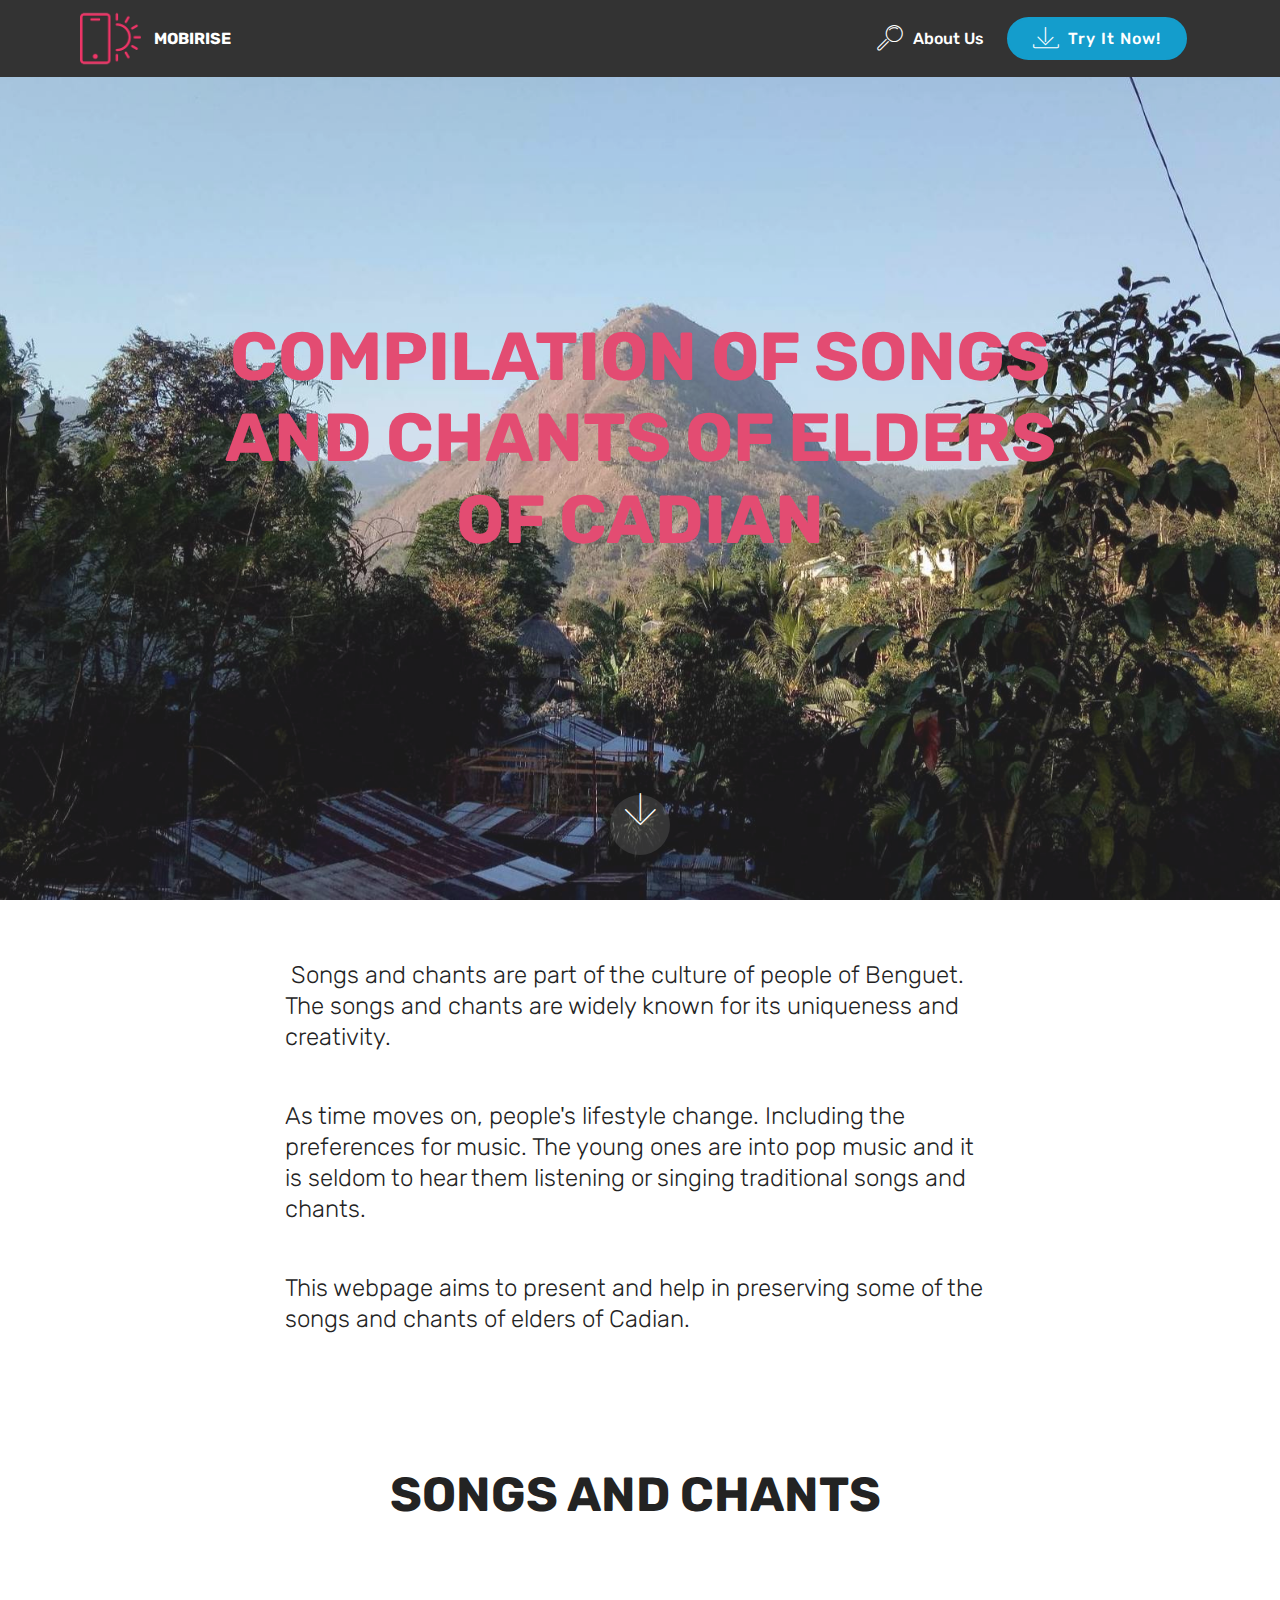
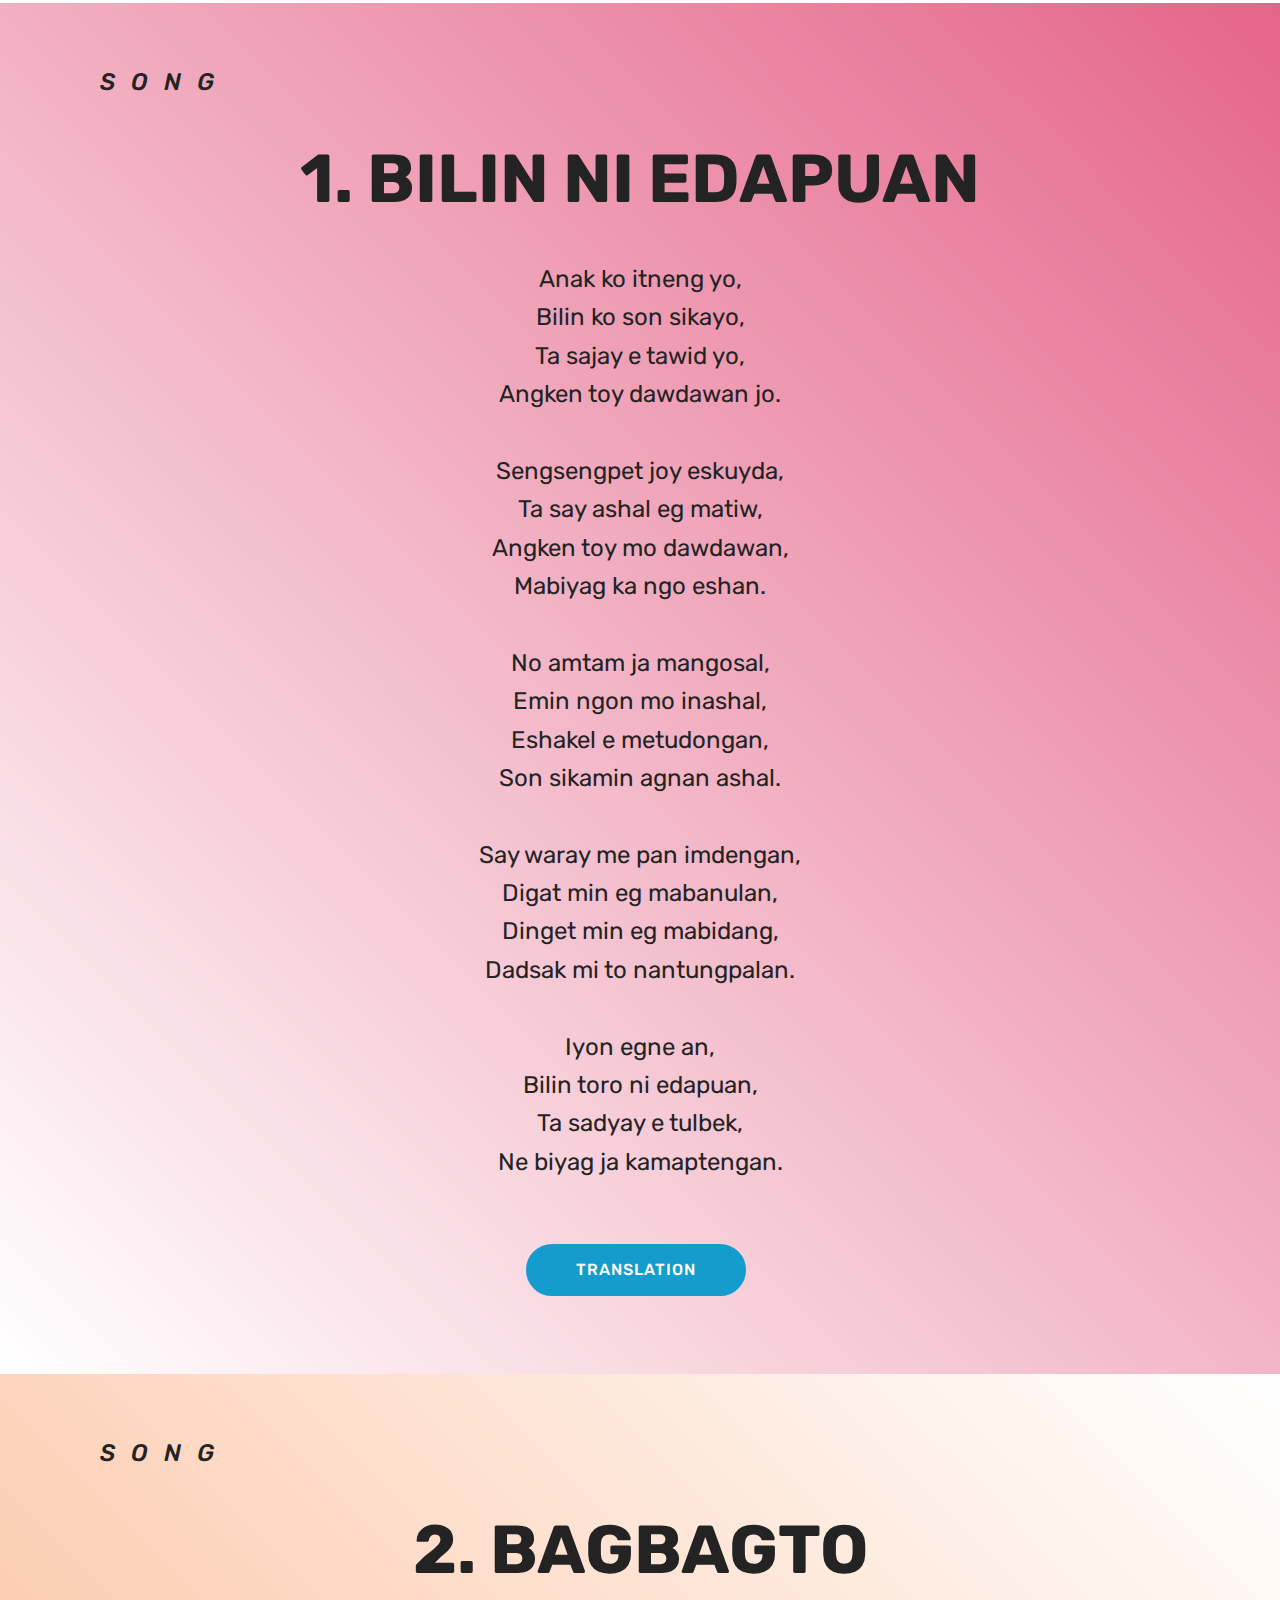
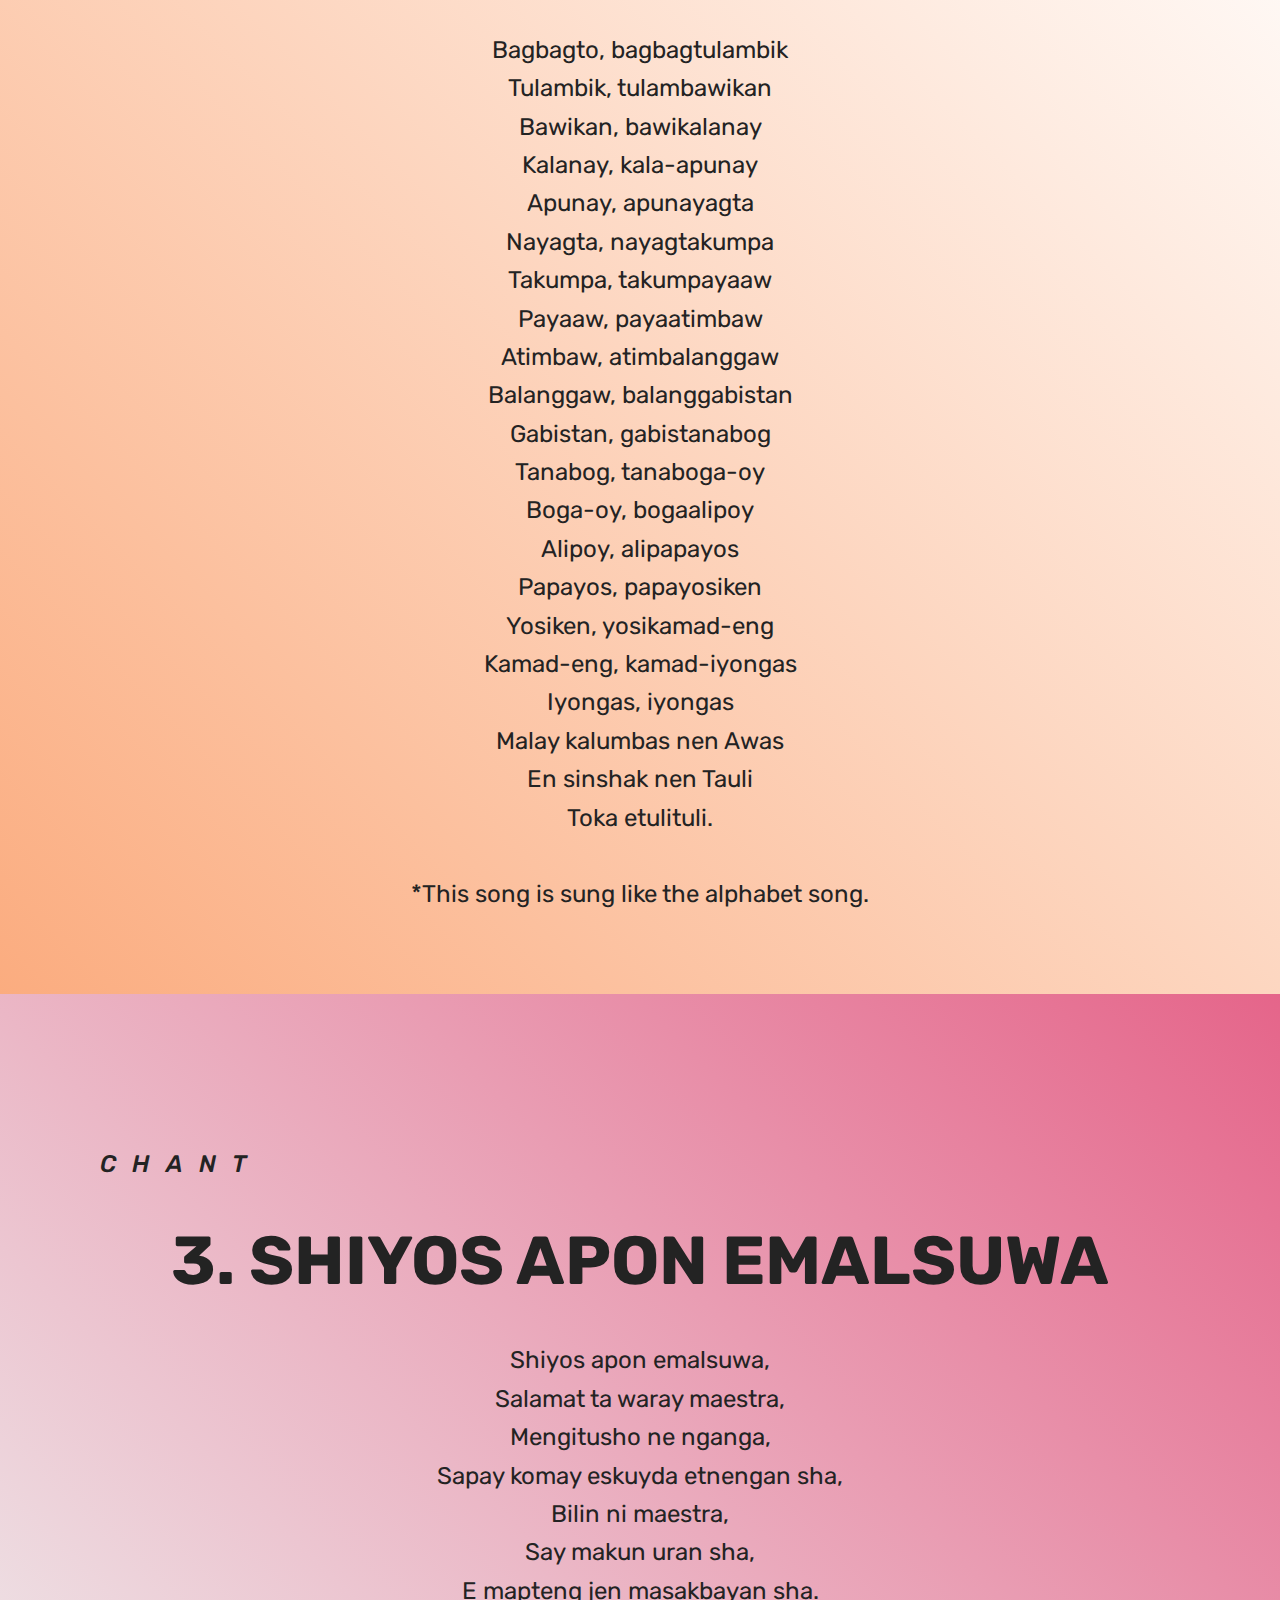
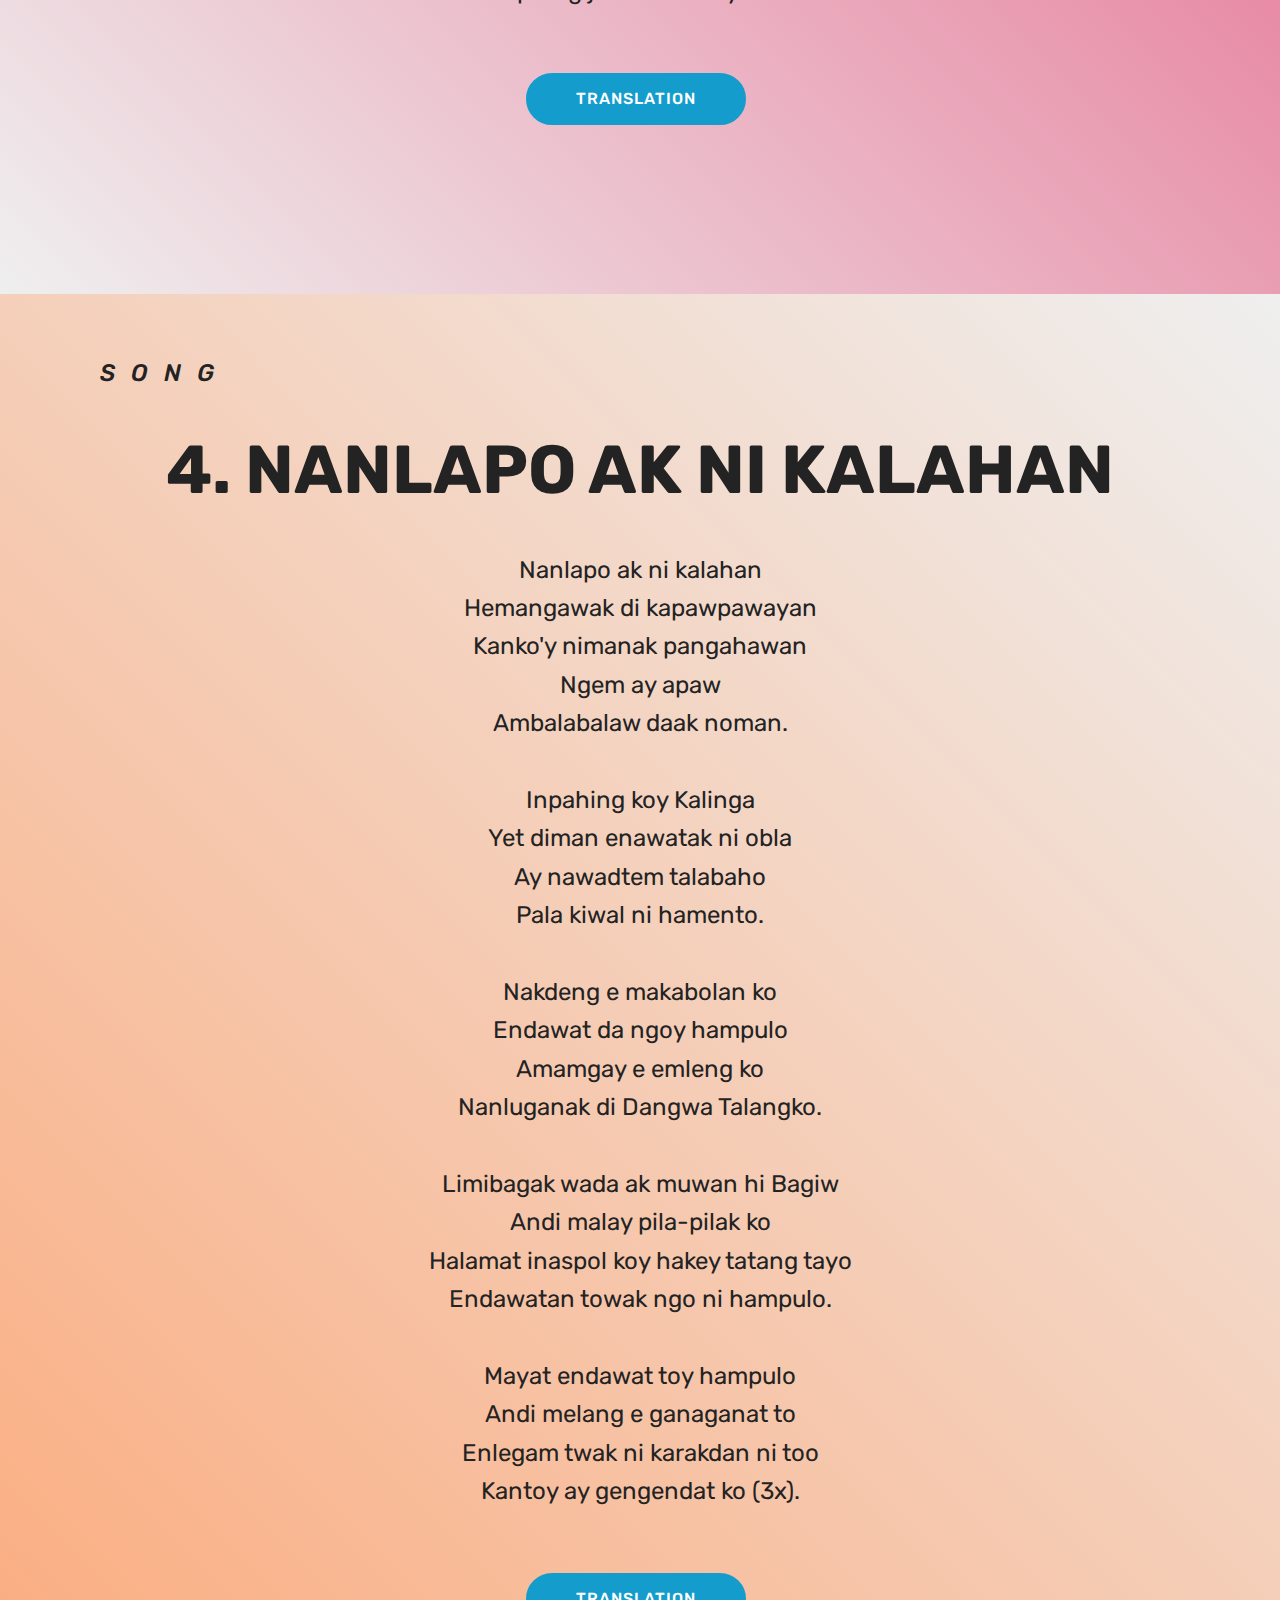
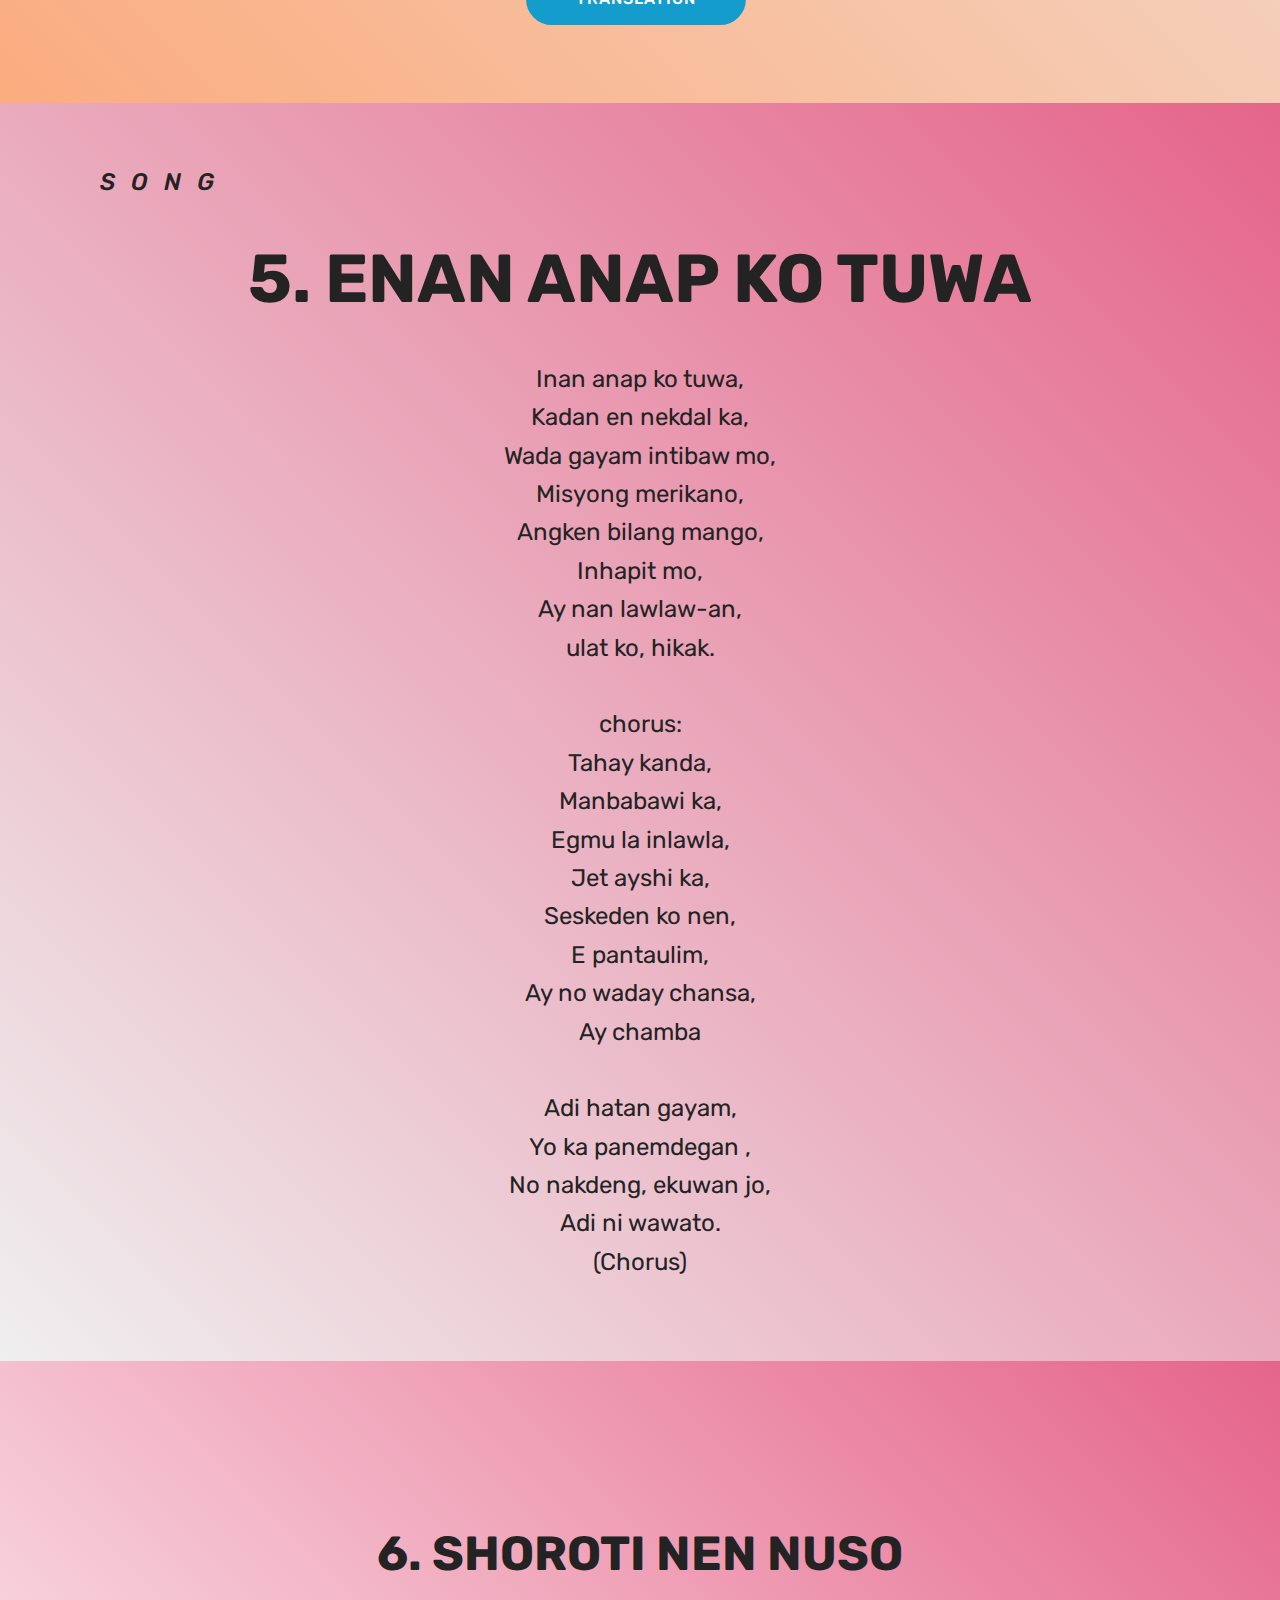
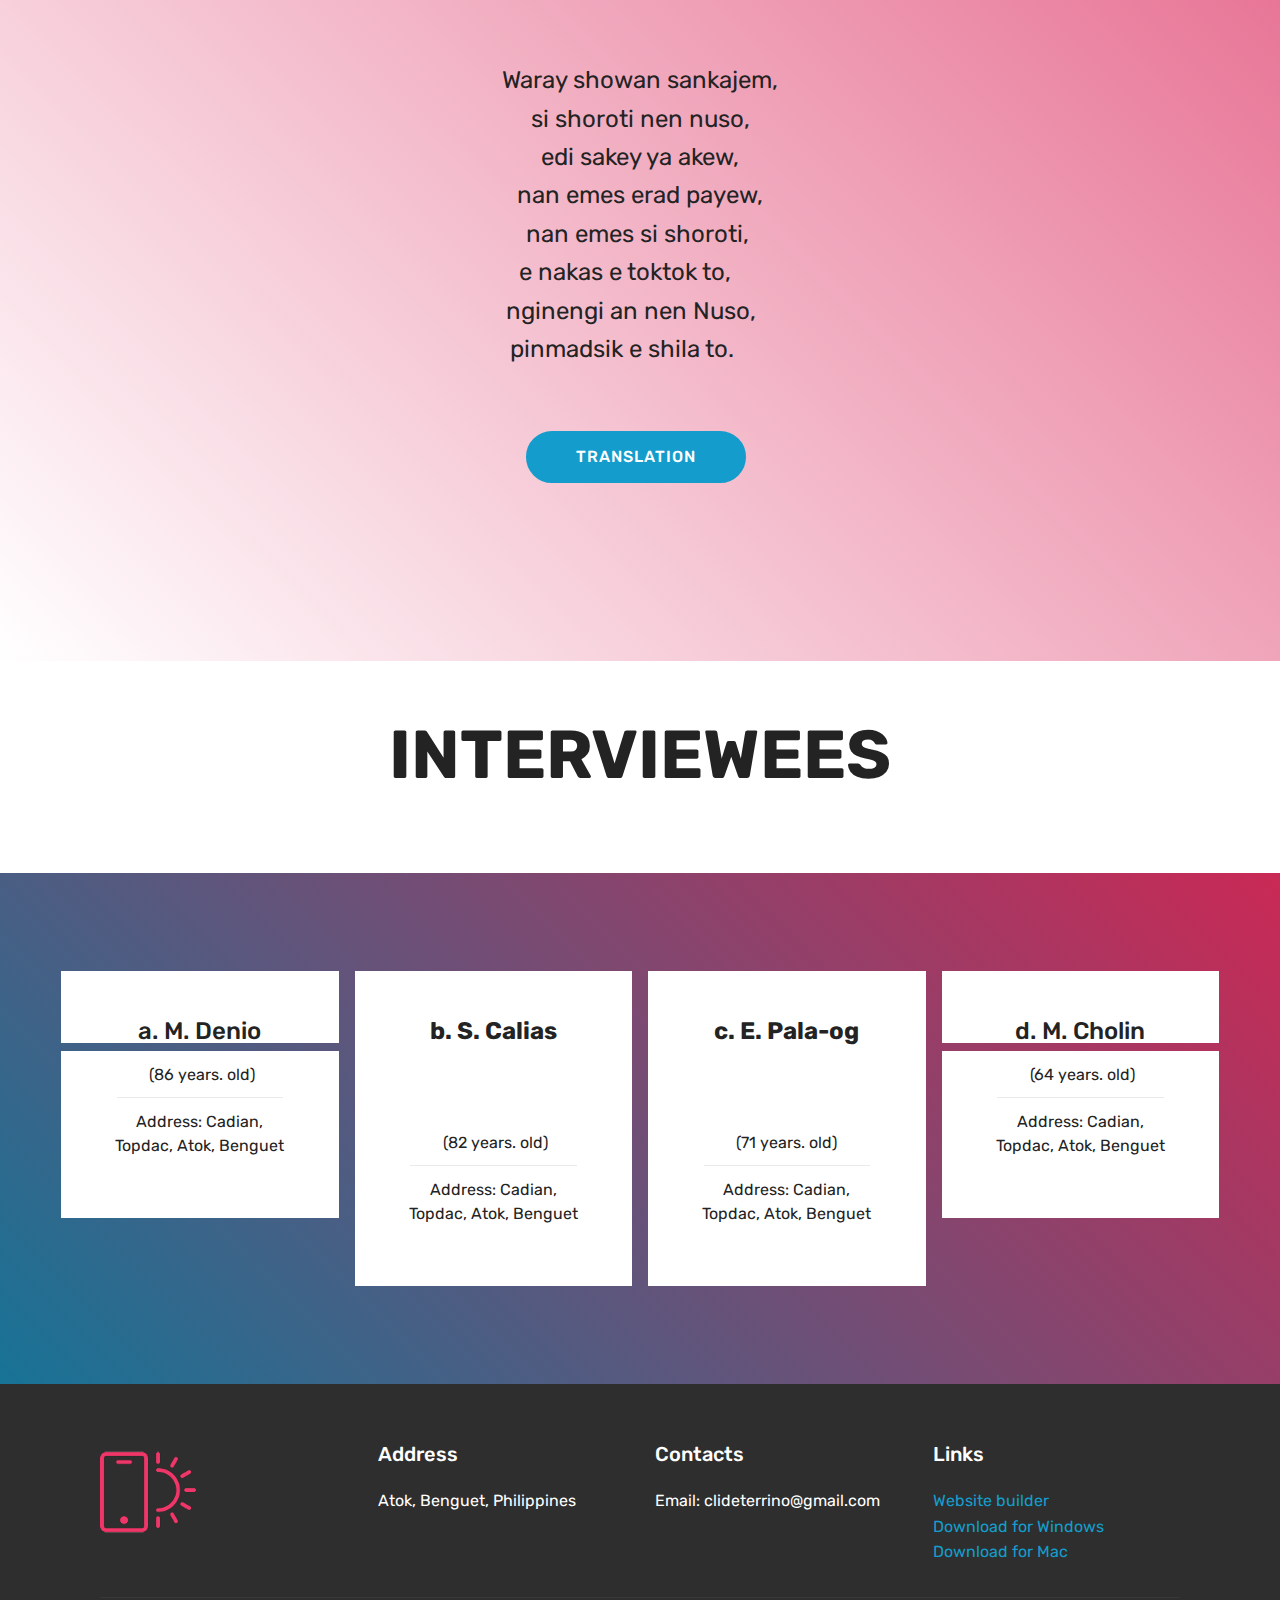
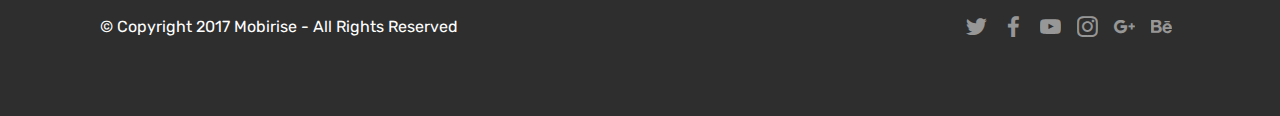
<file: index.html>
<!DOCTYPE html>
<html >
<head>
  <!-- Site made with Mobirise Website Builder v4.6.5, https://mobirise.com -->
  <meta charset="UTF-8">
  <meta http-equiv="X-UA-Compatible" content="IE=edge">
  <meta name="generator" content="Mobirise v4.6.5, mobirise.com">
  <meta name="viewport" content="width=device-width, initial-scale=1, minimum-scale=1">
  <link rel="shortcut icon" href="assets/images/logo2.png" type="image/x-icon">
  <meta name="description" content="">
  <title>Home</title>
  <link rel="stylesheet" href="assets/web/assets/mobirise-icons/mobirise-icons.css">
  <link rel="stylesheet" href="assets/tether/tether.min.css">
  <link rel="stylesheet" href="assets/bootstrap/css/bootstrap.min.css">
  <link rel="stylesheet" href="assets/bootstrap/css/bootstrap-grid.min.css">
  <link rel="stylesheet" href="assets/bootstrap/css/bootstrap-reboot.min.css">
  <link rel="stylesheet" href="assets/soundcloud-plugin/style.css">
  <link rel="stylesheet" href="assets/socicon/css/styles.css">
  <link rel="stylesheet" href="assets/dropdown/css/style.css">
  <link rel="stylesheet" href="assets/theme/css/style.css">
  <link rel="stylesheet" href="assets/mobirise/css/mbr-additional.css" type="text/css">
  
  
  
</head>
<body>
  <section class="menu cid-rhQdSXPQq1" once="menu" id="menu1-29">

    

    <nav class="navbar navbar-expand beta-menu navbar-dropdown align-items-center navbar-fixed-top navbar-toggleable-sm">
        <button class="navbar-toggler navbar-toggler-right" type="button" data-toggle="collapse" data-target="#navbarSupportedContent" aria-controls="navbarSupportedContent" aria-expanded="false" aria-label="Toggle navigation">
            <div class="hamburger">
                <span></span>
                <span></span>
                <span></span>
                <span></span>
            </div>
        </button>
        <div class="menu-logo">
            <div class="navbar-brand">
                <span class="navbar-logo">
                    <a href="https://mobirise.com">
                         <img src="assets/images/logo2.png" alt="Mobirise" style="height: 3.8rem;">
                    </a>
                </span>
                <span class="navbar-caption-wrap">
                    <a class="navbar-caption text-white display-4" href="https://mobirise.com">
                        MOBIRISE
                    </a>
                </span>
            </div>
        </div>
        <div class="collapse navbar-collapse" id="navbarSupportedContent">
            <ul class="navbar-nav nav-dropdown" data-app-modern-menu="true"><li class="nav-item">
                    <a class="nav-link link text-white display-4" href="page5.html#content4-4u">
                        <span class="mbri-search mbr-iconfont mbr-iconfont-btn"></span>
                        About Us
                    </a>
                </li></ul>
            <div class="navbar-buttons mbr-section-btn"><a class="btn btn-sm btn-primary display-4" href="https://mobirise.com">
                    <span class="mbri-save mbr-iconfont mbr-iconfont-btn "></span>
                    Try It Now!
                </a></div>
        </div>
    </nav>
</section>

<section class="engine"><a href="https://mobirise.ws/m">drag and drop site creator</a></section><section class="cid-rjOeoSsnj1 mbr-fullscreen" id="header2-53">

    

    <div class="mbr-overlay" style="opacity: 0.1; background-color: rgb(255, 255, 255);"></div>

    <div class="container align-center">
        <div class="row justify-content-md-center">
            <div class="mbr-white col-md-10">
                <h1 class="mbr-section-title mbr-bold pb-3 mbr-fonts-style display-1">COMPILATION OF SONGS AND CHANTS OF ELDERS OF CADIAN</h1>
                
                
                
            </div>
        </div>
    </div>
    <div class="mbr-arrow hidden-sm-down" aria-hidden="true">
        <a href="#next">
            <i class="mbri-down mbr-iconfont"></i>
        </a>
    </div>
</section>

<section class="mbr-section content4 cid-rivgw9hQ1t" id="content4-4j">

    

    <div class="container">
        <div class="media-container-row">
            <div class="title col-12 col-md-8">
                
                <h3 class="mbr-section-subtitle align-center mbr-light mbr-fonts-style display-5"><p>
                    &nbsp;Songs and chants are part of the culture of people of Benguet. The songs and chants are widely known for its uniqueness and creativity.&nbsp;</p><p>&nbsp; &nbsp; &nbsp;&nbsp;&nbsp;&nbsp;&nbsp;&nbsp;&nbsp;&nbsp;&nbsp;&nbsp;&nbsp;&nbsp;&nbsp;&nbsp;&nbsp;&nbsp;&nbsp;&nbsp;&nbsp;&nbsp;<br>As time moves on, people's lifestyle change. Including the preferences for music. The young ones are into pop music and it is seldom to hear them listening or singing traditional songs and chants.&nbsp;</p><br><p>This webpage aims to present and help in preserving some of the songs and chants of elders of Cadian.</p></h3>
                
            </div>
        </div>
    </div>
</section>

<section class="mbr-section content4 cid-rivfzdCdNE" id="content4-4i">

    

    <div class="container">
        <div class="media-container-row">
            <div class="title col-12 col-md-8">
                <h2 class="align-center pb-3 mbr-fonts-style display-2"><strong>SONGS AND CHANTS&nbsp;</strong></h2>
                
                
            </div>
        </div>
    </div>
</section>

<section class="header11 cid-riv629noLq mbr-fullscreen" id="header11-4f">

    <!-- Block parameters controls (Blue "Gear" panel) -->
    
    <!-- End block parameters -->

    
    <div class="container align-left">
        <div class="media-container-column mbr-white col-md-12">
            <h3 class="mbr-section-subtitle py-3 mbr-fonts-style display-5">SONG</h3>
            <h1 class="mbr-section-title py-3 mbr-fonts-style display-1"><strong>1. BILIN NI EDAPUAN</strong></h1>
            <p class="mbr-text py-3 mbr-fonts-style display-5">Anak ko itneng yo,
<br>Bilin ko son sikayo,
<br>Ta sajay e tawid yo, 
<br>Angken toy dawdawan jo. 
<br>
<br>Sengsengpet joy eskuyda, 
<br>Ta say ashal eg matiw, 
<br>Angken toy mo dawdawan, 
<br>Mabiyag ka ngo eshan. 
<br>
<br>No amtam ja mangosal, 
<br>Emin ngon mo inashal, 
<br>Eshakel e metudongan, 
<br>Son sikamin agnan ashal. 
<br>
<br>Say waray me pan imdengan, 
<br>Digat min eg mabanulan, 
<br>Dinget min eg mabidang, 
<br>Dadsak mi to nantungpalan. 
<br>
<br>Iyon egne an,
<br>Bilin toro ni edapuan, 
<br>Ta sadyay e tulbek, 
<br>Ne biyag ja kamaptengan.</p>
            <div class="mbr-section-btn py-4"><a class="btn btn-md btn-primary display-4" href="page1.html#header5-3u">TRANSLATION</a></div>
        </div>
    </div>

    
</section>

<section class="header11 cid-riv5J8RTib mbr-fullscreen" id="header11-4e">

    <!-- Block parameters controls (Blue "Gear" panel) -->
    
    <!-- End block parameters -->

    
    <div class="container align-left">
        <div class="media-container-column mbr-white col-md-12">
            <h3 class="mbr-section-subtitle py-3 mbr-fonts-style display-5">SONG</h3>
            <h1 class="mbr-section-title py-3 mbr-fonts-style display-1"><strong>2. BAGBAGTO</strong></h1>
            <p class="mbr-text py-3 mbr-fonts-style display-5">Bagbagto, bagbagtulambik
<br>Tulambik, tulambawikan
<br>Bawikan, bawikalanay
<br>Kalanay, kala-apunay
<br>Apunay, apunayagta
<br>Nayagta, nayagtakumpa
<br>Takumpa, takumpayaaw
<br>Payaaw, payaatimbaw
<br>Atimbaw, atimbalanggaw
<br>Balanggaw, balanggabistan
<br>Gabistan, gabistanabog
<br>Tanabog, tanaboga-oy
<br>Boga-oy, bogaalipoy
<br>Alipoy, alipapayos
<br>Papayos, papayosiken
<br>Yosiken, yosikamad-eng
<br>Kamad-eng, kamad-iyongas
<br>Iyongas, iyongas
<br>Malay kalumbas nen Awas
<br>En sinshak nen Tauli
<br>Toka etulituli.<br><br>*This song is sung like the alphabet song.</p>
            
        </div>
    </div>

    
</section>

<section class="header11 cid-riv5ua4Tt2 mbr-fullscreen" id="header11-4d">

    <!-- Block parameters controls (Blue "Gear" panel) -->
    
    <!-- End block parameters -->

    
    <div class="container align-left">
        <div class="media-container-column mbr-white col-md-12">
            <h3 class="mbr-section-subtitle py-3 mbr-fonts-style display-5">CHANT</h3>
            <h1 class="mbr-section-title py-3 mbr-fonts-style display-1"><strong>3. SHIYOS APON EMALSUWA</strong></h1>
            <p class="mbr-text py-3 mbr-fonts-style display-5">Shiyos apon emalsuwa,
<br>Salamat ta waray maestra,
<br>Mengitusho ne nganga,
<br>Sapay komay eskuyda etnengan sha,
<br>Bilin ni maestra,
<br>Say makun uran sha,
<br>E mapteng jen masakbayan sha.</p>
            <div class="mbr-section-btn py-4"><a class="btn btn-md btn-primary display-4" href="page3.html#header5-4g">TRANSLATION</a></div>
        </div>
    </div>

    
</section>

<section class="header11 cid-riv51KklZD mbr-fullscreen" id="header11-4c">

    <!-- Block parameters controls (Blue "Gear" panel) -->
    
    <!-- End block parameters -->

    
    <div class="container align-left">
        <div class="media-container-column mbr-white col-md-12">
            <h3 class="mbr-section-subtitle py-3 mbr-fonts-style display-5">SONG</h3>
            <h1 class="mbr-section-title py-3 mbr-fonts-style display-1"><strong>4. NANLAPO AK NI KALAHAN</strong></h1>
            <p class="mbr-text py-3 mbr-fonts-style display-5">Nanlapo ak ni kalahan
<br>Hemangawak di kapawpawayan
<br>Kanko'y nimanak pangahawan
<br>Ngem ay apaw
<br>Ambalabalaw daak noman.
<br>
<br>Inpahing koy Kalinga
<br>Yet diman enawatak ni obla
<br>Ay nawadtem talabaho
<br>Pala kiwal ni hamento.
<br>
<br>Nakdeng e makabolan ko
<br>Endawat da ngoy hampulo
<br>Amamgay e emleng ko
<br>Nanluganak di Dangwa Talangko.
<br>
<br>Limibagak wada ak muwan hi Bagiw
<br>Andi malay pila-pilak ko
<br>Halamat inaspol koy hakey tatang tayo
<br>Endawatan towak ngo ni hampulo.
<br>
<br>Mayat endawat toy hampulo
<br>Andi melang e ganaganat to
<br>Enlegam twak ni karakdan ni too
<br>Kantoy ay gengendat ko (3x).</p>
            <div class="mbr-section-btn py-4"><a class="btn btn-md btn-primary display-4" href="page3.html#header5-4o">TRANSLATION</a></div>
        </div>
    </div>

    
</section>

<section class="header11 cid-riv4BwCthS mbr-fullscreen" id="header11-4b">

    <!-- Block parameters controls (Blue "Gear" panel) -->
    
    <!-- End block parameters -->

    
    <div class="container align-left">
        <div class="media-container-column mbr-white col-md-12">
            <h3 class="mbr-section-subtitle py-3 mbr-fonts-style display-5">SONG</h3>
            <h1 class="mbr-section-title py-3 mbr-fonts-style display-1"><strong>5. ENAN ANAP KO TUWA</strong></h1>
            <p class="mbr-text py-3 mbr-fonts-style display-5">Inan anap ko tuwa,
<br>Kadan en nekdal ka,
<br>Wada gayam intibaw mo,
<br>Misyong merikano,
<br>Angken bilang mango,
<br>Inhapit mo,
<br>Ay nan lawlaw-an,
<br>ulat ko, hikak.
<br>
<br>chorus:
<br>Tahay kanda,
<br>Manbabawi ka,
<br>Egmu la inlawla,
<br>Jet ayshi ka,
<br>Seskeden ko nen,
<br>E pantaulim,
<br>Ay no waday chansa,
<br>Ay chamba
<br>
<br>Adi hatan gayam,
<br>Yo ka panemdegan ,
<br>No nakdeng, ekuwan jo,
<br>Adi ni wawato.
<br>(Chorus)</p>
            
        </div>
    </div>

    
</section>

<section class="header11 cid-rioxgGtkg6 mbr-fullscreen" id="header11-3x">

    <!-- Block parameters controls (Blue "Gear" panel) -->
    
    <!-- End block parameters -->

    
    <div class="container align-left">
        <div class="media-container-column mbr-white col-md-12">
            
            <h1 class="mbr-section-title py-3 mbr-fonts-style display-2"><strong>6. SHOROTI NEN NUSO</strong></h1>
            <p class="mbr-text py-3 mbr-fonts-style display-5"><strong>&nbsp; &nbsp; &nbsp; &nbsp; &nbsp; &nbsp; &nbsp; &nbsp; &nbsp; &nbsp; &nbsp; &nbsp; &nbsp; &nbsp; &nbsp; &nbsp; &nbsp; &nbsp; &nbsp; &nbsp; &nbsp;</strong><br>Waray showan sankajem,<br>si shoroti nen nuso,<br>edi sakey ya akew,<br>nan emes erad payew,<br>nan emes si shoroti,&nbsp;<br>e nakas e toktok to, &nbsp; &nbsp;&nbsp;<br>nginengi an nen Nuso, &nbsp;&nbsp;<br>pinmadsik e shila to. &nbsp; &nbsp; &nbsp;</p>
            <div class="mbr-section-btn py-4"><a class="btn btn-md btn-primary display-4" href="page4.html#header5-4n">TRANSLATION<br></a></div>
        </div>
    </div>

    
</section>

<section class="mbr-section content4 cid-riv3ZL8Asr" id="content4-4a">

    

    <div class="container">
        <div class="media-container-row">
            <div class="title col-12 col-md-8">
                <h2 class="align-center pb-3 mbr-fonts-style display-1"><strong>INTERVIEWEES</strong></h2>
                
                
            </div>
        </div>
    </div>
</section>

<section class="cid-riv29SaNGZ" id="pricing-tables1-48">

    

    
    <div class="container">
        <div class="media-container-row">

            <div class="plan col-12 mx-2 my-2 justify-content-center col-lg-3">
                <div class="plan-header text-center pt-5">
                    <h3 class="plan-title mbr-fonts-style display-5">a. M. Denio
                    </h3>
                    <div class="plan-price">
                        <span class="price-value mbr-fonts-style display-5"></span>
                        <span class="price-figure mbr-fonts-style display-1"></span>
                        <small class="price-term mbr-fonts-style display-7"></small>
                    </div>
                </div>
                <div class="plan-body pb-5">
                    <div class="plan-list align-center">
                        <ul class="list-group list-group-flush mbr-fonts-style display-7">
                            <li class="list-group-item">&nbsp;(86 years. old)
</li><li class="list-group-item">Address: Cadian, Topdac, Atok, Benguet</li>
                        </ul>
                    </div>
                    
                </div>
            </div>

            <div class="plan col-12 mx-2 my-2 justify-content-center col-lg-3">
                <div class="plan-header text-center pt-5">
                    <h3 class="plan-title mbr-fonts-style display-5"><strong>b. S. Calias</strong></h3>
                    <div class="plan-price">
                        <span class="price-value mbr-fonts-style display-5"></span>
                        <span class="price-figure mbr-fonts-style display-1"></span>
                        <small class="price-term mbr-fonts-style display-7"><br>
                        </small>
                    </div>
                </div>
                <div class="plan-body pb-5">
                    <div class="plan-list align-center">
                        <ul class="list-group list-group-flush mbr-fonts-style display-7">
                            <li class="list-group-item">&nbsp;(82 years. old)
</li><li class="list-group-item">Address: Cadian, Topdac, Atok, Benguet</li>
                        </ul>
                    </div>
                    
                </div>
            </div>

            <div class="plan col-12 mx-2 my-2 justify-content-center col-lg-3">
                <div class="plan-header text-center pt-5">
                    <h3 class="plan-title mbr-fonts-style display-5"><strong>c. E. Pala-og</strong></h3>
                    <div class="plan-price">
                        <span class="price-value mbr-fonts-style display-5">&nbsp;</span>
                        <span class="price-figure mbr-fonts-style display-1"></span>
                        <small class="price-term mbr-fonts-style display-7"></small>
                    </div>
                </div>
                <div class="plan-body pb-5">
                    <div class="plan-list align-center">
                        <ul class="list-group list-group-flush mbr-fonts-style display-7">
                            <li class="list-group-item">(71 years. old)
</li><li class="list-group-item">Address: Cadian, Topdac, Atok, Benguet</li>
                        </ul>
                    </div>
                    
                </div>
            </div>

            <div class="plan col-12 mx-2 my-2 justify-content-center col-lg-3">
                <div class="plan-header text-center pt-5">
                    <h3 class="plan-title mbr-fonts-style display-5">d. M. Cholin</h3>
                    <div class="plan-price">
                        <span class="price-value mbr-fonts-style display-5"></span>
                        <span class="price-figure mbr-fonts-style display-1"></span>
                        <small class="price-term mbr-fonts-style display-7"></small>
                    </div>
                </div>
                <div class="plan-body pb-5">
                    <div class="plan-list align-center">
                        <ul class="list-group list-group-flush mbr-fonts-style display-7">
                            <li class="list-group-item">&nbsp;(64 years. old)
</li><li class="list-group-item">Address: Cadian, Topdac, Atok, Benguet</li>
                        </ul>
                    </div>
                    
                </div>
            </div>
        </div>
    </div>
</section>

<section class="cid-ri7fHbI7KH" id="footer1-3i">

    

    

    <div class="container">
        <div class="media-container-row content text-white">
            <div class="col-12 col-md-3">
                <div class="media-wrap">
                    <a href="https://mobirise.com/">
                        <img src="assets/images/logo2.png" alt="Mobirise">
                    </a>
                </div>
            </div>
            <div class="col-12 col-md-3 mbr-fonts-style display-7">
                <h5 class="pb-3">Address
                </h5>
                <p class="mbr-text">Atok, Benguet, Philippines</p>
            </div>
            <div class="col-12 col-md-3 mbr-fonts-style display-7">
                <h5 class="pb-3">Contacts
                </h5>
                <p class="mbr-text">
                    Email: clideterrino@gmail.com<br><br></p>
            </div>
            <div class="col-12 col-md-3 mbr-fonts-style display-7">
                <h5 class="pb-3">Links</h5>
                <p class="mbr-text">
                    <a class="text-primary" href="https://mobirise.com/">Website builder</a>
                    <br><a class="text-primary" href="https://mobirise.com/mobirise-free-win.zip">Download for Windows</a>
                    <br><a class="text-primary" href="https://mobirise.com/mobirise-free-mac.zip">Download for Mac</a>
                </p>
            </div>
        </div>
        <div class="footer-lower">
            <div class="media-container-row">
                <div class="col-sm-12">
                    <hr>
                </div>
            </div>
            <div class="media-container-row mbr-white">
                <div class="col-sm-6 copyright">
                    <p class="mbr-text mbr-fonts-style display-7">
                        © Copyright 2017 Mobirise - All Rights Reserved
                    </p>
                </div>
                <div class="col-md-6">
                    <div class="social-list align-right">
                        <div class="soc-item">
                            <a href="https://twitter.com/mobirise" target="_blank">
                                <span class="socicon-twitter socicon mbr-iconfont mbr-iconfont-social"></span>
                            </a>
                        </div>
                        <div class="soc-item">
                            <a href="https://www.facebook.com/pages/Mobirise/1616226671953247" target="_blank">
                                <span class="socicon-facebook socicon mbr-iconfont mbr-iconfont-social"></span>
                            </a>
                        </div>
                        <div class="soc-item">
                            <a href="https://www.youtube.com/c/mobirise" target="_blank">
                                <span class="socicon-youtube socicon mbr-iconfont mbr-iconfont-social"></span>
                            </a>
                        </div>
                        <div class="soc-item">
                            <a href="https://instagram.com/mobirise" target="_blank">
                                <span class="socicon-instagram socicon mbr-iconfont mbr-iconfont-social"></span>
                            </a>
                        </div>
                        <div class="soc-item">
                            <a href="https://plus.google.com/u/0/+Mobirise" target="_blank">
                                <span class="socicon-googleplus socicon mbr-iconfont mbr-iconfont-social"></span>
                            </a>
                        </div>
                        <div class="soc-item">
                            <a href="https://www.behance.net/Mobirise" target="_blank">
                                <span class="socicon-behance socicon mbr-iconfont mbr-iconfont-social"></span>
                            </a>
                        </div>
                    </div>
                </div>
            </div>
        </div>
    </div>
</section>


  <script src="assets/web/assets/jquery/jquery.min.js"></script>
  <script src="assets/popper/popper.min.js"></script>
  <script src="assets/tether/tether.min.js"></script>
  <script src="assets/bootstrap/js/bootstrap.min.js"></script>
  <script src="assets/dropdown/js/script.min.js"></script>
  <script src="assets/touchswipe/jquery.touch-swipe.min.js"></script>
  <script src="assets/smoothscroll/smooth-scroll.js"></script>
  <script src="assets/theme/js/script.js"></script>
  
  
</body>
</html>
</file>
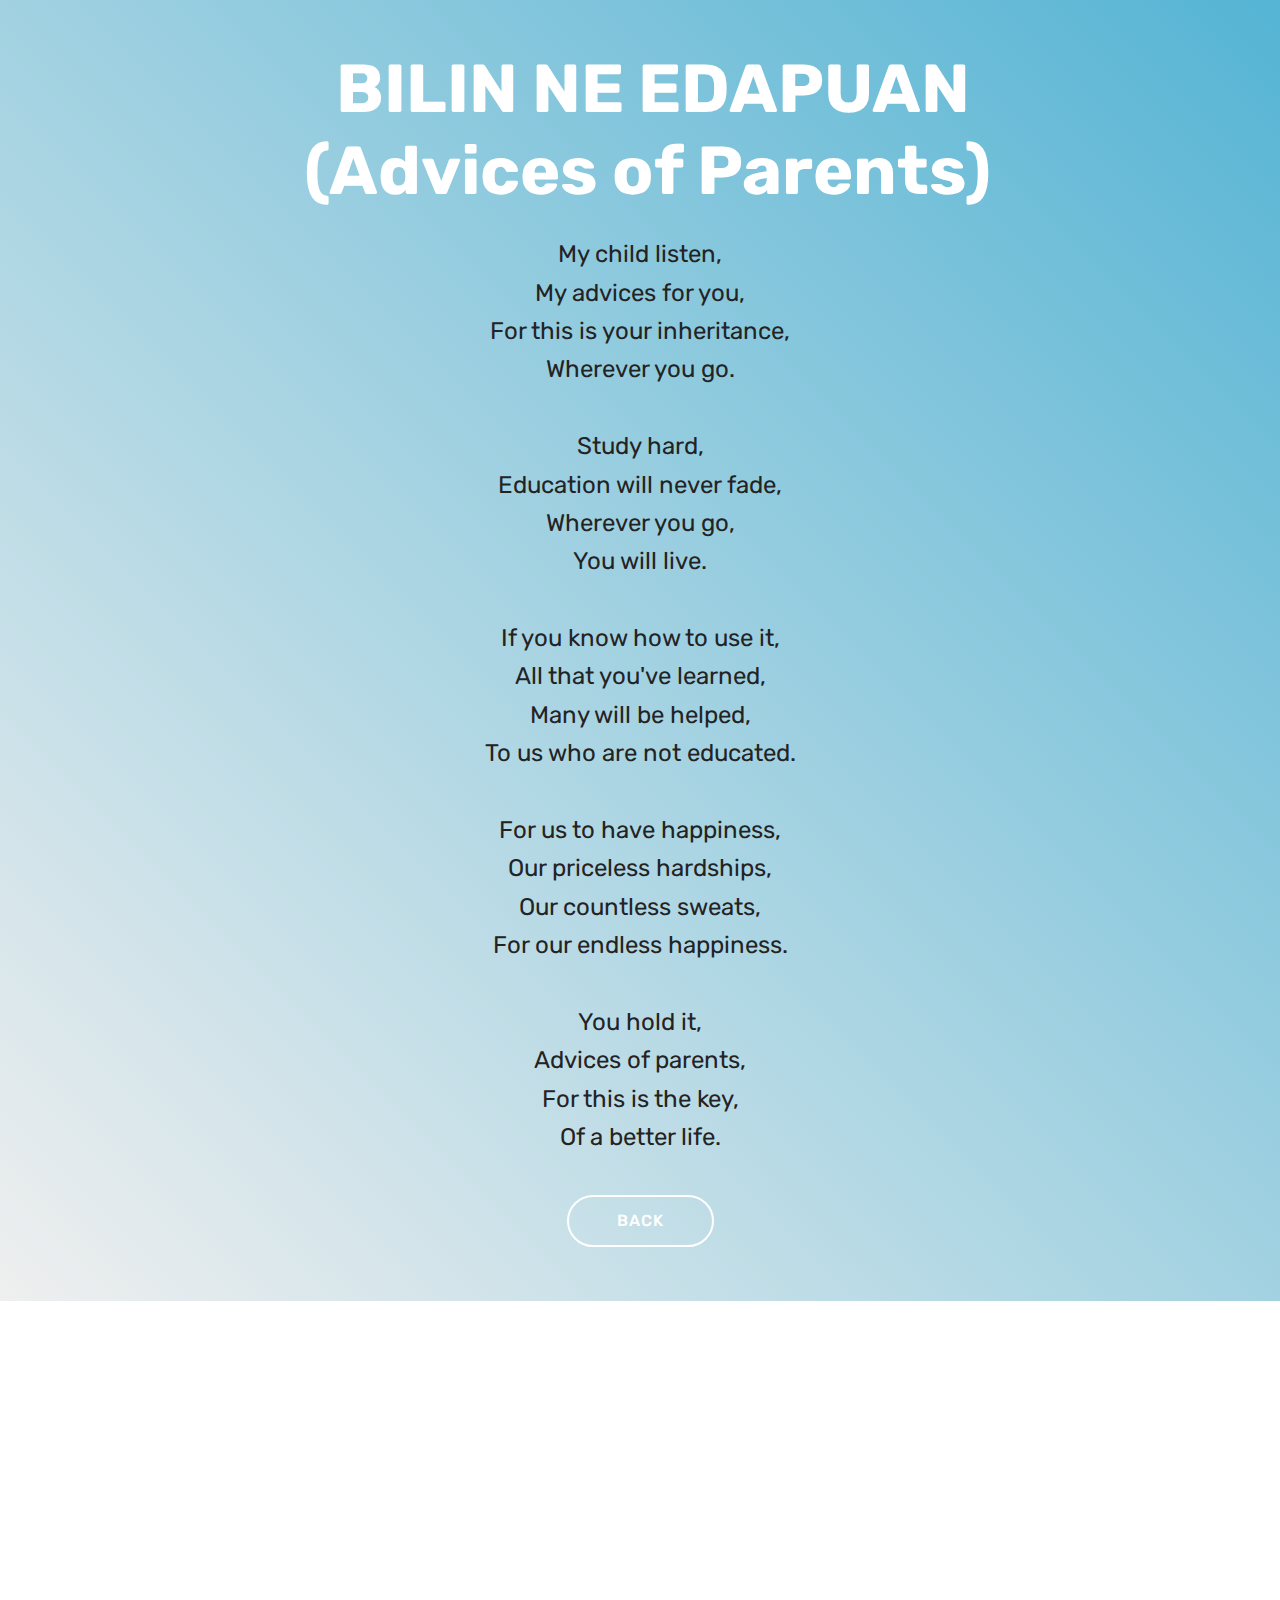
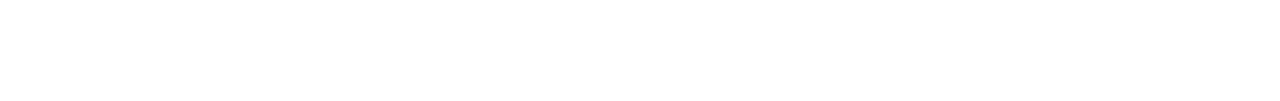
<file: page1.html>
<!DOCTYPE html>
<html >
<head>
  <!-- Site made with Mobirise Website Builder v4.6.5, https://mobirise.com -->
  <meta charset="UTF-8">
  <meta http-equiv="X-UA-Compatible" content="IE=edge">
  <meta name="generator" content="Mobirise v4.6.5, mobirise.com">
  <meta name="viewport" content="width=device-width, initial-scale=1, minimum-scale=1">
  <link rel="shortcut icon" href="assets/images/logo2.png" type="image/x-icon">
  <meta name="description" content="">
  <title>bilin ne edapuan</title>
  <link rel="stylesheet" href="assets/web/assets/mobirise-icons/mobirise-icons.css">
  <link rel="stylesheet" href="assets/tether/tether.min.css">
  <link rel="stylesheet" href="assets/bootstrap/css/bootstrap.min.css">
  <link rel="stylesheet" href="assets/bootstrap/css/bootstrap-grid.min.css">
  <link rel="stylesheet" href="assets/bootstrap/css/bootstrap-reboot.min.css">
  <link rel="stylesheet" href="assets/soundcloud-plugin/style.css">
  <link rel="stylesheet" href="assets/theme/css/style.css">
  <link rel="stylesheet" href="assets/mobirise/css/mbr-additional.css" type="text/css">
  
  
  
</head>
<body>
  <section class="header5 cid-rio1ZNjOrC mbr-fullscreen" id="header5-3u">

    

    
    <div class="container">
        <div class="row justify-content-center">
            <div class="mbr-white col-md-10">
                <h1 class="mbr-section-title align-center pb-3 mbr-fonts-style display-1">&nbsp; &nbsp;<strong>BILIN NE EDAPUAN &nbsp; &nbsp;(Advices of Parents)</strong><br></h1>
                <p class="mbr-text align-center display-5 pb-3 mbr-fonts-style">My child listen,<br>My advices for you,<br>For this is your inheritance,<br>Wherever you go.<br><br>Study hard,<br>Education will never fade,<br>Wherever you go,<br>You will live.<br><br>If you know how to use it,<br>All that you've learned,<br>Many will be helped,<br>To us who are not educated.<br><br>For us to have happiness,<br>Our priceless hardships,<br>Our countless sweats,<br>For our endless happiness.<br><br>You hold it,<br>Advices of parents,<br>For this is the key,<br>Of a better life.</p>
                <div class="mbr-section-btn align-center"><a class="btn btn-md btn-white-outline display-4" href="index.html">BACK</a></div>
            </div>
        </div>
    </div>

    
</section>

<section class="engine"><a href="https://mobirise.ws/e">best web authoring software</a></section><section class="mbr-gallery mbr-section mbr-section--no-padding mbr-soundcloud-container" id="soundcloud1-4y" data-rv-view="38" style="background-color: rgb(255, 255, 255); padding-top: 0rem; padding-bottom: 0rem;">
    <!-- Gallery -->
    <div class="mbr-section__container mbr-gallery-layout-article addons-container addons-row">
            <div class=" addons-container-inner">
                <figure class="mbr-figure mbr-figure--wysiwyg mbr-figure--full-width mbr-figure--caption-outside-bottom">
                    <iframe class="mbr-embedded-video" frameborder="0" allowfullscreen="" src="https://w.soundcloud.com/player/?url=http%3A%2F%2Fapi.soundcloud.com%2Ftracks%2F585101730&amp;amp;auto_play=true&amp;amp;hide_related=false&amp;amp;show_comments=true&amp;amp;show_user=true&amp;amp;show_reposts=false&amp;amp;visual=true"></iframe>
                </figure>
            </div>
        <div class="clearfix"></div>
    </div>
</section>


  <script src="assets/web/assets/jquery/jquery.min.js"></script>
  <script src="assets/popper/popper.min.js"></script>
  <script src="assets/tether/tether.min.js"></script>
  <script src="assets/bootstrap/js/bootstrap.min.js"></script>
  <script src="assets/smoothscroll/smooth-scroll.js"></script>
  <script src="assets/theme/js/script.js"></script>
  
  
</body>
</html>
</file>
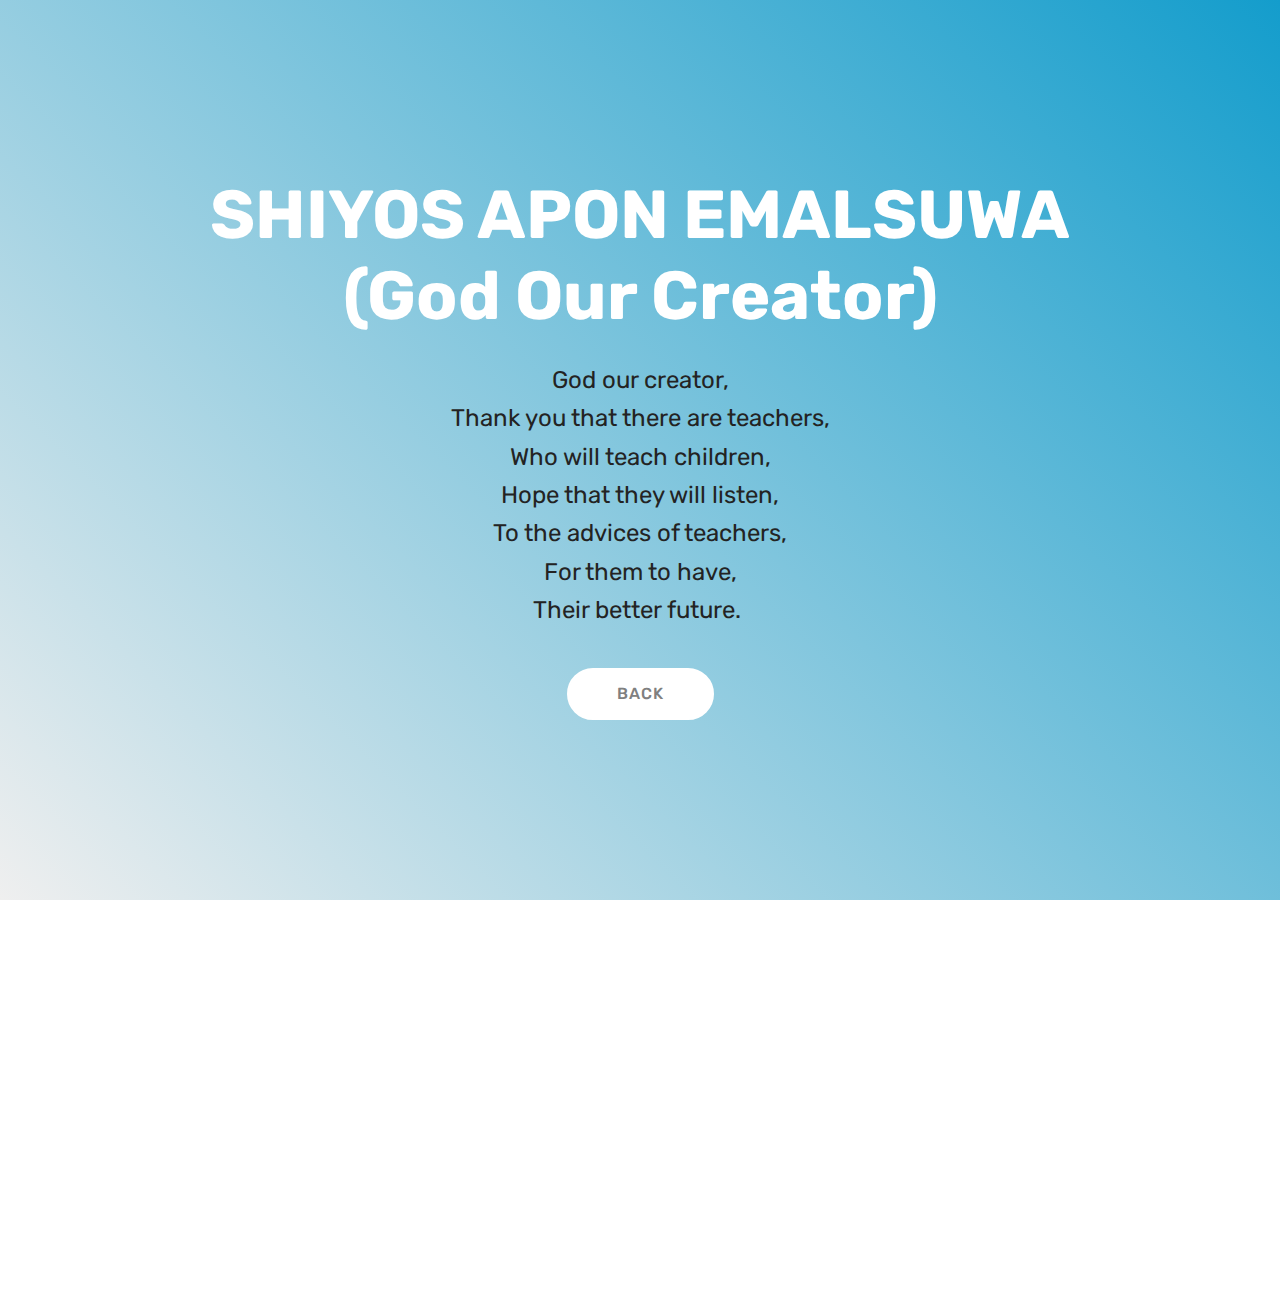
<file: page2.html>
<!DOCTYPE html>
<html >
<head>
  <!-- Site made with Mobirise Website Builder v4.6.5, https://mobirise.com -->
  <meta charset="UTF-8">
  <meta http-equiv="X-UA-Compatible" content="IE=edge">
  <meta name="generator" content="Mobirise v4.6.5, mobirise.com">
  <meta name="viewport" content="width=device-width, initial-scale=1, minimum-scale=1">
  <link rel="shortcut icon" href="assets/images/logo2.png" type="image/x-icon">
  <meta name="description" content="Site Builder Description">
  <title>shiyos apon emalsuwa</title>
  <link rel="stylesheet" href="assets/web/assets/mobirise-icons/mobirise-icons.css">
  <link rel="stylesheet" href="assets/tether/tether.min.css">
  <link rel="stylesheet" href="assets/bootstrap/css/bootstrap.min.css">
  <link rel="stylesheet" href="assets/bootstrap/css/bootstrap-grid.min.css">
  <link rel="stylesheet" href="assets/bootstrap/css/bootstrap-reboot.min.css">
  <link rel="stylesheet" href="assets/soundcloud-plugin/style.css">
  <link rel="stylesheet" href="assets/theme/css/style.css">
  <link rel="stylesheet" href="assets/mobirise/css/mbr-additional.css" type="text/css">
  
  
  
</head>
<body>
  <section class="header5 cid-rivavnMJtK mbr-fullscreen" id="header5-4g">

    

    
    <div class="container">
        <div class="row justify-content-center">
            <div class="mbr-white col-md-10">
                <h1 class="mbr-section-title align-center pb-3 mbr-fonts-style display-1"><strong>SHIYOS APON EMALSUWA (God Our Creator)</strong></h1>
                <p class="mbr-text align-center display-5 pb-3 mbr-fonts-style">
                   God our creator,<br>Thank you that there are teachers,<br>Who will teach children,<br>Hope that they will listen,<br>To the advices of teachers,<br>For them to have,<br>Their better future.&nbsp;</p>
                <div class="mbr-section-btn align-center"><a class="btn btn-md btn-white display-4" href="index.html">BACK</a></div>
            </div>
        </div>
    </div>

    
</section>

<section class="engine"><a href="https://mobirise.ws/c">best free web site maker</a></section><section class="mbr-gallery mbr-section mbr-section--no-padding mbr-soundcloud-container" id="soundcloud1-4z" data-rv-view="43" style="background-color: rgb(255, 255, 255); padding-top: 0rem; padding-bottom: 0rem;">
    <!-- Gallery -->
    <div class="mbr-section__container mbr-gallery-layout-article addons-container addons-row">
            <div class=" addons-container-inner">
                <figure class="mbr-figure mbr-figure--wysiwyg mbr-figure--full-width mbr-figure--caption-outside-bottom">
                    <iframe class="mbr-embedded-video" frameborder="0" allowfullscreen="" src="https://w.soundcloud.com/player/?url=http%3A%2F%2Fapi.soundcloud.com%2Ftracks%2F585098349&amp;amp;auto_play=true&amp;amp;hide_related=false&amp;amp;show_comments=true&amp;amp;show_user=true&amp;amp;show_reposts=false&amp;amp;visual=true"></iframe>
                </figure>
            </div>
        <div class="clearfix"></div>
    </div>
</section>


  <script src="assets/web/assets/jquery/jquery.min.js"></script>
  <script src="assets/popper/popper.min.js"></script>
  <script src="assets/tether/tether.min.js"></script>
  <script src="assets/bootstrap/js/bootstrap.min.js"></script>
  <script src="assets/smoothscroll/smooth-scroll.js"></script>
  <script src="assets/theme/js/script.js"></script>
  
  
</body>
</html>
</file>
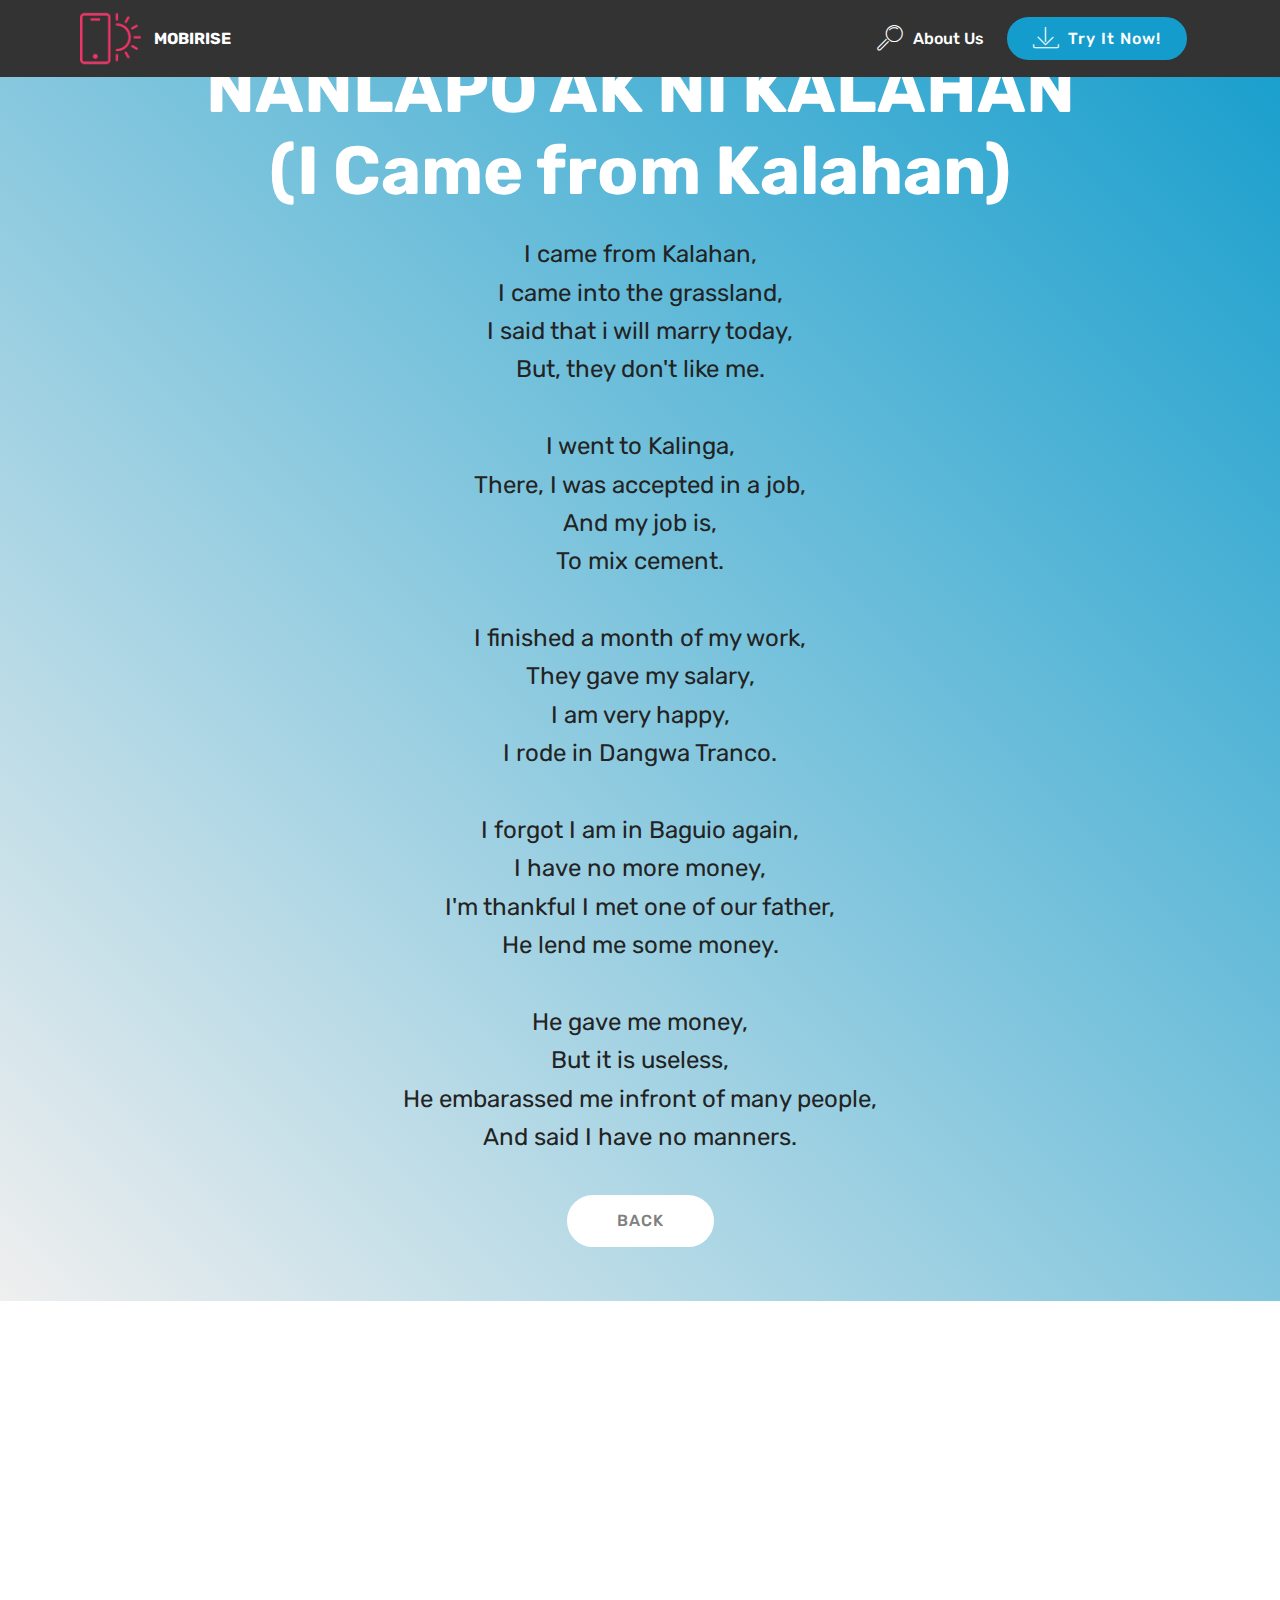
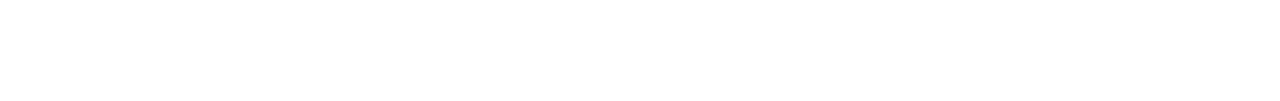
<file: page3.html>
<!DOCTYPE html>
<html >
<head>
  <!-- Site made with Mobirise Website Builder v4.6.5, https://mobirise.com -->
  <meta charset="UTF-8">
  <meta http-equiv="X-UA-Compatible" content="IE=edge">
  <meta name="generator" content="Mobirise v4.6.5, mobirise.com">
  <meta name="viewport" content="width=device-width, initial-scale=1, minimum-scale=1">
  <link rel="shortcut icon" href="assets/images/logo2.png" type="image/x-icon">
  <meta name="description" content="Web Site Maker Description">
  <title>nanlapo ak ni kalahan</title>
  <link rel="stylesheet" href="assets/web/assets/mobirise-icons/mobirise-icons.css">
  <link rel="stylesheet" href="assets/tether/tether.min.css">
  <link rel="stylesheet" href="assets/bootstrap/css/bootstrap.min.css">
  <link rel="stylesheet" href="assets/bootstrap/css/bootstrap-grid.min.css">
  <link rel="stylesheet" href="assets/bootstrap/css/bootstrap-reboot.min.css">
  <link rel="stylesheet" href="assets/soundcloud-plugin/style.css">
  <link rel="stylesheet" href="assets/dropdown/css/style.css">
  <link rel="stylesheet" href="assets/theme/css/style.css">
  <link rel="stylesheet" href="assets/mobirise/css/mbr-additional.css" type="text/css">
  
  
  
</head>
<body>
  <section class="menu cid-rhQdSXPQq1" once="menu" id="menu1-4k">

    

    <nav class="navbar navbar-expand beta-menu navbar-dropdown align-items-center navbar-fixed-top navbar-toggleable-sm">
        <button class="navbar-toggler navbar-toggler-right" type="button" data-toggle="collapse" data-target="#navbarSupportedContent" aria-controls="navbarSupportedContent" aria-expanded="false" aria-label="Toggle navigation">
            <div class="hamburger">
                <span></span>
                <span></span>
                <span></span>
                <span></span>
            </div>
        </button>
        <div class="menu-logo">
            <div class="navbar-brand">
                <span class="navbar-logo">
                    <a href="https://mobirise.com">
                         <img src="assets/images/logo2.png" alt="Mobirise" style="height: 3.8rem;">
                    </a>
                </span>
                <span class="navbar-caption-wrap">
                    <a class="navbar-caption text-white display-4" href="https://mobirise.com">
                        MOBIRISE
                    </a>
                </span>
            </div>
        </div>
        <div class="collapse navbar-collapse" id="navbarSupportedContent">
            <ul class="navbar-nav nav-dropdown" data-app-modern-menu="true"><li class="nav-item">
                    <a class="nav-link link text-white display-4" href="page5.html#content4-4u">
                        <span class="mbri-search mbr-iconfont mbr-iconfont-btn"></span>
                        About Us
                    </a>
                </li></ul>
            <div class="navbar-buttons mbr-section-btn"><a class="btn btn-sm btn-primary display-4" href="https://mobirise.com">
                    <span class="mbri-save mbr-iconfont mbr-iconfont-btn "></span>
                    Try It Now!
                </a></div>
        </div>
    </nav>
</section>

<section class="engine"><a href="https://mobirise.ws/p">open source website maker</a></section><section class="header5 cid-rivsW1bzZQ mbr-fullscreen" id="header5-4o">

    

    
    <div class="container">
        <div class="row justify-content-center">
            <div class="mbr-white col-md-10">
                <h1 class="mbr-section-title align-center pb-3 mbr-fonts-style display-1"><strong>NANLAPO AK NI KALAHAN (I Came from Kalahan)</strong></h1>
                <p class="mbr-text align-center display-5 pb-3 mbr-fonts-style">
                   I came from Kalahan,<br>I came into the grassland,<br>I said that i will marry today,<br>But, they don't like me.<br><br>I went to Kalinga,<br>There, I was accepted in a job,<br>And my job is,<br>To mix cement.<br><br>I finished a month of my work,<br>They gave my salary,<br>I am very happy,<br>I rode in Dangwa Tranco.<br><br>I forgot I am in Baguio again,<br>I have no more money,<br>I'm thankful I met one of our father,<br>He lend me some money.<br><br>He gave me money,<br>But it is useless,<br>He embarassed me infront of many people,<br>And said I have no manners.<br></p>
                <div class="mbr-section-btn align-center"><a class="btn btn-md btn-white display-4" href="index.html">BACK</a></div>
            </div>
        </div>
    </div>

    
</section>

<section class="mbr-gallery mbr-section mbr-section--no-padding mbr-soundcloud-container" id="soundcloud1-50" data-rv-view="50" style="background-color: rgb(255, 255, 255); padding-top: 0rem; padding-bottom: 0rem;">
    <!-- Gallery -->
    <div class="mbr-section__container mbr-gallery-layout-article addons-container addons-row">
            <div class=" addons-container-inner">
                <figure class="mbr-figure mbr-figure--wysiwyg mbr-figure--full-width mbr-figure--caption-outside-bottom">
                    <iframe class="mbr-embedded-video" frameborder="0" allowfullscreen="" src="https://w.soundcloud.com/player/?url=http%3A%2F%2Fapi.soundcloud.com%2Ftracks%2F585098352&amp;amp;auto_play=true&amp;amp;hide_related=false&amp;amp;show_comments=true&amp;amp;show_user=true&amp;amp;show_reposts=false&amp;amp;visual=true"></iframe>
                </figure>
            </div>
        <div class="clearfix"></div>
    </div>
</section>


  <script src="assets/web/assets/jquery/jquery.min.js"></script>
  <script src="assets/popper/popper.min.js"></script>
  <script src="assets/tether/tether.min.js"></script>
  <script src="assets/bootstrap/js/bootstrap.min.js"></script>
  <script src="assets/smoothscroll/smooth-scroll.js"></script>
  <script src="assets/dropdown/js/script.min.js"></script>
  <script src="assets/touchswipe/jquery.touch-swipe.min.js"></script>
  <script src="assets/theme/js/script.js"></script>
  
  
</body>
</html>
</file>
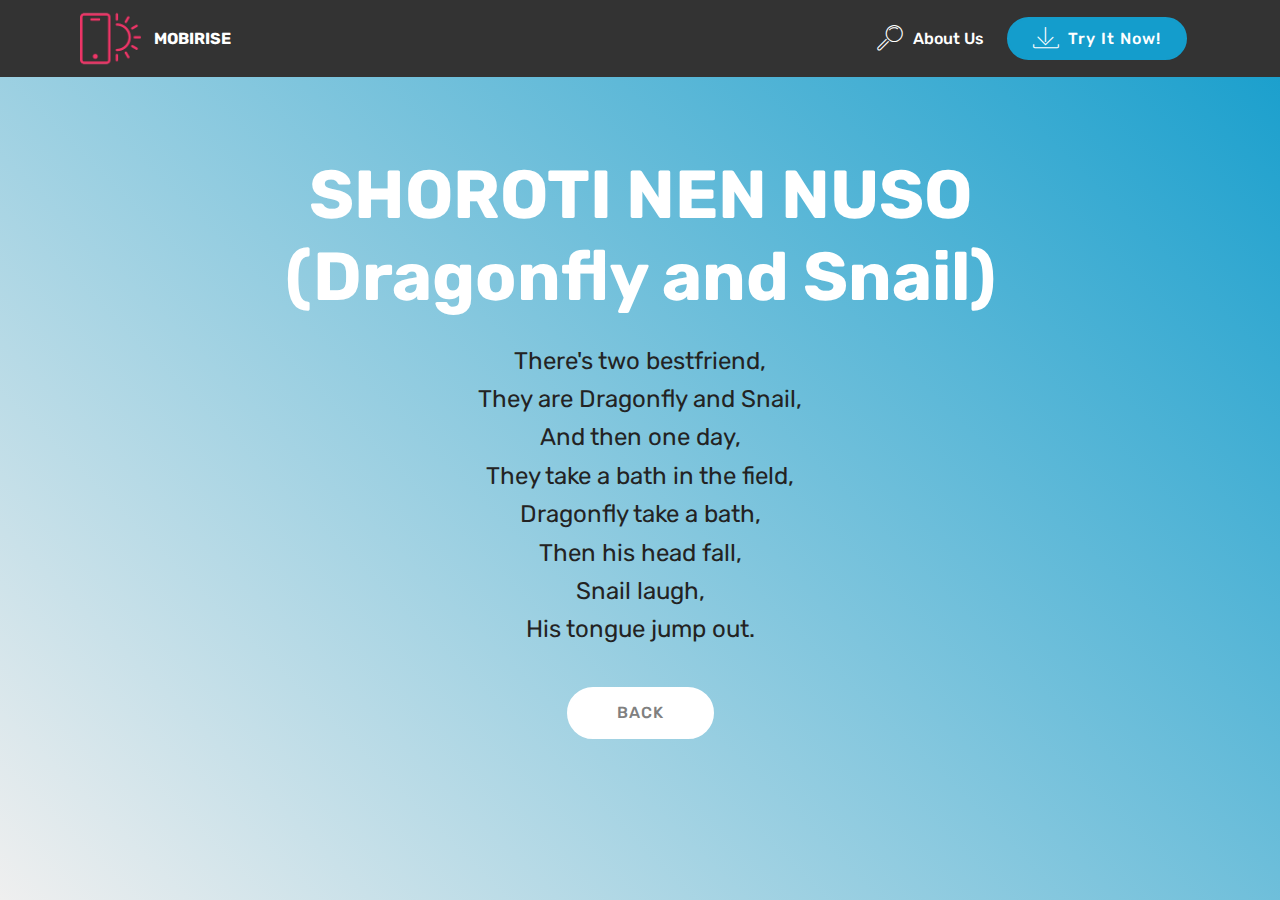
<file: page4.html>
<!DOCTYPE html>
<html >
<head>
  <!-- Site made with Mobirise Website Builder v4.6.5, https://mobirise.com -->
  <meta charset="UTF-8">
  <meta http-equiv="X-UA-Compatible" content="IE=edge">
  <meta name="generator" content="Mobirise v4.6.5, mobirise.com">
  <meta name="viewport" content="width=device-width, initial-scale=1, minimum-scale=1">
  <link rel="shortcut icon" href="assets/images/logo2.png" type="image/x-icon">
  <meta name="description" content="Website Creator Description">
  <title>shoroti nen nuso</title>
  <link rel="stylesheet" href="assets/web/assets/mobirise-icons/mobirise-icons.css">
  <link rel="stylesheet" href="assets/tether/tether.min.css">
  <link rel="stylesheet" href="assets/bootstrap/css/bootstrap.min.css">
  <link rel="stylesheet" href="assets/bootstrap/css/bootstrap-grid.min.css">
  <link rel="stylesheet" href="assets/bootstrap/css/bootstrap-reboot.min.css">
  <link rel="stylesheet" href="assets/soundcloud-plugin/style.css">
  <link rel="stylesheet" href="assets/dropdown/css/style.css">
  <link rel="stylesheet" href="assets/theme/css/style.css">
  <link rel="stylesheet" href="assets/mobirise/css/mbr-additional.css" type="text/css">
  
  
  
</head>
<body>
  <section class="menu cid-rhQdSXPQq1" once="menu" id="menu1-4m">

    

    <nav class="navbar navbar-expand beta-menu navbar-dropdown align-items-center navbar-fixed-top navbar-toggleable-sm">
        <button class="navbar-toggler navbar-toggler-right" type="button" data-toggle="collapse" data-target="#navbarSupportedContent" aria-controls="navbarSupportedContent" aria-expanded="false" aria-label="Toggle navigation">
            <div class="hamburger">
                <span></span>
                <span></span>
                <span></span>
                <span></span>
            </div>
        </button>
        <div class="menu-logo">
            <div class="navbar-brand">
                <span class="navbar-logo">
                    <a href="https://mobirise.com">
                         <img src="assets/images/logo2.png" alt="Mobirise" style="height: 3.8rem;">
                    </a>
                </span>
                <span class="navbar-caption-wrap">
                    <a class="navbar-caption text-white display-4" href="https://mobirise.com">
                        MOBIRISE
                    </a>
                </span>
            </div>
        </div>
        <div class="collapse navbar-collapse" id="navbarSupportedContent">
            <ul class="navbar-nav nav-dropdown" data-app-modern-menu="true"><li class="nav-item">
                    <a class="nav-link link text-white display-4" href="page5.html#content4-4u">
                        <span class="mbri-search mbr-iconfont mbr-iconfont-btn"></span>
                        About Us
                    </a>
                </li></ul>
            <div class="navbar-buttons mbr-section-btn"><a class="btn btn-sm btn-primary display-4" href="https://mobirise.com">
                    <span class="mbri-save mbr-iconfont mbr-iconfont-btn "></span>
                    Try It Now!
                </a></div>
        </div>
    </nav>
</section>

<section class="engine"><a href="https://mobirise.ws/b">best free site creator</a></section><section class="header5 cid-rivlOkwze1 mbr-fullscreen" id="header5-4n">

    

    
    <div class="container">
        <div class="row justify-content-center">
            <div class="mbr-white col-md-10">
                <h1 class="mbr-section-title align-center pb-3 mbr-fonts-style display-1"><strong>SHOROTI NEN NUSO (Dragonfly and Snail)</strong></h1>
                <p class="mbr-text align-center display-5 pb-3 mbr-fonts-style">
                   There's two bestfriend,<br>They are Dragonfly and Snail,<br>And then one day,<br>They take a bath in the field,<br>Dragonfly take a bath,<br>Then his head fall,<br>Snail laugh,<br>His tongue jump out.</p>
                <div class="mbr-section-btn align-center"><a class="btn btn-md btn-white display-4" href="index.html">BACK</a></div>
            </div>
        </div>
    </div>

    
</section>


  <script src="assets/web/assets/jquery/jquery.min.js"></script>
  <script src="assets/popper/popper.min.js"></script>
  <script src="assets/tether/tether.min.js"></script>
  <script src="assets/bootstrap/js/bootstrap.min.js"></script>
  <script src="assets/smoothscroll/smooth-scroll.js"></script>
  <script src="assets/dropdown/js/script.min.js"></script>
  <script src="assets/touchswipe/jquery.touch-swipe.min.js"></script>
  <script src="assets/theme/js/script.js"></script>
  
  
</body>
</html>
</file>
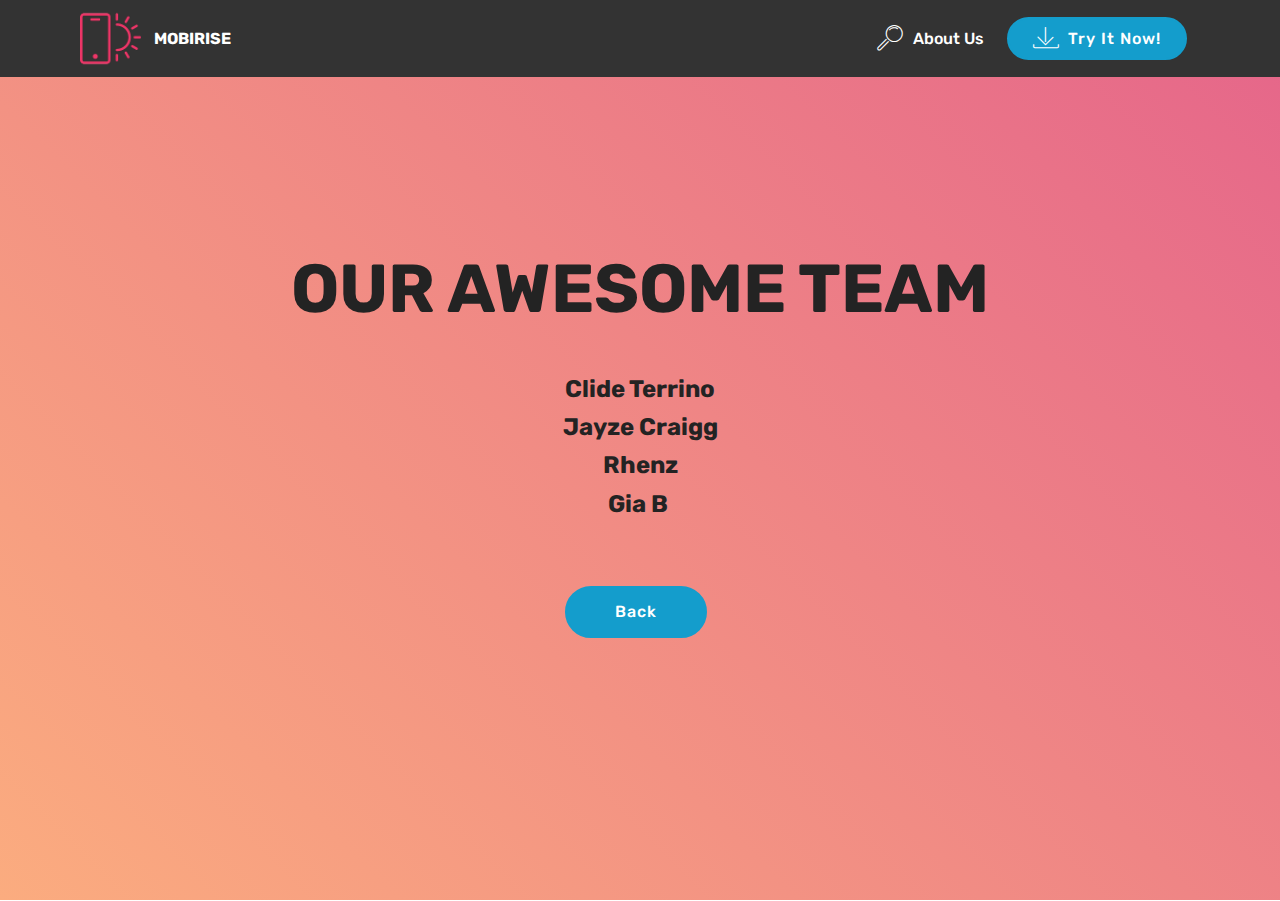
<file: page5.html>
<!DOCTYPE html>
<html >
<head>
  <!-- Site made with Mobirise Website Builder v4.6.5, https://mobirise.com -->
  <meta charset="UTF-8">
  <meta http-equiv="X-UA-Compatible" content="IE=edge">
  <meta name="generator" content="Mobirise v4.6.5, mobirise.com">
  <meta name="viewport" content="width=device-width, initial-scale=1, minimum-scale=1">
  <link rel="shortcut icon" href="assets/images/logo2.png" type="image/x-icon">
  <meta name="description" content="Website Builder Description">
  <title>Author</title>
  <link rel="stylesheet" href="assets/web/assets/mobirise-icons/mobirise-icons.css">
  <link rel="stylesheet" href="assets/tether/tether.min.css">
  <link rel="stylesheet" href="assets/bootstrap/css/bootstrap.min.css">
  <link rel="stylesheet" href="assets/bootstrap/css/bootstrap-grid.min.css">
  <link rel="stylesheet" href="assets/bootstrap/css/bootstrap-reboot.min.css">
  <link rel="stylesheet" href="assets/soundcloud-plugin/style.css">
  <link rel="stylesheet" href="assets/facebook-plugin/style.css">
  <link rel="stylesheet" href="assets/dropdown/css/style.css">
  <link rel="stylesheet" href="assets/theme/css/style.css">
  <link rel="stylesheet" href="assets/mobirise/css/mbr-additional.css" type="text/css">
  
  
  
</head>
<body>
  <section class="menu cid-rhQdSXPQq1" once="menu" id="menu1-4p">

    

    <nav class="navbar navbar-expand beta-menu navbar-dropdown align-items-center navbar-fixed-top navbar-toggleable-sm">
        <button class="navbar-toggler navbar-toggler-right" type="button" data-toggle="collapse" data-target="#navbarSupportedContent" aria-controls="navbarSupportedContent" aria-expanded="false" aria-label="Toggle navigation">
            <div class="hamburger">
                <span></span>
                <span></span>
                <span></span>
                <span></span>
            </div>
        </button>
        <div class="menu-logo">
            <div class="navbar-brand">
                <span class="navbar-logo">
                    <a href="https://mobirise.com">
                         <img src="assets/images/logo2.png" alt="Mobirise" style="height: 3.8rem;">
                    </a>
                </span>
                <span class="navbar-caption-wrap">
                    <a class="navbar-caption text-white display-4" href="https://mobirise.com">
                        MOBIRISE
                    </a>
                </span>
            </div>
        </div>
        <div class="collapse navbar-collapse" id="navbarSupportedContent">
            <ul class="navbar-nav nav-dropdown" data-app-modern-menu="true"><li class="nav-item">
                    <a class="nav-link link text-white display-4" href="page5.html#content4-4u">
                        <span class="mbri-search mbr-iconfont mbr-iconfont-btn"></span>
                        About Us
                    </a>
                </li></ul>
            <div class="navbar-buttons mbr-section-btn"><a class="btn btn-sm btn-primary display-4" href="https://mobirise.com">
                    <span class="mbri-save mbr-iconfont mbr-iconfont-btn "></span>
                    Try It Now!
                </a></div>
        </div>
    </nav>
</section>

<section class="engine"><a href="https://mobirise.ws/m">drag and drop site builder</a></section><section class="header11 cid-rjIZTgMAgJ mbr-fullscreen" id="header11-4x">

    <!-- Block parameters controls (Blue "Gear" panel) -->
    
    <!-- End block parameters -->

    
    <div class="container align-left">
        <div class="media-container-column mbr-white col-md-12">
            
            <h1 class="mbr-section-title py-3 mbr-fonts-style display-1"><strong>OUR AWESOME TEAM</strong></h1>
            <p class="mbr-text py-3 mbr-fonts-style display-5"><strong>Clide Terrino
<br>Jayze Craigg
<br>Rhenz
<br>Gia B&nbsp;</strong></p>
            <div class="mbr-section-btn py-4"><a class="btn btn-md btn-primary display-4" href="index.html">Back</a></div>
        </div>
    </div>

    
</section>

<section class="mbr-section mbr-section__comments" id="facebook-comments-block-52" data-rv-view="62" style="background-color: rgb(255, 255, 255); padding-top: 0rem; padding-bottom: 0rem;">
         
    <div class="mbr-section__container mbr-section__container--isolated addons-container">
        <div class="addons-row">
            <div class="addons-container-inner"><div class="facebookPlaceholder" data-numposts="10"><h2>FACEBOOK COMMENTS WILL BE SHOWN ONLY WHEN YOUR SITE IS ONLINE</h2> <img src="assets/images/facebook-comments.jpg"></div></div>
            
           
        </div>
    </div>
</section>


  <script src="assets/web/assets/jquery/jquery.min.js"></script>
  <script src="assets/popper/popper.min.js"></script>
  <script src="assets/tether/tether.min.js"></script>
  <script src="assets/bootstrap/js/bootstrap.min.js"></script>
  <script src="https://connect.facebook.net/en_US/sdk.js#xfbml=1&version=v2.5"></script>
  <script src="https://apis.google.com/js/plusone.js"></script>
  <script src="assets/facebook-plugin/facebook-script.js"></script>
  <script src="assets/dropdown/js/script.min.js"></script>
  <script src="assets/touchswipe/jquery.touch-swipe.min.js"></script>
  <script src="assets/smoothscroll/smooth-scroll.js"></script>
  <script src="assets/theme/js/script.js"></script>
  
  
</body>
</html>
</file>
<file: assets/web/assets/mobirise-icons/mobirise-icons.css>
@font-face {
  font-family: 'MobiriseIcons';
  src:  url('mobirise-icons.eot?spat4u');
  src:  url('mobirise-icons.eot?spat4u#iefix') format('embedded-opentype'),
    url('mobirise-icons.ttf?spat4u') format('truetype'),
    url('mobirise-icons.woff?spat4u') format('woff'),
    url('mobirise-icons.svg?spat4u#MobiriseIcons') format('svg');
  font-weight: normal;
  font-style: normal;
}

[class^="mbri-"], [class*=" mbri-"] {
  /* use !important to prevent issues with browser extensions that change fonts */
  font-family: MobiriseIcons !important;
  speak: none;
  font-style: normal;
  font-weight: normal;
  font-variant: normal;
  text-transform: none;
  line-height: 1;

  /* Better Font Rendering =========== */
  -webkit-font-smoothing: antialiased;
  -moz-osx-font-smoothing: grayscale;
}

.mbri-add-submenu:before {
  content: "\e900";
}
.mbri-alert:before {
  content: "\e901";
}
.mbri-align-center:before {
  content: "\e902";
}
.mbri-align-justify:before {
  content: "\e903";
}
.mbri-align-left:before {
  content: "\e904";
}
.mbri-align-right:before {
  content: "\e905";
}
.mbri-android:before {
  content: "\e906";
}
.mbri-apple:before {
  content: "\e907";
}
.mbri-arrow-down:before {
  content: "\e908";
}
.mbri-arrow-next:before {
  content: "\e909";
}
.mbri-arrow-prev:before {
  content: "\e90a";
}
.mbri-arrow-up:before {
  content: "\e90b";
}
.mbri-bold:before {
  content: "\e90c";
}
.mbri-bookmark:before {
  content: "\e90d";
}
.mbri-bootstrap:before {
  content: "\e90e";
}
.mbri-briefcase:before {
  content: "\e90f";
}
.mbri-browse:before {
  content: "\e910";
}
.mbri-bulleted-list:before {
  content: "\e911";
}
.mbri-calendar:before {
  content: "\e912";
}
.mbri-camera:before {
  content: "\e913";
}
.mbri-cart-add:before {
  content: "\e914";
}
.mbri-cart-full:before {
  content: "\e915";
}
.mbri-cash:before {
  content: "\e916";
}
.mbri-change-style:before {
  content: "\e917";
}
.mbri-chat:before {
  content: "\e918";
}
.mbri-clock:before {
  content: "\e919";
}
.mbri-close:before {
  content: "\e91a";
}
.mbri-cloud:before {
  content: "\e91b";
}
.mbri-code:before {
  content: "\e91c";
}
.mbri-contact-form:before {
  content: "\e91d";
}
.mbri-credit-card:before {
  content: "\e91e";
}
.mbri-cursor-click:before {
  content: "\e91f";
}
.mbri-cust-feedback:before {
  content: "\e920";
}
.mbri-database:before {
  content: "\e921";
}
.mbri-delivery:before {
  content: "\e922";
}
.mbri-desktop:before {
  content: "\e923";
}
.mbri-devices:before {
  content: "\e924";
}
.mbri-down:before {
  content: "\e925";
}
.mbri-download:before {
  content: "\e989";
}
.mbri-drag-n-drop:before {
  content: "\e927";
}
.mbri-drag-n-drop2:before {
  content: "\e928";
}
.mbri-edit:before {
  content: "\e929";
}
.mbri-edit2:before {
  content: "\e92a";
}
.mbri-error:before {
  content: "\e92b";
}
.mbri-extension:before {
  content: "\e92c";
}
.mbri-features:before {
  content: "\e92d";
}
.mbri-file:before {
  content: "\e92e";
}
.mbri-flag:before {
  content: "\e92f";
}
.mbri-folder:before {
  content: "\e930";
}
.mbri-gift:before {
  content: "\e931";
}
.mbri-github:before {
  content: "\e932";
}
.mbri-globe:before {
  content: "\e933";
}
.mbri-globe-2:before {
  content: "\e934";
}
.mbri-growing-chart:before {
  content: "\e935";
}
.mbri-hearth:before {
  content: "\e936";
}
.mbri-help:before {
  content: "\e937";
}
.mbri-home:before {
  content: "\e938";
}
.mbri-hot-cup:before {
  content: "\e939";
}
.mbri-idea:before {
  content: "\e93a";
}
.mbri-image-gallery:before {
  content: "\e93b";
}
.mbri-image-slider:before {
  content: "\e93c";
}
.mbri-info:before {
  content: "\e93d";
}
.mbri-italic:before {
  content: "\e93e";
}
.mbri-key:before {
  content: "\e93f";
}
.mbri-laptop:before {
  content: "\e940";
}
.mbri-layers:before {
  content: "\e941";
}
.mbri-left-right:before {
  content: "\e942";
}
.mbri-left:before {
  content: "\e943";
}
.mbri-letter:before {
  content: "\e944";
}
.mbri-like:before {
  content: "\e945";
}
.mbri-link:before {
  content: "\e946";
}
.mbri-lock:before {
  content: "\e947";
}
.mbri-login:before {
  content: "\e948";
}
.mbri-logout:before {
  content: "\e949";
}
.mbri-magic-stick:before {
  content: "\e94a";
}
.mbri-map-pin:before {
  content: "\e94b";
}
.mbri-menu:before {
  content: "\e94c";
}
.mbri-mobile:before {
  content: "\e94d";
}
.mbri-mobile2:before {
  content: "\e94e";
}
.mbri-mobirise:before {
  content: "\e94f";
}
.mbri-more-horizontal:before {
  content: "\e950";
}
.mbri-more-vertical:before {
  content: "\e951";
}
.mbri-music:before {
  content: "\e952";
}
.mbri-new-file:before {
  content: "\e953";
}
.mbri-numbered-list:before {
  content: "\e954";
}
.mbri-opened-folder:before {
  content: "\e955";
}
.mbri-pages:before {
  content: "\e956";
}
.mbri-paper-plane:before {
  content: "\e957";
}
.mbri-paperclip:before {
  content: "\e958";
}
.mbri-photo:before {
  content: "\e959";
}
.mbri-photos:before {
  content: "\e95a";
}
.mbri-pin:before {
  content: "\e95b";
}
.mbri-play:before {
  content: "\e95c";
}
.mbri-plus:before {
  content: "\e95d";
}
.mbri-preview:before {
  content: "\e95e";
}
.mbri-print:before {
  content: "\e95f";
}
.mbri-protect:before {
  content: "\e960";
}
.mbri-question:before {
  content: "\e961";
}
.mbri-quote-left:before {
  content: "\e962";
}
.mbri-quote-right:before {
  content: "\e963";
}
.mbri-refresh:before {
  content: "\e964";
}
.mbri-responsive:before {
  content: "\e965";
}
.mbri-right:before {
  content: "\e966";
}
.mbri-rocket:before {
  content: "\e967";
}
.mbri-sad-face:before {
  content: "\e968";
}
.mbri-sale:before {
  content: "\e969";
}
.mbri-save:before {
  content: "\e96a";
}
.mbri-search:before {
  content: "\e96b";
}
.mbri-setting:before {
  content: "\e96c";
}
.mbri-setting2:before {
  content: "\e96d";
}
.mbri-setting3:before {
  content: "\e96e";
}
.mbri-share:before {
  content: "\e96f";
}
.mbri-shopping-bag:before {
  content: "\e970";
}
.mbri-shopping-basket:before {
  content: "\e971";
}
.mbri-shopping-cart:before {
  content: "\e972";
}
.mbri-sites:before {
  content: "\e973";
}
.mbri-smile-face:before {
  content: "\e974";
}
.mbri-speed:before {
  content: "\e975";
}
.mbri-star:before {
  content: "\e976";
}
.mbri-success:before {
  content: "\e977";
}
.mbri-sun:before {
  content: "\e978";
}
.mbri-sun2:before {
  content: "\e979";
}
.mbri-tablet:before {
  content: "\e97a";
}
.mbri-tablet-vertical:before {
  content: "\e97b";
}
.mbri-target:before {
  content: "\e97c";
}
.mbri-timer:before {
  content: "\e97d";
}
.mbri-to-ftp:before {
  content: "\e97e";
}
.mbri-to-local-drive:before {
  content: "\e97f";
}
.mbri-touch-swipe:before {
  content: "\e980";
}
.mbri-touch:before {
  content: "\e981";
}
.mbri-trash:before {
  content: "\e982";
}
.mbri-underline:before {
  content: "\e983";
}
.mbri-unlink:before {
  content: "\e984";
}
.mbri-unlock:before {
  content: "\e985";
}
.mbri-up-down:before {
  content: "\e986";
}
.mbri-up:before {
  content: "\e987";
}
.mbri-update:before {
  content: "\e988";
}
.mbri-upload:before {
 content: "\e926"; 
}
.mbri-user:before {
  content: "\e98a";
}
.mbri-user2:before {
  content: "\e98b";
}
.mbri-users:before {
  content: "\e98c";
}
.mbri-video:before {
  content: "\e98d";
}
.mbri-video-play:before {
  content: "\e98e";
}
.mbri-watch:before {
  content: "\e98f";
}
.mbri-website-theme:before {
  content: "\e990";
}
.mbri-wifi:before {
  content: "\e991";
}
.mbri-windows:before {
  content: "\e992";
}
.mbri-zoom-out:before {
  content: "\e993";
}
.mbri-redo:before {
  content: "\e994";
}
.mbri-undo:before {
  content: "\e995";
}
</file>
<file: assets/soundcloud-plugin/style.css>
.addons-container {
  position: relative;
  margin-left: auto;
  margin-right: auto;
  padding-right: 15px;
  padding-left: 15px; }
  @media (min-width: 576px) {
    .addons-container {
      padding-right: 15px;
      padding-left: 15px; } }
  @media (min-width: 768px) {
    .addons-container {
      padding-right: 15px;
      padding-left: 15px; } }
  @media (min-width: 992px) {
    .addons-container {
      padding-right: 15px;
      padding-left: 15px; } }
  @media (min-width: 1200px) {
    .addons-container {
      padding-right: 15px;
      padding-left: 15px; } }
  @media (min-width: 576px) {
    .addons-container {
      width: 540px;
      max-width: 100%; } }
  @media (min-width: 768px) {
    .addons-container {
      width: 720px;
      max-width: 100%; } }
  @media (min-width: 992px) {
    .addons-container {
      width: 960px;
      max-width: 100%; } }
  @media (min-width: 1200px) {
    .addons-container {
      width: 1140px;
      max-width: 100%; } }

.addons-container-inner{
    position: relative;
    width: 100%;
    min-height: 1px;
    padding-right: 15px;
    padding-left: 15px;
}
@media (min-width: 567px) {
    .addons-container-inner{
        -ms-flex: 0 0 66.666667%;
        flex: 0 0 66.666667%;
        max-width: 66.666667%;
    }
}
.addons-row{
    display: flex;
    justify-content:center;
}
</file>
<file: assets/socicon/css/styles.css>
@charset "UTF-8";

@font-face {
  font-family: "socicon";
  src:url("../fonts/socicon.eot");
  src:url("../fonts/socicon.eot?#iefix") format("embedded-opentype"),
    url("../fonts/socicon.woff") format("woff"),
    url("../fonts/socicon.ttf") format("truetype"),
    url("../fonts/socicon.svg#socicon") format("svg");
  font-weight: normal;
  font-style: normal;

}

[data-icon]:before {
  font-family: "socicon" !important;
  content: attr(data-icon);
  font-style: normal !important;
  font-weight: normal !important;
  font-variant: normal !important;
  text-transform: none !important;
  speak: none;
  line-height: 1;
  -webkit-font-smoothing: antialiased;
  -moz-osx-font-smoothing: grayscale;
}

[class^="socicon-"]:before,
[class*=" socicon-"]:before {
  font-family: "socicon" !important;
  font-style: normal !important;
  font-weight: normal !important;
  font-variant: normal !important;
  text-transform: none !important;
  speak: none;
  line-height: 1;
  -webkit-font-smoothing: antialiased;
  -moz-osx-font-smoothing: grayscale;
}

.socicon-modelmayhem:before {
  content: "\e000";
}
.socicon-mixcloud:before {
  content: "\e001";
}
.socicon-drupal:before {
  content: "\e002";
}
.socicon-swarm:before {
  content: "\e003";
}
.socicon-istock:before {
  content: "\e004";
}
.socicon-yammer:before {
  content: "\e005";
}
.socicon-ello:before {
  content: "\e006";
}
.socicon-stackoverflow:before {
  content: "\e007";
}
.socicon-persona:before {
  content: "\e008";
}
.socicon-triplej:before {
  content: "\e009";
}
.socicon-houzz:before {
  content: "\e00a";
}
.socicon-rss:before {
  content: "\e00b";
}
.socicon-paypal:before {
  content: "\e00c";
}
.socicon-odnoklassniki:before {
  content: "\e00d";
}
.socicon-airbnb:before {
  content: "\e00e";
}
.socicon-periscope:before {
  content: "\e00f";
}
.socicon-outlook:before {
  content: "\e010";
}
.socicon-coderwall:before {
  content: "\e011";
}
.socicon-tripadvisor:before {
  content: "\e012";
}
.socicon-appnet:before {
  content: "\e013";
}
.socicon-goodreads:before {
  content: "\e014";
}
.socicon-tripit:before {
  content: "\e015";
}
.socicon-lanyrd:before {
  content: "\e016";
}
.socicon-slideshare:before {
  content: "\e017";
}
.socicon-buffer:before {
  content: "\e018";
}
.socicon-disqus:before {
  content: "\e019";
}
.socicon-vkontakte:before {
  content: "\e01a";
}
.socicon-whatsapp:before {
  content: "\e01b";
}
.socicon-patreon:before {
  content: "\e01c";
}
.socicon-storehouse:before {
  content: "\e01d";
}
.socicon-pocket:before {
  content: "\e01e";
}
.socicon-mail:before {
  content: "\e01f";
}
.socicon-blogger:before {
  content: "\e020";
}
.socicon-technorati:before {
  content: "\e021";
}
.socicon-reddit:before {
  content: "\e022";
}
.socicon-dribbble:before {
  content: "\e023";
}
.socicon-stumbleupon:before {
  content: "\e024";
}
.socicon-digg:before {
  content: "\e025";
}
.socicon-envato:before {
  content: "\e026";
}
.socicon-behance:before {
  content: "\e027";
}
.socicon-delicious:before {
  content: "\e028";
}
.socicon-deviantart:before {
  content: "\e029";
}
.socicon-forrst:before {
  content: "\e02a";
}
.socicon-play:before {
  content: "\e02b";
}
.socicon-zerply:before {
  content: "\e02c";
}
.socicon-wikipedia:before {
  content: "\e02d";
}
.socicon-apple:before {
  content: "\e02e";
}
.socicon-flattr:before {
  content: "\e02f";
}
.socicon-github:before {
  content: "\e030";
}
.socicon-renren:before {
  content: "\e031";
}
.socicon-friendfeed:before {
  content: "\e032";
}
.socicon-newsvine:before {
  content: "\e033";
}
.socicon-identica:before {
  content: "\e034";
}
.socicon-bebo:before {
  content: "\e035";
}
.socicon-zynga:before {
  content: "\e036";
}
.socicon-steam:before {
  content: "\e037";
}
.socicon-xbox:before {
  content: "\e038";
}
.socicon-windows:before {
  content: "\e039";
}
.socicon-qq:before {
  content: "\e03a";
}
.socicon-douban:before {
  content: "\e03b";
}
.socicon-meetup:before {
  content: "\e03c";
}
.socicon-playstation:before {
  content: "\e03d";
}
.socicon-android:before {
  content: "\e03e";
}
.socicon-snapchat:before {
  content: "\e03f";
}
.socicon-twitter:before {
  content: "\e040";
}
.socicon-facebook:before {
  content: "\e041";
}
.socicon-googleplus:before {
  content: "\e042";
}
.socicon-pinterest:before {
  content: "\e043";
}
.socicon-foursquare:before {
  content: "\e044";
}
.socicon-yahoo:before {
  content: "\e045";
}
.socicon-skype:before {
  content: "\e046";
}
.socicon-yelp:before {
  content: "\e047";
}
.socicon-feedburner:before {
  content: "\e048";
}
.socicon-linkedin:before {
  content: "\e049";
}
.socicon-viadeo:before {
  content: "\e04a";
}
.socicon-xing:before {
  content: "\e04b";
}
.socicon-myspace:before {
  content: "\e04c";
}
.socicon-soundcloud:before {
  content: "\e04d";
}
.socicon-spotify:before {
  content: "\e04e";
}
.socicon-grooveshark:before {
  content: "\e04f";
}
.socicon-lastfm:before {
  content: "\e050";
}
.socicon-youtube:before {
  content: "\e051";
}
.socicon-vimeo:before {
  content: "\e052";
}
.socicon-dailymotion:before {
  content: "\e053";
}
.socicon-vine:before {
  content: "\e054";
}
.socicon-flickr:before {
  content: "\e055";
}
.socicon-500px:before {
  content: "\e056";
}
.socicon-wordpress:before {
  content: "\e058";
}
.socicon-tumblr:before {
  content: "\e059";
}
.socicon-twitch:before {
  content: "\e05a";
}
.socicon-8tracks:before {
  content: "\e05b";
}
.socicon-amazon:before {
  content: "\e05c";
}
.socicon-icq:before {
  content: "\e05d";
}
.socicon-smugmug:before {
  content: "\e05e";
}
.socicon-ravelry:before {
  content: "\e05f";
}
.socicon-weibo:before {
  content: "\e060";
}
.socicon-baidu:before {
  content: "\e061";
}
.socicon-angellist:before {
  content: "\e062";
}
.socicon-ebay:before {
  content: "\e063";
}
.socicon-imdb:before {
  content: "\e064";
}
.socicon-stayfriends:before {
  content: "\e065";
}
.socicon-residentadvisor:before {
  content: "\e066";
}
.socicon-google:before {
  content: "\e067";
}
.socicon-yandex:before {
  content: "\e068";
}
.socicon-sharethis:before {
  content: "\e069";
}
.socicon-bandcamp:before {
  content: "\e06a";
}
.socicon-itunes:before {
  content: "\e06b";
}
.socicon-deezer:before {
  content: "\e06c";
}
.socicon-telegram:before {
  content: "\e06e";
}
.socicon-openid:before {
  content: "\e06f";
}
.socicon-amplement:before {
  content: "\e070";
}
.socicon-viber:before {
  content: "\e071";
}
.socicon-zomato:before {
  content: "\e072";
}
.socicon-draugiem:before {
  content: "\e074";
}
.socicon-endomodo:before {
  content: "\e075";
}
.socicon-filmweb:before {
  content: "\e076";
}
.socicon-stackexchange:before {
  content: "\e077";
}
.socicon-wykop:before {
  content: "\e078";
}
.socicon-teamspeak:before {
  content: "\e079";
}
.socicon-teamviewer:before {
  content: "\e07a";
}
.socicon-ventrilo:before {
  content: "\e07b";
}
.socicon-younow:before {
  content: "\e07c";
}
.socicon-raidcall:before {
  content: "\e07d";
}
.socicon-mumble:before {
  content: "\e07e";
}
.socicon-medium:before {
  content: "\e06d";
}
.socicon-bebee:before {
  content: "\e07f";
}
.socicon-hitbox:before {
  content: "\e080";
}
.socicon-reverbnation:before {
  content: "\e081";
}
.socicon-formulr:before {
  content: "\e082";
}
.socicon-instagram:before {
  content: "\e057";
}
.socicon-battlenet:before {
  content: "\e083";
}
.socicon-chrome:before {
  content: "\e084";
}
.socicon-discord:before {
  content: "\e086";
}
.socicon-issuu:before {
  content: "\e087";
}
.socicon-macos:before {
  content: "\e088";
}
.socicon-firefox:before {
  content: "\e089";
}
.socicon-opera:before {
  content: "\e08d";
}
.socicon-keybase:before {
  content: "\e090";
}
.socicon-alliance:before {
  content: "\e091";
}
.socicon-livejournal:before {
  content: "\e092";
}
.socicon-googlephotos:before {
  content: "\e093";
}
.socicon-horde:before {
  content: "\e094";
}
.socicon-etsy:before {
  content: "\e095";
}
.socicon-zapier:before {
  content: "\e096";
}
.socicon-google-scholar:before {
  content: "\e097";
}
.socicon-researchgate:before {
  content: "\e098";
}
.socicon-wechat:before {
  content: "\e099";
}
.socicon-strava:before {
  content: "\e09a";
}
.socicon-line:before {
  content: "\e09b";
}
.socicon-lyft:before {
  content: "\e09c";
}
.socicon-uber:before {
  content: "\e09d";
}
.socicon-songkick:before {
  content: "\e09e";
}
.socicon-viewbug:before {
  content: "\e09f";
}
.socicon-googlegroups:before {
  content: "\e0a0";
}
.socicon-quora:before {
  content: "\e073";
}
.socicon-diablo:before {
  content: "\e085";
}
.socicon-blizzard:before {
  content: "\e0a1";
}
.socicon-hearthstone:before {
  content: "\e08b";
}
.socicon-heroes:before {
  content: "\e08a";
}
.socicon-overwatch:before {
  content: "\e08c";
}
.socicon-warcraft:before {
  content: "\e08e";
}
.socicon-starcraft:before {
  content: "\e08f";
}
.socicon-beam:before {
  content: "\e0a2";
}
.socicon-curse:before {
  content: "\e0a3";
}
.socicon-player:before {
  content: "\e0a4";
}
.socicon-streamjar:before {
  content: "\e0a5";
}
.socicon-nintendo:before {
  content: "\e0a6";
}
.socicon-hellocoton:before {
  content: "\e0a7";
}
</file>
<file: assets/dropdown/css/style.css>
.navbar-dropdown {
  left: 0;
  padding: 0;
  position: absolute;
  right: 0;
  top: 0;
  transition: all 0.45s ease;
  z-index: 1030;
  background: #282828; }
  .navbar-dropdown .navbar-logo {
    margin-right: 0.8rem;
    transition: margin 0.3s ease-in-out;
    vertical-align: middle; }
    .navbar-dropdown .navbar-logo img {
      height: 3.125rem;
      transition: all 0.3s ease-in-out; }
    .navbar-dropdown .navbar-logo.mbr-iconfont {
      font-size: 3.125rem;
      line-height: 3.125rem; }
  .navbar-dropdown .navbar-caption {
    font-weight: 700;
    white-space: normal;
    vertical-align: -4px;
    line-height: 3.125rem !important; }
    .navbar-dropdown .navbar-caption, .navbar-dropdown .navbar-caption:hover {
      color: inherit;
      text-decoration: none; }
  .navbar-dropdown .mbr-iconfont + .navbar-caption {
    vertical-align: -1px; }
  .navbar-dropdown.navbar-fixed-top {
    position: fixed; }
  .navbar-dropdown .navbar-brand span {
    vertical-align: -4px; }
  .navbar-dropdown.bg-color.transparent {
    background: none; }
  .navbar-dropdown.navbar-short .navbar-brand {
    padding: 0.625rem 0; }
    .navbar-dropdown.navbar-short .navbar-brand span {
      vertical-align: -1px; }
  .navbar-dropdown.navbar-short .navbar-caption {
    line-height: 2.375rem !important;
    vertical-align: -2px; }
  .navbar-dropdown.navbar-short .navbar-logo {
    margin-right: 0.5rem; }
    .navbar-dropdown.navbar-short .navbar-logo img {
      height: 2.375rem; }
    .navbar-dropdown.navbar-short .navbar-logo.mbr-iconfont {
      font-size: 2.375rem;
      line-height: 2.375rem; }
  .navbar-dropdown.navbar-short .mbr-table-cell {
    height: 3.625rem; }
  .navbar-dropdown .navbar-close {
    left: 0.6875rem;
    position: fixed;
    top: 0.75rem;
    z-index: 1000; }
  .navbar-dropdown .hamburger-icon {
    content: "";
    display: inline-block;
    vertical-align: middle;
    width: 16px;
    -webkit-box-shadow: 0 -6px 0 1px #282828,0 0 0 1px #282828,0 6px 0 1px #282828;
    -moz-box-shadow: 0 -6px 0 1px #282828,0 0 0 1px #282828,0 6px 0 1px #282828;
    box-shadow: 0 -6px 0 1px #282828,0 0 0 1px #282828,0 6px 0 1px #282828; }

.dropdown-menu .dropdown-toggle[data-toggle="dropdown-submenu"]::after {
  border-bottom: 0.35em solid transparent;
  border-left: 0.35em solid;
  border-right: 0;
  border-top: 0.35em solid transparent;
  margin-left: 0.3rem; }

.dropdown-menu .dropdown-item:focus {
  outline: 0; }

.nav-dropdown {
  font-size: 0.75rem;
  font-weight: 500;
  height: auto !important; }
  .nav-dropdown .nav-btn {
    padding-left: 1rem; }
  .nav-dropdown .link {
    margin: .667em 1.667em;
    font-weight: 500;
    padding: 0;
    transition: color .2s ease-in-out; }
    .nav-dropdown .link.dropdown-toggle {
      margin-right: 2.583em; }
      .nav-dropdown .link.dropdown-toggle::after {
        margin-left: .25rem;
        border-top: 0.35em solid;
        border-right: 0.35em solid transparent;
        border-left: 0.35em solid transparent;
        border-bottom: 0; }
      .nav-dropdown .link.dropdown-toggle[aria-expanded="true"] {
        margin: 0;
        padding: 0.667em 3.263em  0.667em 1.667em; }
  .nav-dropdown .link::after,
  .nav-dropdown .dropdown-item::after {
    color: inherit; }
  .nav-dropdown .btn {
    font-size: 0.75rem;
    font-weight: 700;
    letter-spacing: 0;
    margin-bottom: 0;
    padding-left: 1.25rem;
    padding-right: 1.25rem; }
  .nav-dropdown .dropdown-menu {
    border-radius: 0;
    border: 0;
    left: 0;
    margin: 0;
    padding-bottom: 1.25rem;
    padding-top: 1.25rem;
    position: relative; }
  .nav-dropdown .dropdown-submenu {
    margin-left: 0.125rem;
    top: 0; }
  .nav-dropdown .dropdown-item {
    font-weight: 500;
    line-height: 2;
    padding: 0.3846em 4.615em 0.3846em 1.5385em;
    position: relative;
    transition: color .2s ease-in-out, background-color .2s ease-in-out; }
    .nav-dropdown .dropdown-item::after {
      margin-top: -0.3077em;
      position: absolute;
      right: 1.1538em;
      top: 50%; }
    .nav-dropdown .dropdown-item:focus, .nav-dropdown .dropdown-item:hover {
      background: none; }

@media (max-width: 767px) {
  .nav-dropdown.navbar-toggleable-sm {
    bottom: 0;
    display: none;
    left: 0;
    overflow-x: hidden;
    position: fixed;
    top: 0;
    transform: translateX(-100%);
    -ms-transform: translateX(-100%);
    -webkit-transform: translateX(-100%);
    width: 18.75rem;
    z-index: 999; } }
.nav-dropdown.navbar-toggleable-xl {
  bottom: 0;
  display: none;
  left: 0;
  overflow-x: hidden;
  position: fixed;
  top: 0;
  transform: translateX(-100%);
  -ms-transform: translateX(-100%);
  -webkit-transform: translateX(-100%);
  width: 18.75rem;
  z-index: 999; }

.nav-dropdown-sm {
  display: block !important;
  overflow-x: hidden;
  overflow: auto;
  padding-top: 3.875rem; }
  .nav-dropdown-sm::after {
    content: "";
    display: block;
    height: 3rem;
    width: 100%; }
  .nav-dropdown-sm.collapse.in ~ .navbar-close {
    display: block !important; }
  .nav-dropdown-sm.collapsing, .nav-dropdown-sm.collapse.in {
    transform: translateX(0);
    -ms-transform: translateX(0);
    -webkit-transform: translateX(0);
    transition: all 0.25s ease-out;
    -webkit-transition: all 0.25s ease-out;
    background: #282828; }
  .nav-dropdown-sm.collapsing[aria-expanded="false"] {
    transform: translateX(-100%);
    -ms-transform: translateX(-100%);
    -webkit-transform: translateX(-100%); }
  .nav-dropdown-sm .nav-item {
    display: block;
    margin-left: 0 !important;
    padding-left: 0; }
  .nav-dropdown-sm .link,
  .nav-dropdown-sm .dropdown-item {
    border-top: 1px dotted rgba(255, 255, 255, 0.1);
    font-size: 0.8125rem;
    line-height: 1.6;
    margin: 0 !important;
    padding: 0.875rem 2.4rem 0.875rem 1.5625rem !important;
    position: relative;
    white-space: normal; }
    .nav-dropdown-sm .link:focus, .nav-dropdown-sm .link:hover,
    .nav-dropdown-sm .dropdown-item:focus,
    .nav-dropdown-sm .dropdown-item:hover {
      background: rgba(0, 0, 0, 0.2) !important;
      color: #c0a375; }
  .nav-dropdown-sm .nav-btn {
    position: relative;
    padding: 1.5625rem 1.5625rem 0 1.5625rem; }
    .nav-dropdown-sm .nav-btn::before {
      border-top: 1px dotted rgba(255, 255, 255, 0.1);
      content: "";
      left: 0;
      position: absolute;
      top: 0;
      width: 100%; }
    .nav-dropdown-sm .nav-btn + .nav-btn {
      padding-top: 0.625rem; }
      .nav-dropdown-sm .nav-btn + .nav-btn::before {
        display: none; }
  .nav-dropdown-sm .btn {
    padding: 0.625rem 0; }
  .nav-dropdown-sm .dropdown-toggle[data-toggle="dropdown-submenu"]::after {
    margin-left: .25rem;
    border-top: 0.35em solid;
    border-right: 0.35em solid transparent;
    border-left: 0.35em solid transparent;
    border-bottom: 0; }
  .nav-dropdown-sm .dropdown-toggle[data-toggle="dropdown-submenu"][aria-expanded="true"]::after {
    border-top: 0;
    border-right: 0.35em solid transparent;
    border-left: 0.35em solid transparent;
    border-bottom: 0.35em solid; }
  .nav-dropdown-sm .dropdown-menu {
    margin: 0;
    padding: 0;
    position: relative;
    top: 0;
    left: 0;
    width: 100%;
    border: 0;
    float: none;
    border-radius: 0;
    background: none; }
  .nav-dropdown-sm .dropdown-submenu {
    left: 100%;
    margin-left: 0.125rem;
    margin-top: -1.25rem;
    top: 0; }

.navbar-toggleable-sm .nav-dropdown .dropdown-menu {
  position: absolute; }

.navbar-toggleable-sm .nav-dropdown .dropdown-submenu {
  left: 100%;
  margin-left: 0.125rem;
  margin-top: -1.25rem;
  top: 0; }

.navbar-toggleable-sm.opened .nav-dropdown .dropdown-menu {
  position: relative; }

.navbar-toggleable-sm.opened .nav-dropdown .dropdown-submenu {
  left: 0;
  margin-left: 00rem;
  margin-top: 0rem;
  top: 0; }

.is-builder .nav-dropdown.collapsing {
  transition: none !important; }

/*# sourceMappingURL=style.css.map */
</file>
<file: assets/theme/css/style.css>
/*!
 * Mobirise v4 theme (https://mobirise.com/)
 * Copyright 2017 Mobirise
 */
section {
  background-color: #eeeeee; }

section,
.container,
.container-fluid {
  position: relative;
  word-wrap: break-word; }

a.mbr-iconfont:hover {
  text-decoration: none; }

.article .lead p, .article .lead ul, .article .lead ol, .article .lead pre, .article .lead blockquote {
  margin-bottom: 0; }

a {
  font-style: normal;
  font-weight: 400;
  cursor: pointer; }
  a, a:hover {
    text-decoration: none; }

figure {
  margin-bottom: 0; }

body {
  color: #232323; }

h1, h2, h3, h4, h5, h6,
.h1, .h2, .h3, .h4, .h5, .h6,
.display-1, .display-2, .display-3, .display-4 {
  line-height: 1;
  word-break: break-word;
  word-wrap: break-word; }

b, strong {
  font-weight: bold; }

blockquote {
  padding: 10px 0 10px 20px;
  position: relative;
  border-left: 2px solid;
  border-color: #ff3366; }

input:-webkit-autofill, input:-webkit-autofill:hover, input:-webkit-autofill:focus, input:-webkit-autofill:active {
  transition-delay: 9999s;
  transition-property: background-color, color; }

textarea[type="hidden"] {
  display: none; }

body {
  position: relative; }

section {
  background-position: 50% 50%;
  background-repeat: no-repeat;
  background-size: cover; }
  section .mbr-background-video,
  section .mbr-background-video-preview {
    position: absolute;
    bottom: 0;
    left: 0;
    right: 0;
    top: 0; }

.hidden {
  visibility: hidden; }

.mbr-z-index20 {
  z-index: 20; }

/*! Base colors */
.mbr-white {
  color: #ffffff; }

.mbr-black {
  color: #000000; }

.mbr-bg-white {
  background-color: #ffffff; }

.mbr-bg-black {
  background-color: #000000; }

/*! Text-aligns */
.align-left {
  text-align: left; }

.align-center {
  text-align: center; }

.align-right {
  text-align: right; }

@media (max-width: 767px) {
  .align-left, .align-center, .align-right, .mbr-section-btn, .mbr-section-title {
    text-align: center; } }
/*! Font-weight  */
.mbr-light {
  font-weight: 300; }

.mbr-regular {
  font-weight: 400; }

.mbr-semibold {
  font-weight: 500; }

.mbr-bold {
  font-weight: 700; }

/*! Media  */
.media-size-item {
  -webkit-flex: 1 1 auto;
  -moz-flex: 1 1 auto;
  -ms-flex: 1 1 auto;
  -o-flex: 1 1 auto;
  flex: 1 1 auto; }

.media-content {
  -webkit-flex-basis: 100%;
  flex-basis: 100%; }

.media-container-row {
  display: -ms-flexbox;
  display: -webkit-flex;
  display: flex;
  -webkit-flex-direction: row;
  -ms-flex-direction: row;
  flex-direction: row;
  -webkit-flex-wrap: wrap;
  -ms-flex-wrap: wrap;
  flex-wrap: wrap;
  -webkit-justify-content: center;
  -ms-flex-pack: center;
  justify-content: center;
  -webkit-align-content: center;
  -ms-flex-line-pack: center;
  align-content: center;
  -webkit-align-items: start;
  -ms-flex-align: start;
  align-items: start; }
  .media-container-row .media-size-item {
    width: 400px; }

.media-container-column {
  display: -ms-flexbox;
  display: -webkit-flex;
  display: flex;
  -webkit-flex-direction: column;
  -ms-flex-direction: column;
  flex-direction: column;
  -webkit-flex-wrap: wrap;
  -ms-flex-wrap: wrap;
  flex-wrap: wrap;
  -webkit-justify-content: center;
  -ms-flex-pack: center;
  justify-content: center;
  -webkit-align-content: center;
  -ms-flex-line-pack: center;
  align-content: center;
  -webkit-align-items: stretch;
  -ms-flex-align: stretch;
  align-items: stretch; }
  .media-container-column > * {
    width: 100%; }

@media (min-width: 992px) {
  .media-container-row {
    -webkit-flex-wrap: nowrap;
    -ms-flex-wrap: nowrap;
    flex-wrap: nowrap; } }
figure {
  overflow: hidden; }

figure[mbr-media-size] {
  transition: width 0.1s; }

.mbr-figure img, .mbr-figure iframe {
  display: block;
  width: 100%; }

.card {
  background-color: transparent;
  border: none; }

.card-img {
  text-align: center;
  flex-shrink: 0; }

.media {
  max-width: 100%;
  margin: 0 auto; }

.mbr-figure {
  -ms-flex-item-align: center;
  -ms-grid-row-align: center;
  -webkit-align-self: center;
  align-self: center; }

.media-container > div {
  max-width: 100%; }

.mbr-figure img, .card-img img {
  width: 100%; }

@media (max-width: 991px) {
  .media-size-item {
    width: auto !important; }

  .media {
    width: auto; }

  .mbr-figure {
    width: 100% !important; } }
/*! Buttons */
.mbr-section-btn {
  margin-left: -.25rem;
  margin-right: -.25rem;
  font-size: 0; }

nav .mbr-section-btn {
  margin-left: 0rem;
  margin-right: 0rem; }

/*! Btn icon margin */
.btn .mbr-iconfont, .btn.btn-sm .mbr-iconfont {
  cursor: pointer;
  margin-right: 0.5rem; }

.btn.btn-md .mbr-iconfont, .btn.btn-md .mbr-iconfont {
  margin-right: 0.8rem; }

.mbr-regular {
  font-weight: 400; }

.mbr-semibold {
  font-weight: 500; }

.mbr-bold {
  font-weight: 700; }

[type="submit"] {
  -webkit-appearance: none; }

/*! Full-screen */
.mbr-fullscreen .mbr-overlay {
  min-height: 100vh; }

.mbr-fullscreen {
  display: flex;
  display: -webkit-flex;
  display: -moz-flex;
  display: -ms-flex;
  display: -o-flex;
  align-items: center;
  -webkit-align-items: center;
  min-height: 100vh;
  padding-top: 3rem;
  padding-bottom: 3rem; }

/*! Map */
.map {
  height: 25rem;
  position: relative; }
  .map iframe {
    width: 100%;
    height: 100%; }

/* Form */
.form-asterisk {
  font-family: initial;
  position: absolute;
  top: -2px;
  font-weight: normal; }

/*! Scroll to top arrow */
.mbr-arrow-up {
  bottom: 25px;
  right: 90px;
  position: fixed;
  text-align: right;
  z-index: 5000;
  color: #ffffff;
  font-size: 32px;
  transform: rotate(180deg);
  -webkit-transform: rotate(180deg); }

.mbr-arrow-up a {
  background: rgba(0, 0, 0, 0.2);
  border-radius: 3px;
  color: #fff;
  display: inline-block;
  height: 60px;
  width: 60px;
  outline-style: none !important;
  position: relative;
  text-decoration: none;
  transition: all .3s ease-in-out;
  cursor: pointer;
  text-align: center; }
  .mbr-arrow-up a:hover {
    background-color: rgba(0, 0, 0, 0.4); }
  .mbr-arrow-up a i {
    line-height: 60px; }

.mbr-arrow-up-icon {
  display: block;
  color: #fff; }

.mbr-arrow-up-icon::before {
  content: "\203a";
  display: inline-block;
  font-family: serif;
  font-size: 32px;
  line-height: 1;
  font-style: normal;
  position: relative;
  top: 6px;
  left: -4px;
  -webkit-transform: rotate(-90deg);
  transform: rotate(-90deg); }

/*! Arrow Down */
.mbr-arrow {
  position: absolute;
  bottom: 45px;
  left: 50%;
  width: 60px;
  height: 60px;
  cursor: pointer;
  background-color: rgba(80, 80, 80, 0.5);
  border-radius: 50%;
  -webkit-transform: translateX(-50%);
  transform: translateX(-50%); }
  .mbr-arrow > a {
    display: inline-block;
    text-decoration: none;
    outline-style: none;
    -webkit-animation: arrowdown 1.7s ease-in-out infinite;
    animation: arrowdown 1.7s ease-in-out infinite; }
    .mbr-arrow > a > i {
      position: absolute;
      top: -2px;
      left: 15px;
      font-size: 2rem; }

@keyframes arrowdown {
  0% {
    transform: translateY(0px);
    -webkit-transform: translateY(0px); }
  50% {
    transform: translateY(-5px);
    -webkit-transform: translateY(-5px); }
  100% {
    transform: translateY(0px);
    -webkit-transform: translateY(0px); } }
@-webkit-keyframes arrowdown {
  0% {
    transform: translateY(0px);
    -webkit-transform: translateY(0px); }
  50% {
    transform: translateY(-5px);
    -webkit-transform: translateY(-5px); }
  100% {
    transform: translateY(0px);
    -webkit-transform: translateY(0px); } }
@media (max-width: 500px) {
  .mbr-arrow-up {
    left: 50%;
    right: auto;
    transform: translateX(-50%) rotate(180deg);
    -webkit-transform: translateX(-50%) rotate(180deg); } }
/*Gradients animation*/
@keyframes gradient-animation {
  from {
    background-position: 0% 100%;
    animation-timing-function: ease-in-out; }
  to {
    background-position: 100% 0%;
    animation-timing-function: ease-in-out; } }
@-webkit-keyframes gradient-animation {
  from {
    background-position: 0% 100%;
    animation-timing-function: ease-in-out; }
  to {
    background-position: 100% 0%;
    animation-timing-function: ease-in-out; } }
.bg-gradient {
  background-size: 200% 200%;
  animation: gradient-animation 5s infinite alternate;
  -webkit-animation: gradient-animation 5s infinite alternate; }

.menu .navbar-brand {
  display: -webkit-flex; }
  .menu .navbar-brand span {
    display: flex;
    display: -webkit-flex; }
  .menu .navbar-brand .navbar-caption-wrap {
    display: -webkit-flex; }
  .menu .navbar-brand .navbar-logo img {
    display: -webkit-flex; }
@media (min-width: 768px) and (max-width: 991px) {
  .menu .navbar-toggleable-sm .navbar-nav {
    display: -webkit-box;
    display: -webkit-flex;
    display: -ms-flexbox; } }
@media (min-width: 992px) {
  .menu .navbar-nav.nav-dropdown {
    display: -webkit-flex; }
  .menu .navbar-toggleable-sm .navbar-collapse {
    display: -webkit-flex !important; } }

/*# sourceMappingURL=style.css.map */
.engine {
	position: absolute;
	text-indent: -2400px;
	text-align: center;
	padding: 0;
	top: 0;
	left: -2400px;
}
</file>
<file: assets/mobirise/css/mbr-additional.css>
@import url(https://fonts.googleapis.com/css?family=Rubik:300,300i,400,400i,500,500i,700,700i,900,900i);





body {
  font-style: normal;
  line-height: 1.5;
}
.mbr-section-title {
  font-style: normal;
  line-height: 1.2;
}
.mbr-section-subtitle {
  line-height: 1.3;
}
.mbr-text {
  font-style: normal;
  line-height: 1.6;
}
.display-1 {
  font-family: 'Rubik', sans-serif;
  font-size: 4.25rem;
}
.display-1 > .mbr-iconfont {
  font-size: 6.8rem;
}
.display-2 {
  font-family: 'Rubik', sans-serif;
  font-size: 3rem;
}
.display-2 > .mbr-iconfont {
  font-size: 4.8rem;
}
.display-4 {
  font-family: 'Rubik', sans-serif;
  font-size: 1rem;
}
.display-4 > .mbr-iconfont {
  font-size: 1.6rem;
}
.display-5 {
  font-family: 'Rubik', sans-serif;
  font-size: 1.5rem;
}
.display-5 > .mbr-iconfont {
  font-size: 2.4rem;
}
.display-7 {
  font-family: 'Rubik', sans-serif;
  font-size: 1rem;
}
.display-7 > .mbr-iconfont {
  font-size: 1.6rem;
}
/* ---- Fluid typography for mobile devices ---- */
/* 1.4 - font scale ratio ( bootstrap == 1.42857 ) */
/* 100vw - current viewport width */
/* (48 - 20)  48 == 48rem == 768px, 20 == 20rem == 320px(minimal supported viewport) */
/* 0.65 - min scale variable, may vary */
@media (max-width: 768px) {
  .display-1 {
    font-size: 3.4rem;
    font-size: calc( 2.1374999999999997rem + (4.25 - 2.1374999999999997) * ((100vw - 20rem) / (48 - 20)));
    line-height: calc( 1.4 * (2.1374999999999997rem + (4.25 - 2.1374999999999997) * ((100vw - 20rem) / (48 - 20))));
  }
  .display-2 {
    font-size: 2.4rem;
    font-size: calc( 1.7rem + (3 - 1.7) * ((100vw - 20rem) / (48 - 20)));
    line-height: calc( 1.4 * (1.7rem + (3 - 1.7) * ((100vw - 20rem) / (48 - 20))));
  }
  .display-4 {
    font-size: 0.8rem;
    font-size: calc( 1rem + (1 - 1) * ((100vw - 20rem) / (48 - 20)));
    line-height: calc( 1.4 * (1rem + (1 - 1) * ((100vw - 20rem) / (48 - 20))));
  }
  .display-5 {
    font-size: 1.2rem;
    font-size: calc( 1.175rem + (1.5 - 1.175) * ((100vw - 20rem) / (48 - 20)));
    line-height: calc( 1.4 * (1.175rem + (1.5 - 1.175) * ((100vw - 20rem) / (48 - 20))));
  }
}
/* Buttons */
.btn {
  font-weight: 500;
  border-width: 2px;
  font-style: normal;
  letter-spacing: 1px;
  margin: .4rem .8rem;
  white-space: normal;
  -webkit-transition: all 0.3s ease-in-out;
  -moz-transition: all 0.3s ease-in-out;
  transition: all 0.3s ease-in-out;
  padding: 1rem 3rem;
  border-radius: 3px;
  display: inline-flex;
  align-items: center;
  justify-content: center;
  word-break: break-word;
}
.btn-sm {
  font-weight: 500;
  letter-spacing: 1px;
  -webkit-transition: all 0.3s ease-in-out;
  -moz-transition: all 0.3s ease-in-out;
  transition: all 0.3s ease-in-out;
  padding: 0.6rem 1.5rem;
  border-radius: 3px;
}
.btn-md {
  font-weight: 500;
  letter-spacing: 1px;
  margin: .4rem .8rem !important;
  -webkit-transition: all 0.3s ease-in-out;
  -moz-transition: all 0.3s ease-in-out;
  transition: all 0.3s ease-in-out;
  padding: 1rem 3rem;
  border-radius: 3px;
}
.btn-lg {
  font-weight: 500;
  letter-spacing: 1px;
  margin: .4rem .8rem !important;
  -webkit-transition: all 0.3s ease-in-out;
  -moz-transition: all 0.3s ease-in-out;
  transition: all 0.3s ease-in-out;
  padding: 1.2rem 3.2rem;
  border-radius: 3px;
}
.bg-primary {
  background-color: #149dcc !important;
}
.bg-success {
  background-color: #f7ed4a !important;
}
.bg-info {
  background-color: #82786e !important;
}
.bg-warning {
  background-color: #879a9f !important;
}
.bg-danger {
  background-color: #b1a374 !important;
}
.btn-primary,
.btn-primary:active {
  background-color: #149dcc !important;
  border-color: #149dcc !important;
  color: #ffffff !important;
}
.btn-primary:hover,
.btn-primary:focus,
.btn-primary.focus,
.btn-primary.active {
  color: #ffffff !important;
  background-color: #0d6786 !important;
  border-color: #0d6786 !important;
}
.btn-primary.disabled,
.btn-primary:disabled {
  color: #ffffff !important;
  background-color: #0d6786 !important;
  border-color: #0d6786 !important;
}
.btn-secondary,
.btn-secondary:active {
  background-color: #ff3366 !important;
  border-color: #ff3366 !important;
  color: #ffffff !important;
}
.btn-secondary:hover,
.btn-secondary:focus,
.btn-secondary.focus,
.btn-secondary.active {
  color: #ffffff !important;
  background-color: #e50039 !important;
  border-color: #e50039 !important;
}
.btn-secondary.disabled,
.btn-secondary:disabled {
  color: #ffffff !important;
  background-color: #e50039 !important;
  border-color: #e50039 !important;
}
.btn-info,
.btn-info:active {
  background-color: #82786e !important;
  border-color: #82786e !important;
  color: #ffffff !important;
}
.btn-info:hover,
.btn-info:focus,
.btn-info.focus,
.btn-info.active {
  color: #ffffff !important;
  background-color: #59524b !important;
  border-color: #59524b !important;
}
.btn-info.disabled,
.btn-info:disabled {
  color: #ffffff !important;
  background-color: #59524b !important;
  border-color: #59524b !important;
}
.btn-success,
.btn-success:active {
  background-color: #f7ed4a !important;
  border-color: #f7ed4a !important;
  color: #3f3c03 !important;
}
.btn-success:hover,
.btn-success:focus,
.btn-success.focus,
.btn-success.active {
  color: #3f3c03 !important;
  background-color: #eadd0a !important;
  border-color: #eadd0a !important;
}
.btn-success.disabled,
.btn-success:disabled {
  color: #3f3c03 !important;
  background-color: #eadd0a !important;
  border-color: #eadd0a !important;
}
.btn-warning,
.btn-warning:active {
  background-color: #879a9f !important;
  border-color: #879a9f !important;
  color: #ffffff !important;
}
.btn-warning:hover,
.btn-warning:focus,
.btn-warning.focus,
.btn-warning.active {
  color: #ffffff !important;
  background-color: #617479 !important;
  border-color: #617479 !important;
}
.btn-warning.disabled,
.btn-warning:disabled {
  color: #ffffff !important;
  background-color: #617479 !important;
  border-color: #617479 !important;
}
.btn-danger,
.btn-danger:active {
  background-color: #b1a374 !important;
  border-color: #b1a374 !important;
  color: #ffffff !important;
}
.btn-danger:hover,
.btn-danger:focus,
.btn-danger.focus,
.btn-danger.active {
  color: #ffffff !important;
  background-color: #8b7d4e !important;
  border-color: #8b7d4e !important;
}
.btn-danger.disabled,
.btn-danger:disabled {
  color: #ffffff !important;
  background-color: #8b7d4e !important;
  border-color: #8b7d4e !important;
}
.btn-white {
  color: #333333 !important;
}
.btn-white,
.btn-white:active {
  background-color: #ffffff !important;
  border-color: #ffffff !important;
  color: #808080 !important;
}
.btn-white:hover,
.btn-white:focus,
.btn-white.focus,
.btn-white.active {
  color: #808080 !important;
  background-color: #d9d9d9 !important;
  border-color: #d9d9d9 !important;
}
.btn-white.disabled,
.btn-white:disabled {
  color: #808080 !important;
  background-color: #d9d9d9 !important;
  border-color: #d9d9d9 !important;
}
.btn-black,
.btn-black:active {
  background-color: #333333 !important;
  border-color: #333333 !important;
  color: #ffffff !important;
}
.btn-black:hover,
.btn-black:focus,
.btn-black.focus,
.btn-black.active {
  color: #ffffff !important;
  background-color: #0d0d0d !important;
  border-color: #0d0d0d !important;
}
.btn-black.disabled,
.btn-black:disabled {
  color: #ffffff !important;
  background-color: #0d0d0d !important;
  border-color: #0d0d0d !important;
}
.btn-primary-outline,
.btn-primary-outline:active {
  background: none;
  border-color: #0b566f;
  color: #0b566f;
}
.btn-primary-outline:hover,
.btn-primary-outline:focus,
.btn-primary-outline.focus,
.btn-primary-outline.active {
  color: #ffffff;
  background-color: #149dcc;
  border-color: #149dcc;
}
.btn-primary-outline.disabled,
.btn-primary-outline:disabled {
  color: #ffffff !important;
  background-color: #149dcc !important;
  border-color: #149dcc !important;
}
.btn-secondary-outline,
.btn-secondary-outline:active {
  background: none;
  border-color: #cc0033;
  color: #cc0033;
}
.btn-secondary-outline:hover,
.btn-secondary-outline:focus,
.btn-secondary-outline.focus,
.btn-secondary-outline.active {
  color: #ffffff;
  background-color: #ff3366;
  border-color: #ff3366;
}
.btn-secondary-outline.disabled,
.btn-secondary-outline:disabled {
  color: #ffffff !important;
  background-color: #ff3366 !important;
  border-color: #ff3366 !important;
}
.btn-info-outline,
.btn-info-outline:active {
  background: none;
  border-color: #4b453f;
  color: #4b453f;
}
.btn-info-outline:hover,
.btn-info-outline:focus,
.btn-info-outline.focus,
.btn-info-outline.active {
  color: #ffffff;
  background-color: #82786e;
  border-color: #82786e;
}
.btn-info-outline.disabled,
.btn-info-outline:disabled {
  color: #ffffff !important;
  background-color: #82786e !important;
  border-color: #82786e !important;
}
.btn-success-outline,
.btn-success-outline:active {
  background: none;
  border-color: #d2c609;
  color: #d2c609;
}
.btn-success-outline:hover,
.btn-success-outline:focus,
.btn-success-outline.focus,
.btn-success-outline.active {
  color: #3f3c03;
  background-color: #f7ed4a;
  border-color: #f7ed4a;
}
.btn-success-outline.disabled,
.btn-success-outline:disabled {
  color: #3f3c03 !important;
  background-color: #f7ed4a !important;
  border-color: #f7ed4a !important;
}
.btn-warning-outline,
.btn-warning-outline:active {
  background: none;
  border-color: #55666b;
  color: #55666b;
}
.btn-warning-outline:hover,
.btn-warning-outline:focus,
.btn-warning-outline.focus,
.btn-warning-outline.active {
  color: #ffffff;
  background-color: #879a9f;
  border-color: #879a9f;
}
.btn-warning-outline.disabled,
.btn-warning-outline:disabled {
  color: #ffffff !important;
  background-color: #879a9f !important;
  border-color: #879a9f !important;
}
.btn-danger-outline,
.btn-danger-outline:active {
  background: none;
  border-color: #7a6e45;
  color: #7a6e45;
}
.btn-danger-outline:hover,
.btn-danger-outline:focus,
.btn-danger-outline.focus,
.btn-danger-outline.active {
  color: #ffffff;
  background-color: #b1a374;
  border-color: #b1a374;
}
.btn-danger-outline.disabled,
.btn-danger-outline:disabled {
  color: #ffffff !important;
  background-color: #b1a374 !important;
  border-color: #b1a374 !important;
}
.btn-black-outline,
.btn-black-outline:active {
  background: none;
  border-color: #000000;
  color: #000000;
}
.btn-black-outline:hover,
.btn-black-outline:focus,
.btn-black-outline.focus,
.btn-black-outline.active {
  color: #ffffff;
  background-color: #333333;
  border-color: #333333;
}
.btn-black-outline.disabled,
.btn-black-outline:disabled {
  color: #ffffff !important;
  background-color: #333333 !important;
  border-color: #333333 !important;
}
.btn-white-outline,
.btn-white-outline:active,
.btn-white-outline.active {
  background: none;
  border-color: #ffffff;
  color: #ffffff;
}
.btn-white-outline:hover,
.btn-white-outline:focus,
.btn-white-outline.focus {
  color: #333333;
  background-color: #ffffff;
  border-color: #ffffff;
}
.text-primary {
  color: #149dcc !important;
}
.text-secondary {
  color: #ff3366 !important;
}
.text-success {
  color: #f7ed4a !important;
}
.text-info {
  color: #82786e !important;
}
.text-warning {
  color: #879a9f !important;
}
.text-danger {
  color: #b1a374 !important;
}
.text-white {
  color: #ffffff !important;
}
.text-black {
  color: #000000 !important;
}
a.text-primary:hover,
a.text-primary:focus {
  color: #0b566f !important;
}
a.text-secondary:hover,
a.text-secondary:focus {
  color: #cc0033 !important;
}
a.text-success:hover,
a.text-success:focus {
  color: #d2c609 !important;
}
a.text-info:hover,
a.text-info:focus {
  color: #4b453f !important;
}
a.text-warning:hover,
a.text-warning:focus {
  color: #55666b !important;
}
a.text-danger:hover,
a.text-danger:focus {
  color: #7a6e45 !important;
}
a.text-white:hover,
a.text-white:focus {
  color: #b3b3b3 !important;
}
a.text-black:hover,
a.text-black:focus {
  color: #4d4d4d !important;
}
.alert-success {
  background-color: #70c770;
}
.alert-info {
  background-color: #82786e;
}
.alert-warning {
  background-color: #879a9f;
}
.alert-danger {
  background-color: #b1a374;
}
.mbr-section-btn a.btn:not(.btn-form) {
  border-radius: 100px;
}
.mbr-section-btn a.btn:not(.btn-form):hover,
.mbr-section-btn a.btn:not(.btn-form):focus {
  box-shadow: none !important;
}
.mbr-section-btn a.btn:not(.btn-form):hover,
.mbr-section-btn a.btn:not(.btn-form):focus {
  box-shadow: 0 10px 40px 0 rgba(0, 0, 0, 0.2) !important;
  -webkit-box-shadow: 0 10px 40px 0 rgba(0, 0, 0, 0.2) !important;
}
.mbr-gallery-filter li a {
  border-radius: 100px !important;
}
.mbr-gallery-filter li.active .btn {
  background-color: #149dcc;
  border-color: #149dcc;
  color: #ffffff;
}
.mbr-gallery-filter li.active .btn:focus {
  box-shadow: none;
}
.nav-tabs .nav-link {
  border-radius: 100px !important;
}
.btn-form {
  border-radius: 0;
}
.btn-form:hover {
  cursor: pointer;
}
a,
a:hover {
  color: #149dcc;
}
.mbr-plan-header.bg-primary .mbr-plan-subtitle,
.mbr-plan-header.bg-primary .mbr-plan-price-desc {
  color: #b4e6f8;
}
.mbr-plan-header.bg-success .mbr-plan-subtitle,
.mbr-plan-header.bg-success .mbr-plan-price-desc {
  color: #ffffff;
}
.mbr-plan-header.bg-info .mbr-plan-subtitle,
.mbr-plan-header.bg-info .mbr-plan-price-desc {
  color: #beb8b2;
}
.mbr-plan-header.bg-warning .mbr-plan-subtitle,
.mbr-plan-header.bg-warning .mbr-plan-price-desc {
  color: #ced6d8;
}
.mbr-plan-header.bg-danger .mbr-plan-subtitle,
.mbr-plan-header.bg-danger .mbr-plan-price-desc {
  color: #dfd9c6;
}
/* Scroll to top button*/
.scrollToTop_wraper {
  opacity: 0 !important;
}
#scrollToTop a i:before {
  content: '';
  position: absolute;
  height: 40%;
  top: 25%;
  background: #fff;
  width: 2px;
  left: calc(50% - 1px);
}
#scrollToTop a i:after {
  content: '';
  position: absolute;
  display: block;
  border-top: 2px solid #fff;
  border-right: 2px solid #fff;
  width: 40%;
  height: 40%;
  left: 30%;
  bottom: 30%;
  transform: rotate(135deg);
}
/* Others*/
.note-check a[data-value=Rubik] {
  font-style: normal;
}
.mbr-arrow a {
  color: #ffffff;
}
@media (max-width: 767px) {
  .mbr-arrow {
    display: none;
  }
}
.form-control-label {
  position: relative;
  cursor: pointer;
  margin-bottom: .357em;
  padding: 0;
}
.alert {
  color: #ffffff;
  border-radius: 0;
  border: 0;
  font-size: .875rem;
  line-height: 1.5;
  margin-bottom: 1.875rem;
  padding: 1.25rem;
  position: relative;
}
.alert.alert-form::after {
  background-color: inherit;
  bottom: -7px;
  content: "";
  display: block;
  height: 14px;
  left: 50%;
  margin-left: -7px;
  position: absolute;
  transform: rotate(45deg);
  width: 14px;
}
.form-control {
  background-color: #f5f5f5;
  box-shadow: none;
  color: #565656;
  font-family: 'Rubik', sans-serif;
  font-size: 1rem;
  line-height: 1.43;
  min-height: 3.5em;
  padding: 1.07em .5em;
}
.form-control > .mbr-iconfont {
  font-size: 1.6rem;
}
.form-control,
.form-control:focus {
  border: 1px solid #e8e8e8;
}
.form-active .form-control:invalid {
  border-color: red;
}
.mbr-overlay {
  background-color: #000;
  bottom: 0;
  left: 0;
  opacity: .5;
  position: absolute;
  right: 0;
  top: 0;
  z-index: 0;
}
blockquote {
  font-style: italic;
  padding: 10px 0 10px 20px;
  font-size: 1.09rem;
  position: relative;
  border-color: #149dcc;
  border-width: 3px;
}
ul,
ol,
pre,
blockquote {
  margin-bottom: 2.3125rem;
}
pre {
  background: #f4f4f4;
  padding: 10px 24px;
  white-space: pre-wrap;
}
.inactive {
  -webkit-user-select: none;
  -moz-user-select: none;
  -ms-user-select: none;
  user-select: none;
  pointer-events: none;
  -webkit-user-drag: none;
  user-drag: none;
}
.mbr-section__comments .row {
  justify-content: center;
}
/* Forms */
.mbr-form .btn {
  margin: .4rem 0;
}
.mbr-form .input-group-btn a.btn {
  border-radius: 100px !important;
}
.mbr-form .input-group-btn a.btn:hover {
  box-shadow: 0 10px 40px 0 rgba(0, 0, 0, 0.2);
}
.mbr-form .input-group-btn button[type="submit"] {
  border-radius: 100px !important;
  padding: 1rem 3rem;
}
.mbr-form .input-group-btn button[type="submit"]:hover {
  box-shadow: 0 10px 40px 0 rgba(0, 0, 0, 0.2);
}
.form2 .form-control {
  border-top-left-radius: 100px;
  border-bottom-left-radius: 100px;
}
.form2 .input-group-btn a.btn {
  border-top-left-radius: 0 !important;
  border-bottom-left-radius: 0 !important;
}
.form2 .input-group-btn button[type="submit"] {
  border-top-left-radius: 0 !important;
  border-bottom-left-radius: 0 !important;
}
.form3 input[type="email"] {
  border-radius: 100px !important;
}
@media (max-width: 349px) {
  .form2 input[type="email"] {
    border-radius: 100px !important;
  }
  .form2 .input-group-btn a.btn {
    border-radius: 100px !important;
  }
  .form2 .input-group-btn button[type="submit"] {
    border-radius: 100px !important;
  }
}
@media (max-width: 767px) {
  .btn {
    font-size: .75rem !important;
  }
  .btn .mbr-iconfont {
    font-size: 1rem !important;
  }
}
/* Social block */
.btn-social {
  font-size: 20px;
  border-radius: 50%;
  padding: 0;
  width: 44px;
  height: 44px;
  line-height: 44px;
  text-align: center;
  position: relative;
  border: 2px solid #c0a375;
  border-color: #149dcc;
  color: #232323;
  cursor: pointer;
}
.btn-social i {
  top: 0;
  line-height: 44px;
  width: 44px;
}
.btn-social:hover {
  color: #fff;
  background: #149dcc;
}
.btn-social + .btn {
  margin-left: .1rem;
}
/* Footer */
.mbr-footer-content li::before,
.mbr-footer .mbr-contacts li::before {
  background: #149dcc;
}
.mbr-footer-content li a:hover,
.mbr-footer .mbr-contacts li a:hover {
  color: #149dcc;
}
.footer3 input[type="email"],
.footer4 input[type="email"] {
  border-radius: 100px !important;
}
.footer3 .input-group-btn a.btn,
.footer4 .input-group-btn a.btn {
  border-radius: 100px !important;
}
.footer3 .input-group-btn button[type="submit"],
.footer4 .input-group-btn button[type="submit"] {
  border-radius: 100px !important;
}
/* Headers*/
.header13 .form-inline input[type="email"],
.header14 .form-inline input[type="email"] {
  border-radius: 100px;
}
.header13 .form-inline input[type="text"],
.header14 .form-inline input[type="text"] {
  border-radius: 100px;
}
.header13 .form-inline input[type="tel"],
.header14 .form-inline input[type="tel"] {
  border-radius: 100px;
}
.header13 .form-inline a.btn,
.header14 .form-inline a.btn {
  border-radius: 100px;
}
.header13 .form-inline button,
.header14 .form-inline button {
  border-radius: 100px !important;
}
.offset-1 {
  margin-left: 8.33333%;
}
.offset-2 {
  margin-left: 16.66667%;
}
.offset-3 {
  margin-left: 25%;
}
.offset-4 {
  margin-left: 33.33333%;
}
.offset-5 {
  margin-left: 41.66667%;
}
.offset-6 {
  margin-left: 50%;
}
.offset-7 {
  margin-left: 58.33333%;
}
.offset-8 {
  margin-left: 66.66667%;
}
.offset-9 {
  margin-left: 75%;
}
.offset-10 {
  margin-left: 83.33333%;
}
.offset-11 {
  margin-left: 91.66667%;
}
@media (min-width: 576px) {
  .offset-sm-0 {
    margin-left: 0%;
  }
  .offset-sm-1 {
    margin-left: 8.33333%;
  }
  .offset-sm-2 {
    margin-left: 16.66667%;
  }
  .offset-sm-3 {
    margin-left: 25%;
  }
  .offset-sm-4 {
    margin-left: 33.33333%;
  }
  .offset-sm-5 {
    margin-left: 41.66667%;
  }
  .offset-sm-6 {
    margin-left: 50%;
  }
  .offset-sm-7 {
    margin-left: 58.33333%;
  }
  .offset-sm-8 {
    margin-left: 66.66667%;
  }
  .offset-sm-9 {
    margin-left: 75%;
  }
  .offset-sm-10 {
    margin-left: 83.33333%;
  }
  .offset-sm-11 {
    margin-left: 91.66667%;
  }
}
@media (min-width: 768px) {
  .offset-md-0 {
    margin-left: 0%;
  }
  .offset-md-1 {
    margin-left: 8.33333%;
  }
  .offset-md-2 {
    margin-left: 16.66667%;
  }
  .offset-md-3 {
    margin-left: 25%;
  }
  .offset-md-4 {
    margin-left: 33.33333%;
  }
  .offset-md-5 {
    margin-left: 41.66667%;
  }
  .offset-md-6 {
    margin-left: 50%;
  }
  .offset-md-7 {
    margin-left: 58.33333%;
  }
  .offset-md-8 {
    margin-left: 66.66667%;
  }
  .offset-md-9 {
    margin-left: 75%;
  }
  .offset-md-10 {
    margin-left: 83.33333%;
  }
  .offset-md-11 {
    margin-left: 91.66667%;
  }
}
@media (min-width: 992px) {
  .offset-lg-0 {
    margin-left: 0%;
  }
  .offset-lg-1 {
    margin-left: 8.33333%;
  }
  .offset-lg-2 {
    margin-left: 16.66667%;
  }
  .offset-lg-3 {
    margin-left: 25%;
  }
  .offset-lg-4 {
    margin-left: 33.33333%;
  }
  .offset-lg-5 {
    margin-left: 41.66667%;
  }
  .offset-lg-6 {
    margin-left: 50%;
  }
  .offset-lg-7 {
    margin-left: 58.33333%;
  }
  .offset-lg-8 {
    margin-left: 66.66667%;
  }
  .offset-lg-9 {
    margin-left: 75%;
  }
  .offset-lg-10 {
    margin-left: 83.33333%;
  }
  .offset-lg-11 {
    margin-left: 91.66667%;
  }
}
@media (min-width: 1200px) {
  .offset-xl-0 {
    margin-left: 0%;
  }
  .offset-xl-1 {
    margin-left: 8.33333%;
  }
  .offset-xl-2 {
    margin-left: 16.66667%;
  }
  .offset-xl-3 {
    margin-left: 25%;
  }
  .offset-xl-4 {
    margin-left: 33.33333%;
  }
  .offset-xl-5 {
    margin-left: 41.66667%;
  }
  .offset-xl-6 {
    margin-left: 50%;
  }
  .offset-xl-7 {
    margin-left: 58.33333%;
  }
  .offset-xl-8 {
    margin-left: 66.66667%;
  }
  .offset-xl-9 {
    margin-left: 75%;
  }
  .offset-xl-10 {
    margin-left: 83.33333%;
  }
  .offset-xl-11 {
    margin-left: 91.66667%;
  }
}
.navbar-toggler {
  -webkit-align-self: flex-start;
  -ms-flex-item-align: start;
  align-self: flex-start;
  padding: 0.25rem 0.75rem;
  font-size: 1.25rem;
  line-height: 1;
  background: transparent;
  border: 1px solid transparent;
  -webkit-border-radius: 0.25rem;
  border-radius: 0.25rem;
}
.navbar-toggler:focus,
.navbar-toggler:hover {
  text-decoration: none;
}
.navbar-toggler-icon {
  display: inline-block;
  width: 1.5em;
  height: 1.5em;
  vertical-align: middle;
  content: "";
  background: no-repeat center center;
  -webkit-background-size: 100% 100%;
  -o-background-size: 100% 100%;
  background-size: 100% 100%;
}
.navbar-toggler-left {
  position: absolute;
  left: 1rem;
}
.navbar-toggler-right {
  position: absolute;
  right: 1rem;
}
@media (max-width: 575px) {
  .navbar-toggleable .navbar-nav .dropdown-menu {
    position: static;
    float: none;
  }
  .navbar-toggleable > .container {
    padding-right: 0;
    padding-left: 0;
  }
}
@media (min-width: 576px) {
  .navbar-toggleable {
    -webkit-box-orient: horizontal;
    -webkit-box-direction: normal;
    -webkit-flex-direction: row;
    -ms-flex-direction: row;
    flex-direction: row;
    -webkit-flex-wrap: nowrap;
    -ms-flex-wrap: nowrap;
    flex-wrap: nowrap;
    -webkit-box-align: center;
    -webkit-align-items: center;
    -ms-flex-align: center;
    align-items: center;
  }
  .navbar-toggleable .navbar-nav {
    -webkit-box-orient: horizontal;
    -webkit-box-direction: normal;
    -webkit-flex-direction: row;
    -ms-flex-direction: row;
    flex-direction: row;
  }
  .navbar-toggleable .navbar-nav .nav-link {
    padding-right: .5rem;
    padding-left: .5rem;
  }
  .navbar-toggleable > .container {
    display: -webkit-box;
    display: -webkit-flex;
    display: -ms-flexbox;
    display: flex;
    -webkit-flex-wrap: nowrap;
    -ms-flex-wrap: nowrap;
    flex-wrap: nowrap;
    -webkit-box-align: center;
    -webkit-align-items: center;
    -ms-flex-align: center;
    align-items: center;
  }
  .navbar-toggleable .navbar-collapse {
    display: -webkit-box !important;
    display: -webkit-flex !important;
    display: -ms-flexbox !important;
    display: flex !important;
    width: 100%;
  }
  .navbar-toggleable .navbar-toggler {
    display: none;
  }
}
@media (max-width: 767px) {
  .navbar-toggleable-sm .navbar-nav .dropdown-menu {
    position: static;
    float: none;
  }
  .navbar-toggleable-sm > .container {
    padding-right: 0;
    padding-left: 0;
  }
}
@media (min-width: 768px) {
  .navbar-toggleable-sm {
    -webkit-box-orient: horizontal;
    -webkit-box-direction: normal;
    -webkit-flex-direction: row;
    -ms-flex-direction: row;
    flex-direction: row;
    -webkit-flex-wrap: nowrap;
    -ms-flex-wrap: nowrap;
    flex-wrap: nowrap;
    -webkit-box-align: center;
    -webkit-align-items: center;
    -ms-flex-align: center;
    align-items: center;
  }
  .navbar-toggleable-sm .navbar-nav {
    -webkit-box-orient: horizontal;
    -webkit-box-direction: normal;
    -webkit-flex-direction: row;
    -ms-flex-direction: row;
    flex-direction: row;
  }
  .navbar-toggleable-sm .navbar-nav .nav-link {
    padding-right: .5rem;
    padding-left: .5rem;
  }
  .navbar-toggleable-sm > .container {
    display: -webkit-box;
    display: -webkit-flex;
    display: -ms-flexbox;
    display: flex;
    -webkit-flex-wrap: nowrap;
    -ms-flex-wrap: nowrap;
    flex-wrap: nowrap;
    -webkit-box-align: center;
    -webkit-align-items: center;
    -ms-flex-align: center;
    align-items: center;
  }
  .navbar-toggleable-sm .navbar-collapse {
    display: -webkit-box !important;
    display: -webkit-flex !important;
    display: -ms-flexbox !important;
    display: flex !important;
    width: 100%;
  }
  .navbar-toggleable-sm .navbar-toggler {
    display: none;
  }
}
@media (max-width: 991px) {
  .navbar-toggleable-md .navbar-nav .dropdown-menu {
    position: static;
    float: none;
  }
  .navbar-toggleable-md > .container {
    padding-right: 0;
    padding-left: 0;
  }
}
@media (min-width: 992px) {
  .navbar-toggleable-md {
    -webkit-box-orient: horizontal;
    -webkit-box-direction: normal;
    -webkit-flex-direction: row;
    -ms-flex-direction: row;
    flex-direction: row;
    -webkit-flex-wrap: nowrap;
    -ms-flex-wrap: nowrap;
    flex-wrap: nowrap;
    -webkit-box-align: center;
    -webkit-align-items: center;
    -ms-flex-align: center;
    align-items: center;
  }
  .navbar-toggleable-md .navbar-nav {
    -webkit-box-orient: horizontal;
    -webkit-box-direction: normal;
    -webkit-flex-direction: row;
    -ms-flex-direction: row;
    flex-direction: row;
  }
  .navbar-toggleable-md .navbar-nav .nav-link {
    padding-right: .5rem;
    padding-left: .5rem;
  }
  .navbar-toggleable-md > .container {
    display: -webkit-box;
    display: -webkit-flex;
    display: -ms-flexbox;
    display: flex;
    -webkit-flex-wrap: nowrap;
    -ms-flex-wrap: nowrap;
    flex-wrap: nowrap;
    -webkit-box-align: center;
    -webkit-align-items: center;
    -ms-flex-align: center;
    align-items: center;
  }
  .navbar-toggleable-md .navbar-collapse {
    display: -webkit-box !important;
    display: -webkit-flex !important;
    display: -ms-flexbox !important;
    display: flex !important;
    width: 100%;
  }
  .navbar-toggleable-md .navbar-toggler {
    display: none;
  }
}
@media (max-width: 1199px) {
  .navbar-toggleable-lg .navbar-nav .dropdown-menu {
    position: static;
    float: none;
  }
  .navbar-toggleable-lg > .container {
    padding-right: 0;
    padding-left: 0;
  }
}
@media (min-width: 1200px) {
  .navbar-toggleable-lg {
    -webkit-box-orient: horizontal;
    -webkit-box-direction: normal;
    -webkit-flex-direction: row;
    -ms-flex-direction: row;
    flex-direction: row;
    -webkit-flex-wrap: nowrap;
    -ms-flex-wrap: nowrap;
    flex-wrap: nowrap;
    -webkit-box-align: center;
    -webkit-align-items: center;
    -ms-flex-align: center;
    align-items: center;
  }
  .navbar-toggleable-lg .navbar-nav {
    -webkit-box-orient: horizontal;
    -webkit-box-direction: normal;
    -webkit-flex-direction: row;
    -ms-flex-direction: row;
    flex-direction: row;
  }
  .navbar-toggleable-lg .navbar-nav .nav-link {
    padding-right: .5rem;
    padding-left: .5rem;
  }
  .navbar-toggleable-lg > .container {
    display: -webkit-box;
    display: -webkit-flex;
    display: -ms-flexbox;
    display: flex;
    -webkit-flex-wrap: nowrap;
    -ms-flex-wrap: nowrap;
    flex-wrap: nowrap;
    -webkit-box-align: center;
    -webkit-align-items: center;
    -ms-flex-align: center;
    align-items: center;
  }
  .navbar-toggleable-lg .navbar-collapse {
    display: -webkit-box !important;
    display: -webkit-flex !important;
    display: -ms-flexbox !important;
    display: flex !important;
    width: 100%;
  }
  .navbar-toggleable-lg .navbar-toggler {
    display: none;
  }
}
.navbar-toggleable-xl {
  -webkit-box-orient: horizontal;
  -webkit-box-direction: normal;
  -webkit-flex-direction: row;
  -ms-flex-direction: row;
  flex-direction: row;
  -webkit-flex-wrap: nowrap;
  -ms-flex-wrap: nowrap;
  flex-wrap: nowrap;
  -webkit-box-align: center;
  -webkit-align-items: center;
  -ms-flex-align: center;
  align-items: center;
}
.navbar-toggleable-xl .navbar-nav .dropdown-menu {
  position: static;
  float: none;
}
.navbar-toggleable-xl > .container {
  padding-right: 0;
  padding-left: 0;
}
.navbar-toggleable-xl .navbar-nav {
  -webkit-box-orient: horizontal;
  -webkit-box-direction: normal;
  -webkit-flex-direction: row;
  -ms-flex-direction: row;
  flex-direction: row;
}
.navbar-toggleable-xl .navbar-nav .nav-link {
  padding-right: .5rem;
  padding-left: .5rem;
}
.navbar-toggleable-xl > .container {
  display: -webkit-box;
  display: -webkit-flex;
  display: -ms-flexbox;
  display: flex;
  -webkit-flex-wrap: nowrap;
  -ms-flex-wrap: nowrap;
  flex-wrap: nowrap;
  -webkit-box-align: center;
  -webkit-align-items: center;
  -ms-flex-align: center;
  align-items: center;
}
.navbar-toggleable-xl .navbar-collapse {
  display: -webkit-box !important;
  display: -webkit-flex !important;
  display: -ms-flexbox !important;
  display: flex !important;
  width: 100%;
}
.navbar-toggleable-xl .navbar-toggler {
  display: none;
}
.card-img {
  width: auto;
}
.menu .navbar.collapsed:not(.beta-menu) {
  flex-direction: column;
}
.carousel-item.active,
.carousel-item-next,
.carousel-item-prev {
  display: -webkit-box;
  display: -webkit-flex;
  display: -ms-flexbox;
  display: flex;
}
.note-air-layout .dropup .dropdown-menu,
.note-air-layout .navbar-fixed-bottom .dropdown .dropdown-menu {
  bottom: initial !important;
}
html,
body {
  height: auto;
  min-height: 100vh;
}
.dropup .dropdown-toggle::after {
  display: none;
}
.cid-rio1ZNjOrC {
  background: linear-gradient(45deg, #efefef, #55b4d4);
}
.cid-rio1ZNjOrC .mbr-text,
.cid-rio1ZNjOrC .mbr-section-btn {
  color: #232323;
}
.cid-rio1ZNjOrC B {
  color: #232323;
}
.cid-rivavnMJtK {
  background: linear-gradient(45deg, #efefef, #149dcc);
}
.cid-rivavnMJtK B {
  color: #232323;
}
.cid-rivavnMJtK .mbr-text,
.cid-rivavnMJtK .mbr-section-btn {
  color: #232323;
}
.cid-rhQdSXPQq1 .navbar {
  padding: .5rem 0;
  background: #333333;
  transition: none;
  min-height: 77px;
}
.cid-rhQdSXPQq1 .navbar-dropdown.bg-color.transparent.opened {
  background: #333333;
}
.cid-rhQdSXPQq1 a {
  font-style: normal;
}
.cid-rhQdSXPQq1 .nav-item span {
  padding-right: 0.4em;
  line-height: 0.5em;
  vertical-align: text-bottom;
  position: relative;
  text-decoration: none;
}
.cid-rhQdSXPQq1 .nav-item a {
  display: flex;
  align-items: center;
  justify-content: center;
  padding: 0.7rem 0 !important;
  margin: 0rem .65rem !important;
}
.cid-rhQdSXPQq1 .nav-item:focus,
.cid-rhQdSXPQq1 .nav-link:focus {
  outline: none;
}
.cid-rhQdSXPQq1 .btn {
  padding: 0.4rem 1.5rem;
  display: inline-flex;
  align-items: center;
}
.cid-rhQdSXPQq1 .btn .mbr-iconfont {
  font-size: 1.6rem;
}
.cid-rhQdSXPQq1 .menu-logo {
  margin-right: auto;
}
.cid-rhQdSXPQq1 .menu-logo .navbar-brand {
  display: flex;
  margin-left: 5rem;
  padding: 0;
  transition: padding .2s;
  min-height: 3.8rem;
  align-items: center;
}
.cid-rhQdSXPQq1 .menu-logo .navbar-brand .navbar-caption-wrap {
  display: -webkit-flex;
  -webkit-align-items: center;
  align-items: center;
  word-break: break-word;
  min-width: 7rem;
  margin: .3rem 0;
}
.cid-rhQdSXPQq1 .menu-logo .navbar-brand .navbar-caption-wrap .navbar-caption {
  line-height: 1.2rem !important;
  padding-right: 2rem;
}
.cid-rhQdSXPQq1 .menu-logo .navbar-brand .navbar-logo {
  font-size: 4rem;
  transition: font-size 0.25s;
}
.cid-rhQdSXPQq1 .menu-logo .navbar-brand .navbar-logo img {
  display: flex;
}
.cid-rhQdSXPQq1 .menu-logo .navbar-brand .navbar-logo .mbr-iconfont {
  transition: font-size 0.25s;
}
.cid-rhQdSXPQq1 .navbar-toggleable-sm .navbar-collapse {
  justify-content: flex-end;
  -webkit-justify-content: flex-end;
  padding-right: 5rem;
  width: auto;
}
.cid-rhQdSXPQq1 .navbar-toggleable-sm .navbar-collapse .navbar-nav {
  flex-wrap: wrap;
  -webkit-flex-wrap: wrap;
  padding-left: 0;
}
.cid-rhQdSXPQq1 .navbar-toggleable-sm .navbar-collapse .navbar-nav .nav-item {
  -webkit-align-self: center;
  align-self: center;
}
.cid-rhQdSXPQq1 .navbar-toggleable-sm .navbar-collapse .navbar-buttons {
  padding-left: 0;
  padding-bottom: 0;
}
.cid-rhQdSXPQq1 .dropdown .dropdown-menu {
  background: #333333;
  display: none;
  position: absolute;
  min-width: 5rem;
  padding-top: 1.4rem;
  padding-bottom: 1.4rem;
  text-align: left;
}
.cid-rhQdSXPQq1 .dropdown .dropdown-menu .dropdown-item {
  width: auto;
  padding: 0.235em 1.5385em 0.235em 1.5385em !important;
}
.cid-rhQdSXPQq1 .dropdown .dropdown-menu .dropdown-item::after {
  right: 0.5rem;
}
.cid-rhQdSXPQq1 .dropdown .dropdown-menu .dropdown-submenu {
  margin: 0;
}
.cid-rhQdSXPQq1 .dropdown.open > .dropdown-menu {
  display: block;
}
.cid-rhQdSXPQq1 .navbar-toggleable-sm.opened:after {
  position: absolute;
  width: 100vw;
  height: 100vh;
  content: '';
  background-color: rgba(0, 0, 0, 0.1);
  left: 0;
  bottom: 0;
  transform: translateY(100%);
  -webkit-transform: translateY(100%);
  z-index: 1000;
}
.cid-rhQdSXPQq1 .navbar.navbar-short {
  min-height: 60px;
  transition: all .2s;
}
.cid-rhQdSXPQq1 .navbar.navbar-short .navbar-toggler-right {
  top: 20px;
}
.cid-rhQdSXPQq1 .navbar.navbar-short .navbar-logo a {
  font-size: 2.5rem !important;
  line-height: 2.5rem;
  transition: font-size 0.25s;
}
.cid-rhQdSXPQq1 .navbar.navbar-short .navbar-logo a .mbr-iconfont {
  font-size: 2.5rem !important;
}
.cid-rhQdSXPQq1 .navbar.navbar-short .navbar-logo a img {
  height: 3rem !important;
}
.cid-rhQdSXPQq1 .navbar.navbar-short .navbar-brand {
  min-height: 3rem;
}
.cid-rhQdSXPQq1 button.navbar-toggler {
  width: 31px;
  height: 18px;
  cursor: pointer;
  transition: all .2s;
  top: 1.5rem;
  right: 1rem;
}
.cid-rhQdSXPQq1 button.navbar-toggler:focus {
  outline: none;
}
.cid-rhQdSXPQq1 button.navbar-toggler .hamburger span {
  position: absolute;
  right: 0;
  width: 30px;
  height: 2px;
  border-right: 5px;
  background-color: #ffffff;
}
.cid-rhQdSXPQq1 button.navbar-toggler .hamburger span:nth-child(1) {
  top: 0;
  transition: all .2s;
}
.cid-rhQdSXPQq1 button.navbar-toggler .hamburger span:nth-child(2) {
  top: 8px;
  transition: all .15s;
}
.cid-rhQdSXPQq1 button.navbar-toggler .hamburger span:nth-child(3) {
  top: 8px;
  transition: all .15s;
}
.cid-rhQdSXPQq1 button.navbar-toggler .hamburger span:nth-child(4) {
  top: 16px;
  transition: all .2s;
}
.cid-rhQdSXPQq1 nav.opened .hamburger span:nth-child(1) {
  top: 8px;
  width: 0;
  opacity: 0;
  right: 50%;
  transition: all .2s;
}
.cid-rhQdSXPQq1 nav.opened .hamburger span:nth-child(2) {
  -webkit-transform: rotate(45deg);
  transform: rotate(45deg);
  transition: all .25s;
}
.cid-rhQdSXPQq1 nav.opened .hamburger span:nth-child(3) {
  -webkit-transform: rotate(-45deg);
  transform: rotate(-45deg);
  transition: all .25s;
}
.cid-rhQdSXPQq1 nav.opened .hamburger span:nth-child(4) {
  top: 8px;
  width: 0;
  opacity: 0;
  right: 50%;
  transition: all .2s;
}
.cid-rhQdSXPQq1 .collapsed.navbar-expand {
  flex-direction: column;
}
.cid-rhQdSXPQq1 .collapsed .btn {
  display: flex;
}
.cid-rhQdSXPQq1 .collapsed .navbar-collapse {
  display: none !important;
  padding-right: 0 !important;
}
.cid-rhQdSXPQq1 .collapsed .navbar-collapse.collapsing,
.cid-rhQdSXPQq1 .collapsed .navbar-collapse.show {
  display: block !important;
}
.cid-rhQdSXPQq1 .collapsed .navbar-collapse.collapsing .navbar-nav,
.cid-rhQdSXPQq1 .collapsed .navbar-collapse.show .navbar-nav {
  display: block;
  text-align: center;
}
.cid-rhQdSXPQq1 .collapsed .navbar-collapse.collapsing .navbar-nav .nav-item,
.cid-rhQdSXPQq1 .collapsed .navbar-collapse.show .navbar-nav .nav-item {
  clear: both;
}
.cid-rhQdSXPQq1 .collapsed .navbar-collapse.collapsing .navbar-buttons,
.cid-rhQdSXPQq1 .collapsed .navbar-collapse.show .navbar-buttons {
  text-align: center;
}
.cid-rhQdSXPQq1 .collapsed .navbar-collapse.collapsing .navbar-buttons:last-child,
.cid-rhQdSXPQq1 .collapsed .navbar-collapse.show .navbar-buttons:last-child {
  margin-bottom: 1rem;
}
.cid-rhQdSXPQq1 .collapsed button.navbar-toggler {
  display: block;
}
.cid-rhQdSXPQq1 .collapsed .navbar-brand {
  margin-left: 1rem !important;
}
.cid-rhQdSXPQq1 .collapsed .navbar-toggleable-sm {
  flex-direction: column;
  -webkit-flex-direction: column;
}
.cid-rhQdSXPQq1 .collapsed .dropdown .dropdown-menu {
  width: 100%;
  text-align: center;
  position: relative;
  opacity: 0;
  display: block;
  height: 0;
  visibility: hidden;
  padding: 0;
  transition-duration: .5s;
  transition-property: opacity,padding,height;
}
.cid-rhQdSXPQq1 .collapsed .dropdown.open > .dropdown-menu {
  position: relative;
  opacity: 1;
  height: auto;
  padding: 1.4rem 0;
  visibility: visible;
}
.cid-rhQdSXPQq1 .collapsed .dropdown .dropdown-submenu {
  left: 0;
  text-align: center;
  width: 100%;
}
.cid-rhQdSXPQq1 .collapsed .dropdown .dropdown-toggle[data-toggle="dropdown-submenu"]::after {
  margin-top: 0;
  position: inherit;
  right: 0;
  top: 50%;
  display: inline-block;
  width: 0;
  height: 0;
  margin-left: .3em;
  vertical-align: middle;
  content: "";
  border-top: .30em solid;
  border-right: .30em solid transparent;
  border-left: .30em solid transparent;
}
@media (max-width: 991px) {
  .cid-rhQdSXPQq1 .navbar-expand {
    flex-direction: column;
  }
  .cid-rhQdSXPQq1 img {
    height: 3.8rem !important;
  }
  .cid-rhQdSXPQq1 .btn {
    display: flex;
  }
  .cid-rhQdSXPQq1 button.navbar-toggler {
    display: block;
  }
  .cid-rhQdSXPQq1 .navbar-brand {
    margin-left: 1rem !important;
  }
  .cid-rhQdSXPQq1 .navbar-toggleable-sm {
    flex-direction: column;
    -webkit-flex-direction: column;
  }
  .cid-rhQdSXPQq1 .navbar-collapse {
    display: none !important;
    padding-right: 0 !important;
  }
  .cid-rhQdSXPQq1 .navbar-collapse.collapsing,
  .cid-rhQdSXPQq1 .navbar-collapse.show {
    display: block !important;
  }
  .cid-rhQdSXPQq1 .navbar-collapse.collapsing .navbar-nav,
  .cid-rhQdSXPQq1 .navbar-collapse.show .navbar-nav {
    display: block;
    text-align: center;
  }
  .cid-rhQdSXPQq1 .navbar-collapse.collapsing .navbar-nav .nav-item,
  .cid-rhQdSXPQq1 .navbar-collapse.show .navbar-nav .nav-item {
    clear: both;
  }
  .cid-rhQdSXPQq1 .navbar-collapse.collapsing .navbar-buttons,
  .cid-rhQdSXPQq1 .navbar-collapse.show .navbar-buttons {
    text-align: center;
  }
  .cid-rhQdSXPQq1 .navbar-collapse.collapsing .navbar-buttons:last-child,
  .cid-rhQdSXPQq1 .navbar-collapse.show .navbar-buttons:last-child {
    margin-bottom: 1rem;
  }
  .cid-rhQdSXPQq1 .dropdown .dropdown-menu {
    width: 100%;
    text-align: center;
    position: relative;
    opacity: 0;
    display: block;
    height: 0;
    visibility: hidden;
    padding: 0;
    transition-duration: .5s;
    transition-property: opacity,padding,height;
  }
  .cid-rhQdSXPQq1 .dropdown.open > .dropdown-menu {
    position: relative;
    opacity: 1;
    height: auto;
    padding: 1.4rem 0;
    visibility: visible;
  }
  .cid-rhQdSXPQq1 .dropdown .dropdown-submenu {
    left: 0;
    text-align: center;
    width: 100%;
  }
  .cid-rhQdSXPQq1 .dropdown .dropdown-toggle[data-toggle="dropdown-submenu"]::after {
    margin-top: 0;
    position: inherit;
    right: 0;
    top: 50%;
    display: inline-block;
    width: 0;
    height: 0;
    margin-left: .3em;
    vertical-align: middle;
    content: "";
    border-top: .30em solid;
    border-right: .30em solid transparent;
    border-left: .30em solid transparent;
  }
}
@media (min-width: 767px) {
  .cid-rhQdSXPQq1 .menu-logo {
    flex-shrink: 0;
  }
}
.cid-rhQdSXPQq1 .navbar-collapse {
  flex-basis: auto;
}
.cid-rhQdSXPQq1 .nav-link:hover,
.cid-rhQdSXPQq1 .dropdown-item:hover {
  color: #c1c1c1 !important;
}
.cid-rivsW1bzZQ {
  background: linear-gradient(45deg, #efefef, #149dcc);
}
.cid-rivsW1bzZQ .mbr-text,
.cid-rivsW1bzZQ .mbr-section-btn {
  color: #232323;
}
.cid-rivsW1bzZQ B {
  color: #232323;
}
.cid-rhQdSXPQq1 .navbar {
  padding: .5rem 0;
  background: #333333;
  transition: none;
  min-height: 77px;
}
.cid-rhQdSXPQq1 .navbar-dropdown.bg-color.transparent.opened {
  background: #333333;
}
.cid-rhQdSXPQq1 a {
  font-style: normal;
}
.cid-rhQdSXPQq1 .nav-item span {
  padding-right: 0.4em;
  line-height: 0.5em;
  vertical-align: text-bottom;
  position: relative;
  text-decoration: none;
}
.cid-rhQdSXPQq1 .nav-item a {
  display: flex;
  align-items: center;
  justify-content: center;
  padding: 0.7rem 0 !important;
  margin: 0rem .65rem !important;
}
.cid-rhQdSXPQq1 .nav-item:focus,
.cid-rhQdSXPQq1 .nav-link:focus {
  outline: none;
}
.cid-rhQdSXPQq1 .btn {
  padding: 0.4rem 1.5rem;
  display: inline-flex;
  align-items: center;
}
.cid-rhQdSXPQq1 .btn .mbr-iconfont {
  font-size: 1.6rem;
}
.cid-rhQdSXPQq1 .menu-logo {
  margin-right: auto;
}
.cid-rhQdSXPQq1 .menu-logo .navbar-brand {
  display: flex;
  margin-left: 5rem;
  padding: 0;
  transition: padding .2s;
  min-height: 3.8rem;
  align-items: center;
}
.cid-rhQdSXPQq1 .menu-logo .navbar-brand .navbar-caption-wrap {
  display: -webkit-flex;
  -webkit-align-items: center;
  align-items: center;
  word-break: break-word;
  min-width: 7rem;
  margin: .3rem 0;
}
.cid-rhQdSXPQq1 .menu-logo .navbar-brand .navbar-caption-wrap .navbar-caption {
  line-height: 1.2rem !important;
  padding-right: 2rem;
}
.cid-rhQdSXPQq1 .menu-logo .navbar-brand .navbar-logo {
  font-size: 4rem;
  transition: font-size 0.25s;
}
.cid-rhQdSXPQq1 .menu-logo .navbar-brand .navbar-logo img {
  display: flex;
}
.cid-rhQdSXPQq1 .menu-logo .navbar-brand .navbar-logo .mbr-iconfont {
  transition: font-size 0.25s;
}
.cid-rhQdSXPQq1 .navbar-toggleable-sm .navbar-collapse {
  justify-content: flex-end;
  -webkit-justify-content: flex-end;
  padding-right: 5rem;
  width: auto;
}
.cid-rhQdSXPQq1 .navbar-toggleable-sm .navbar-collapse .navbar-nav {
  flex-wrap: wrap;
  -webkit-flex-wrap: wrap;
  padding-left: 0;
}
.cid-rhQdSXPQq1 .navbar-toggleable-sm .navbar-collapse .navbar-nav .nav-item {
  -webkit-align-self: center;
  align-self: center;
}
.cid-rhQdSXPQq1 .navbar-toggleable-sm .navbar-collapse .navbar-buttons {
  padding-left: 0;
  padding-bottom: 0;
}
.cid-rhQdSXPQq1 .dropdown .dropdown-menu {
  background: #333333;
  display: none;
  position: absolute;
  min-width: 5rem;
  padding-top: 1.4rem;
  padding-bottom: 1.4rem;
  text-align: left;
}
.cid-rhQdSXPQq1 .dropdown .dropdown-menu .dropdown-item {
  width: auto;
  padding: 0.235em 1.5385em 0.235em 1.5385em !important;
}
.cid-rhQdSXPQq1 .dropdown .dropdown-menu .dropdown-item::after {
  right: 0.5rem;
}
.cid-rhQdSXPQq1 .dropdown .dropdown-menu .dropdown-submenu {
  margin: 0;
}
.cid-rhQdSXPQq1 .dropdown.open > .dropdown-menu {
  display: block;
}
.cid-rhQdSXPQq1 .navbar-toggleable-sm.opened:after {
  position: absolute;
  width: 100vw;
  height: 100vh;
  content: '';
  background-color: rgba(0, 0, 0, 0.1);
  left: 0;
  bottom: 0;
  transform: translateY(100%);
  -webkit-transform: translateY(100%);
  z-index: 1000;
}
.cid-rhQdSXPQq1 .navbar.navbar-short {
  min-height: 60px;
  transition: all .2s;
}
.cid-rhQdSXPQq1 .navbar.navbar-short .navbar-toggler-right {
  top: 20px;
}
.cid-rhQdSXPQq1 .navbar.navbar-short .navbar-logo a {
  font-size: 2.5rem !important;
  line-height: 2.5rem;
  transition: font-size 0.25s;
}
.cid-rhQdSXPQq1 .navbar.navbar-short .navbar-logo a .mbr-iconfont {
  font-size: 2.5rem !important;
}
.cid-rhQdSXPQq1 .navbar.navbar-short .navbar-logo a img {
  height: 3rem !important;
}
.cid-rhQdSXPQq1 .navbar.navbar-short .navbar-brand {
  min-height: 3rem;
}
.cid-rhQdSXPQq1 button.navbar-toggler {
  width: 31px;
  height: 18px;
  cursor: pointer;
  transition: all .2s;
  top: 1.5rem;
  right: 1rem;
}
.cid-rhQdSXPQq1 button.navbar-toggler:focus {
  outline: none;
}
.cid-rhQdSXPQq1 button.navbar-toggler .hamburger span {
  position: absolute;
  right: 0;
  width: 30px;
  height: 2px;
  border-right: 5px;
  background-color: #ffffff;
}
.cid-rhQdSXPQq1 button.navbar-toggler .hamburger span:nth-child(1) {
  top: 0;
  transition: all .2s;
}
.cid-rhQdSXPQq1 button.navbar-toggler .hamburger span:nth-child(2) {
  top: 8px;
  transition: all .15s;
}
.cid-rhQdSXPQq1 button.navbar-toggler .hamburger span:nth-child(3) {
  top: 8px;
  transition: all .15s;
}
.cid-rhQdSXPQq1 button.navbar-toggler .hamburger span:nth-child(4) {
  top: 16px;
  transition: all .2s;
}
.cid-rhQdSXPQq1 nav.opened .hamburger span:nth-child(1) {
  top: 8px;
  width: 0;
  opacity: 0;
  right: 50%;
  transition: all .2s;
}
.cid-rhQdSXPQq1 nav.opened .hamburger span:nth-child(2) {
  -webkit-transform: rotate(45deg);
  transform: rotate(45deg);
  transition: all .25s;
}
.cid-rhQdSXPQq1 nav.opened .hamburger span:nth-child(3) {
  -webkit-transform: rotate(-45deg);
  transform: rotate(-45deg);
  transition: all .25s;
}
.cid-rhQdSXPQq1 nav.opened .hamburger span:nth-child(4) {
  top: 8px;
  width: 0;
  opacity: 0;
  right: 50%;
  transition: all .2s;
}
.cid-rhQdSXPQq1 .collapsed.navbar-expand {
  flex-direction: column;
}
.cid-rhQdSXPQq1 .collapsed .btn {
  display: flex;
}
.cid-rhQdSXPQq1 .collapsed .navbar-collapse {
  display: none !important;
  padding-right: 0 !important;
}
.cid-rhQdSXPQq1 .collapsed .navbar-collapse.collapsing,
.cid-rhQdSXPQq1 .collapsed .navbar-collapse.show {
  display: block !important;
}
.cid-rhQdSXPQq1 .collapsed .navbar-collapse.collapsing .navbar-nav,
.cid-rhQdSXPQq1 .collapsed .navbar-collapse.show .navbar-nav {
  display: block;
  text-align: center;
}
.cid-rhQdSXPQq1 .collapsed .navbar-collapse.collapsing .navbar-nav .nav-item,
.cid-rhQdSXPQq1 .collapsed .navbar-collapse.show .navbar-nav .nav-item {
  clear: both;
}
.cid-rhQdSXPQq1 .collapsed .navbar-collapse.collapsing .navbar-buttons,
.cid-rhQdSXPQq1 .collapsed .navbar-collapse.show .navbar-buttons {
  text-align: center;
}
.cid-rhQdSXPQq1 .collapsed .navbar-collapse.collapsing .navbar-buttons:last-child,
.cid-rhQdSXPQq1 .collapsed .navbar-collapse.show .navbar-buttons:last-child {
  margin-bottom: 1rem;
}
.cid-rhQdSXPQq1 .collapsed button.navbar-toggler {
  display: block;
}
.cid-rhQdSXPQq1 .collapsed .navbar-brand {
  margin-left: 1rem !important;
}
.cid-rhQdSXPQq1 .collapsed .navbar-toggleable-sm {
  flex-direction: column;
  -webkit-flex-direction: column;
}
.cid-rhQdSXPQq1 .collapsed .dropdown .dropdown-menu {
  width: 100%;
  text-align: center;
  position: relative;
  opacity: 0;
  display: block;
  height: 0;
  visibility: hidden;
  padding: 0;
  transition-duration: .5s;
  transition-property: opacity,padding,height;
}
.cid-rhQdSXPQq1 .collapsed .dropdown.open > .dropdown-menu {
  position: relative;
  opacity: 1;
  height: auto;
  padding: 1.4rem 0;
  visibility: visible;
}
.cid-rhQdSXPQq1 .collapsed .dropdown .dropdown-submenu {
  left: 0;
  text-align: center;
  width: 100%;
}
.cid-rhQdSXPQq1 .collapsed .dropdown .dropdown-toggle[data-toggle="dropdown-submenu"]::after {
  margin-top: 0;
  position: inherit;
  right: 0;
  top: 50%;
  display: inline-block;
  width: 0;
  height: 0;
  margin-left: .3em;
  vertical-align: middle;
  content: "";
  border-top: .30em solid;
  border-right: .30em solid transparent;
  border-left: .30em solid transparent;
}
@media (max-width: 991px) {
  .cid-rhQdSXPQq1 .navbar-expand {
    flex-direction: column;
  }
  .cid-rhQdSXPQq1 img {
    height: 3.8rem !important;
  }
  .cid-rhQdSXPQq1 .btn {
    display: flex;
  }
  .cid-rhQdSXPQq1 button.navbar-toggler {
    display: block;
  }
  .cid-rhQdSXPQq1 .navbar-brand {
    margin-left: 1rem !important;
  }
  .cid-rhQdSXPQq1 .navbar-toggleable-sm {
    flex-direction: column;
    -webkit-flex-direction: column;
  }
  .cid-rhQdSXPQq1 .navbar-collapse {
    display: none !important;
    padding-right: 0 !important;
  }
  .cid-rhQdSXPQq1 .navbar-collapse.collapsing,
  .cid-rhQdSXPQq1 .navbar-collapse.show {
    display: block !important;
  }
  .cid-rhQdSXPQq1 .navbar-collapse.collapsing .navbar-nav,
  .cid-rhQdSXPQq1 .navbar-collapse.show .navbar-nav {
    display: block;
    text-align: center;
  }
  .cid-rhQdSXPQq1 .navbar-collapse.collapsing .navbar-nav .nav-item,
  .cid-rhQdSXPQq1 .navbar-collapse.show .navbar-nav .nav-item {
    clear: both;
  }
  .cid-rhQdSXPQq1 .navbar-collapse.collapsing .navbar-buttons,
  .cid-rhQdSXPQq1 .navbar-collapse.show .navbar-buttons {
    text-align: center;
  }
  .cid-rhQdSXPQq1 .navbar-collapse.collapsing .navbar-buttons:last-child,
  .cid-rhQdSXPQq1 .navbar-collapse.show .navbar-buttons:last-child {
    margin-bottom: 1rem;
  }
  .cid-rhQdSXPQq1 .dropdown .dropdown-menu {
    width: 100%;
    text-align: center;
    position: relative;
    opacity: 0;
    display: block;
    height: 0;
    visibility: hidden;
    padding: 0;
    transition-duration: .5s;
    transition-property: opacity,padding,height;
  }
  .cid-rhQdSXPQq1 .dropdown.open > .dropdown-menu {
    position: relative;
    opacity: 1;
    height: auto;
    padding: 1.4rem 0;
    visibility: visible;
  }
  .cid-rhQdSXPQq1 .dropdown .dropdown-submenu {
    left: 0;
    text-align: center;
    width: 100%;
  }
  .cid-rhQdSXPQq1 .dropdown .dropdown-toggle[data-toggle="dropdown-submenu"]::after {
    margin-top: 0;
    position: inherit;
    right: 0;
    top: 50%;
    display: inline-block;
    width: 0;
    height: 0;
    margin-left: .3em;
    vertical-align: middle;
    content: "";
    border-top: .30em solid;
    border-right: .30em solid transparent;
    border-left: .30em solid transparent;
  }
}
@media (min-width: 767px) {
  .cid-rhQdSXPQq1 .menu-logo {
    flex-shrink: 0;
  }
}
.cid-rhQdSXPQq1 .navbar-collapse {
  flex-basis: auto;
}
.cid-rhQdSXPQq1 .nav-link:hover,
.cid-rhQdSXPQq1 .dropdown-item:hover {
  color: #c1c1c1 !important;
}
.cid-rivlOkwze1 {
  background: linear-gradient(45deg, #efefef, #149dcc);
}
.cid-rivlOkwze1 B {
  color: #232323;
}
.cid-rivlOkwze1 .mbr-text,
.cid-rivlOkwze1 .mbr-section-btn {
  color: #232323;
}
.cid-rhQdSXPQq1 .navbar {
  padding: .5rem 0;
  background: #333333;
  transition: none;
  min-height: 77px;
}
.cid-rhQdSXPQq1 .navbar-dropdown.bg-color.transparent.opened {
  background: #333333;
}
.cid-rhQdSXPQq1 a {
  font-style: normal;
}
.cid-rhQdSXPQq1 .nav-item span {
  padding-right: 0.4em;
  line-height: 0.5em;
  vertical-align: text-bottom;
  position: relative;
  text-decoration: none;
}
.cid-rhQdSXPQq1 .nav-item a {
  display: flex;
  align-items: center;
  justify-content: center;
  padding: 0.7rem 0 !important;
  margin: 0rem .65rem !important;
}
.cid-rhQdSXPQq1 .nav-item:focus,
.cid-rhQdSXPQq1 .nav-link:focus {
  outline: none;
}
.cid-rhQdSXPQq1 .btn {
  padding: 0.4rem 1.5rem;
  display: inline-flex;
  align-items: center;
}
.cid-rhQdSXPQq1 .btn .mbr-iconfont {
  font-size: 1.6rem;
}
.cid-rhQdSXPQq1 .menu-logo {
  margin-right: auto;
}
.cid-rhQdSXPQq1 .menu-logo .navbar-brand {
  display: flex;
  margin-left: 5rem;
  padding: 0;
  transition: padding .2s;
  min-height: 3.8rem;
  align-items: center;
}
.cid-rhQdSXPQq1 .menu-logo .navbar-brand .navbar-caption-wrap {
  display: -webkit-flex;
  -webkit-align-items: center;
  align-items: center;
  word-break: break-word;
  min-width: 7rem;
  margin: .3rem 0;
}
.cid-rhQdSXPQq1 .menu-logo .navbar-brand .navbar-caption-wrap .navbar-caption {
  line-height: 1.2rem !important;
  padding-right: 2rem;
}
.cid-rhQdSXPQq1 .menu-logo .navbar-brand .navbar-logo {
  font-size: 4rem;
  transition: font-size 0.25s;
}
.cid-rhQdSXPQq1 .menu-logo .navbar-brand .navbar-logo img {
  display: flex;
}
.cid-rhQdSXPQq1 .menu-logo .navbar-brand .navbar-logo .mbr-iconfont {
  transition: font-size 0.25s;
}
.cid-rhQdSXPQq1 .navbar-toggleable-sm .navbar-collapse {
  justify-content: flex-end;
  -webkit-justify-content: flex-end;
  padding-right: 5rem;
  width: auto;
}
.cid-rhQdSXPQq1 .navbar-toggleable-sm .navbar-collapse .navbar-nav {
  flex-wrap: wrap;
  -webkit-flex-wrap: wrap;
  padding-left: 0;
}
.cid-rhQdSXPQq1 .navbar-toggleable-sm .navbar-collapse .navbar-nav .nav-item {
  -webkit-align-self: center;
  align-self: center;
}
.cid-rhQdSXPQq1 .navbar-toggleable-sm .navbar-collapse .navbar-buttons {
  padding-left: 0;
  padding-bottom: 0;
}
.cid-rhQdSXPQq1 .dropdown .dropdown-menu {
  background: #333333;
  display: none;
  position: absolute;
  min-width: 5rem;
  padding-top: 1.4rem;
  padding-bottom: 1.4rem;
  text-align: left;
}
.cid-rhQdSXPQq1 .dropdown .dropdown-menu .dropdown-item {
  width: auto;
  padding: 0.235em 1.5385em 0.235em 1.5385em !important;
}
.cid-rhQdSXPQq1 .dropdown .dropdown-menu .dropdown-item::after {
  right: 0.5rem;
}
.cid-rhQdSXPQq1 .dropdown .dropdown-menu .dropdown-submenu {
  margin: 0;
}
.cid-rhQdSXPQq1 .dropdown.open > .dropdown-menu {
  display: block;
}
.cid-rhQdSXPQq1 .navbar-toggleable-sm.opened:after {
  position: absolute;
  width: 100vw;
  height: 100vh;
  content: '';
  background-color: rgba(0, 0, 0, 0.1);
  left: 0;
  bottom: 0;
  transform: translateY(100%);
  -webkit-transform: translateY(100%);
  z-index: 1000;
}
.cid-rhQdSXPQq1 .navbar.navbar-short {
  min-height: 60px;
  transition: all .2s;
}
.cid-rhQdSXPQq1 .navbar.navbar-short .navbar-toggler-right {
  top: 20px;
}
.cid-rhQdSXPQq1 .navbar.navbar-short .navbar-logo a {
  font-size: 2.5rem !important;
  line-height: 2.5rem;
  transition: font-size 0.25s;
}
.cid-rhQdSXPQq1 .navbar.navbar-short .navbar-logo a .mbr-iconfont {
  font-size: 2.5rem !important;
}
.cid-rhQdSXPQq1 .navbar.navbar-short .navbar-logo a img {
  height: 3rem !important;
}
.cid-rhQdSXPQq1 .navbar.navbar-short .navbar-brand {
  min-height: 3rem;
}
.cid-rhQdSXPQq1 button.navbar-toggler {
  width: 31px;
  height: 18px;
  cursor: pointer;
  transition: all .2s;
  top: 1.5rem;
  right: 1rem;
}
.cid-rhQdSXPQq1 button.navbar-toggler:focus {
  outline: none;
}
.cid-rhQdSXPQq1 button.navbar-toggler .hamburger span {
  position: absolute;
  right: 0;
  width: 30px;
  height: 2px;
  border-right: 5px;
  background-color: #ffffff;
}
.cid-rhQdSXPQq1 button.navbar-toggler .hamburger span:nth-child(1) {
  top: 0;
  transition: all .2s;
}
.cid-rhQdSXPQq1 button.navbar-toggler .hamburger span:nth-child(2) {
  top: 8px;
  transition: all .15s;
}
.cid-rhQdSXPQq1 button.navbar-toggler .hamburger span:nth-child(3) {
  top: 8px;
  transition: all .15s;
}
.cid-rhQdSXPQq1 button.navbar-toggler .hamburger span:nth-child(4) {
  top: 16px;
  transition: all .2s;
}
.cid-rhQdSXPQq1 nav.opened .hamburger span:nth-child(1) {
  top: 8px;
  width: 0;
  opacity: 0;
  right: 50%;
  transition: all .2s;
}
.cid-rhQdSXPQq1 nav.opened .hamburger span:nth-child(2) {
  -webkit-transform: rotate(45deg);
  transform: rotate(45deg);
  transition: all .25s;
}
.cid-rhQdSXPQq1 nav.opened .hamburger span:nth-child(3) {
  -webkit-transform: rotate(-45deg);
  transform: rotate(-45deg);
  transition: all .25s;
}
.cid-rhQdSXPQq1 nav.opened .hamburger span:nth-child(4) {
  top: 8px;
  width: 0;
  opacity: 0;
  right: 50%;
  transition: all .2s;
}
.cid-rhQdSXPQq1 .collapsed.navbar-expand {
  flex-direction: column;
}
.cid-rhQdSXPQq1 .collapsed .btn {
  display: flex;
}
.cid-rhQdSXPQq1 .collapsed .navbar-collapse {
  display: none !important;
  padding-right: 0 !important;
}
.cid-rhQdSXPQq1 .collapsed .navbar-collapse.collapsing,
.cid-rhQdSXPQq1 .collapsed .navbar-collapse.show {
  display: block !important;
}
.cid-rhQdSXPQq1 .collapsed .navbar-collapse.collapsing .navbar-nav,
.cid-rhQdSXPQq1 .collapsed .navbar-collapse.show .navbar-nav {
  display: block;
  text-align: center;
}
.cid-rhQdSXPQq1 .collapsed .navbar-collapse.collapsing .navbar-nav .nav-item,
.cid-rhQdSXPQq1 .collapsed .navbar-collapse.show .navbar-nav .nav-item {
  clear: both;
}
.cid-rhQdSXPQq1 .collapsed .navbar-collapse.collapsing .navbar-buttons,
.cid-rhQdSXPQq1 .collapsed .navbar-collapse.show .navbar-buttons {
  text-align: center;
}
.cid-rhQdSXPQq1 .collapsed .navbar-collapse.collapsing .navbar-buttons:last-child,
.cid-rhQdSXPQq1 .collapsed .navbar-collapse.show .navbar-buttons:last-child {
  margin-bottom: 1rem;
}
.cid-rhQdSXPQq1 .collapsed button.navbar-toggler {
  display: block;
}
.cid-rhQdSXPQq1 .collapsed .navbar-brand {
  margin-left: 1rem !important;
}
.cid-rhQdSXPQq1 .collapsed .navbar-toggleable-sm {
  flex-direction: column;
  -webkit-flex-direction: column;
}
.cid-rhQdSXPQq1 .collapsed .dropdown .dropdown-menu {
  width: 100%;
  text-align: center;
  position: relative;
  opacity: 0;
  display: block;
  height: 0;
  visibility: hidden;
  padding: 0;
  transition-duration: .5s;
  transition-property: opacity,padding,height;
}
.cid-rhQdSXPQq1 .collapsed .dropdown.open > .dropdown-menu {
  position: relative;
  opacity: 1;
  height: auto;
  padding: 1.4rem 0;
  visibility: visible;
}
.cid-rhQdSXPQq1 .collapsed .dropdown .dropdown-submenu {
  left: 0;
  text-align: center;
  width: 100%;
}
.cid-rhQdSXPQq1 .collapsed .dropdown .dropdown-toggle[data-toggle="dropdown-submenu"]::after {
  margin-top: 0;
  position: inherit;
  right: 0;
  top: 50%;
  display: inline-block;
  width: 0;
  height: 0;
  margin-left: .3em;
  vertical-align: middle;
  content: "";
  border-top: .30em solid;
  border-right: .30em solid transparent;
  border-left: .30em solid transparent;
}
@media (max-width: 991px) {
  .cid-rhQdSXPQq1 .navbar-expand {
    flex-direction: column;
  }
  .cid-rhQdSXPQq1 img {
    height: 3.8rem !important;
  }
  .cid-rhQdSXPQq1 .btn {
    display: flex;
  }
  .cid-rhQdSXPQq1 button.navbar-toggler {
    display: block;
  }
  .cid-rhQdSXPQq1 .navbar-brand {
    margin-left: 1rem !important;
  }
  .cid-rhQdSXPQq1 .navbar-toggleable-sm {
    flex-direction: column;
    -webkit-flex-direction: column;
  }
  .cid-rhQdSXPQq1 .navbar-collapse {
    display: none !important;
    padding-right: 0 !important;
  }
  .cid-rhQdSXPQq1 .navbar-collapse.collapsing,
  .cid-rhQdSXPQq1 .navbar-collapse.show {
    display: block !important;
  }
  .cid-rhQdSXPQq1 .navbar-collapse.collapsing .navbar-nav,
  .cid-rhQdSXPQq1 .navbar-collapse.show .navbar-nav {
    display: block;
    text-align: center;
  }
  .cid-rhQdSXPQq1 .navbar-collapse.collapsing .navbar-nav .nav-item,
  .cid-rhQdSXPQq1 .navbar-collapse.show .navbar-nav .nav-item {
    clear: both;
  }
  .cid-rhQdSXPQq1 .navbar-collapse.collapsing .navbar-buttons,
  .cid-rhQdSXPQq1 .navbar-collapse.show .navbar-buttons {
    text-align: center;
  }
  .cid-rhQdSXPQq1 .navbar-collapse.collapsing .navbar-buttons:last-child,
  .cid-rhQdSXPQq1 .navbar-collapse.show .navbar-buttons:last-child {
    margin-bottom: 1rem;
  }
  .cid-rhQdSXPQq1 .dropdown .dropdown-menu {
    width: 100%;
    text-align: center;
    position: relative;
    opacity: 0;
    display: block;
    height: 0;
    visibility: hidden;
    padding: 0;
    transition-duration: .5s;
    transition-property: opacity,padding,height;
  }
  .cid-rhQdSXPQq1 .dropdown.open > .dropdown-menu {
    position: relative;
    opacity: 1;
    height: auto;
    padding: 1.4rem 0;
    visibility: visible;
  }
  .cid-rhQdSXPQq1 .dropdown .dropdown-submenu {
    left: 0;
    text-align: center;
    width: 100%;
  }
  .cid-rhQdSXPQq1 .dropdown .dropdown-toggle[data-toggle="dropdown-submenu"]::after {
    margin-top: 0;
    position: inherit;
    right: 0;
    top: 50%;
    display: inline-block;
    width: 0;
    height: 0;
    margin-left: .3em;
    vertical-align: middle;
    content: "";
    border-top: .30em solid;
    border-right: .30em solid transparent;
    border-left: .30em solid transparent;
  }
}
@media (min-width: 767px) {
  .cid-rhQdSXPQq1 .menu-logo {
    flex-shrink: 0;
  }
}
.cid-rhQdSXPQq1 .navbar-collapse {
  flex-basis: auto;
}
.cid-rhQdSXPQq1 .nav-link:hover,
.cid-rhQdSXPQq1 .dropdown-item:hover {
  color: #c1c1c1 !important;
}
.cid-rjIZTgMAgJ {
  background: linear-gradient(45deg, #fbac7f, #e5658a);
}
.cid-rjIZTgMAgJ .mbr-section-subtitle {
  font-style: italic;
  letter-spacing: 1rem;
}
.cid-rjIZTgMAgJ .mbr-section-title,
.cid-rjIZTgMAgJ .mbr-section-btn {
  color: #232323;
  text-align: center;
}
.cid-rjIZTgMAgJ P {
  color: #232323;
  text-align: center;
}
.cid-rhQdSXPQq1 .navbar {
  padding: .5rem 0;
  background: #333333;
  transition: none;
  min-height: 77px;
}
.cid-rhQdSXPQq1 .navbar-dropdown.bg-color.transparent.opened {
  background: #333333;
}
.cid-rhQdSXPQq1 a {
  font-style: normal;
}
.cid-rhQdSXPQq1 .nav-item span {
  padding-right: 0.4em;
  line-height: 0.5em;
  vertical-align: text-bottom;
  position: relative;
  text-decoration: none;
}
.cid-rhQdSXPQq1 .nav-item a {
  display: flex;
  align-items: center;
  justify-content: center;
  padding: 0.7rem 0 !important;
  margin: 0rem .65rem !important;
}
.cid-rhQdSXPQq1 .nav-item:focus,
.cid-rhQdSXPQq1 .nav-link:focus {
  outline: none;
}
.cid-rhQdSXPQq1 .btn {
  padding: 0.4rem 1.5rem;
  display: inline-flex;
  align-items: center;
}
.cid-rhQdSXPQq1 .btn .mbr-iconfont {
  font-size: 1.6rem;
}
.cid-rhQdSXPQq1 .menu-logo {
  margin-right: auto;
}
.cid-rhQdSXPQq1 .menu-logo .navbar-brand {
  display: flex;
  margin-left: 5rem;
  padding: 0;
  transition: padding .2s;
  min-height: 3.8rem;
  align-items: center;
}
.cid-rhQdSXPQq1 .menu-logo .navbar-brand .navbar-caption-wrap {
  display: -webkit-flex;
  -webkit-align-items: center;
  align-items: center;
  word-break: break-word;
  min-width: 7rem;
  margin: .3rem 0;
}
.cid-rhQdSXPQq1 .menu-logo .navbar-brand .navbar-caption-wrap .navbar-caption {
  line-height: 1.2rem !important;
  padding-right: 2rem;
}
.cid-rhQdSXPQq1 .menu-logo .navbar-brand .navbar-logo {
  font-size: 4rem;
  transition: font-size 0.25s;
}
.cid-rhQdSXPQq1 .menu-logo .navbar-brand .navbar-logo img {
  display: flex;
}
.cid-rhQdSXPQq1 .menu-logo .navbar-brand .navbar-logo .mbr-iconfont {
  transition: font-size 0.25s;
}
.cid-rhQdSXPQq1 .navbar-toggleable-sm .navbar-collapse {
  justify-content: flex-end;
  -webkit-justify-content: flex-end;
  padding-right: 5rem;
  width: auto;
}
.cid-rhQdSXPQq1 .navbar-toggleable-sm .navbar-collapse .navbar-nav {
  flex-wrap: wrap;
  -webkit-flex-wrap: wrap;
  padding-left: 0;
}
.cid-rhQdSXPQq1 .navbar-toggleable-sm .navbar-collapse .navbar-nav .nav-item {
  -webkit-align-self: center;
  align-self: center;
}
.cid-rhQdSXPQq1 .navbar-toggleable-sm .navbar-collapse .navbar-buttons {
  padding-left: 0;
  padding-bottom: 0;
}
.cid-rhQdSXPQq1 .dropdown .dropdown-menu {
  background: #333333;
  display: none;
  position: absolute;
  min-width: 5rem;
  padding-top: 1.4rem;
  padding-bottom: 1.4rem;
  text-align: left;
}
.cid-rhQdSXPQq1 .dropdown .dropdown-menu .dropdown-item {
  width: auto;
  padding: 0.235em 1.5385em 0.235em 1.5385em !important;
}
.cid-rhQdSXPQq1 .dropdown .dropdown-menu .dropdown-item::after {
  right: 0.5rem;
}
.cid-rhQdSXPQq1 .dropdown .dropdown-menu .dropdown-submenu {
  margin: 0;
}
.cid-rhQdSXPQq1 .dropdown.open > .dropdown-menu {
  display: block;
}
.cid-rhQdSXPQq1 .navbar-toggleable-sm.opened:after {
  position: absolute;
  width: 100vw;
  height: 100vh;
  content: '';
  background-color: rgba(0, 0, 0, 0.1);
  left: 0;
  bottom: 0;
  transform: translateY(100%);
  -webkit-transform: translateY(100%);
  z-index: 1000;
}
.cid-rhQdSXPQq1 .navbar.navbar-short {
  min-height: 60px;
  transition: all .2s;
}
.cid-rhQdSXPQq1 .navbar.navbar-short .navbar-toggler-right {
  top: 20px;
}
.cid-rhQdSXPQq1 .navbar.navbar-short .navbar-logo a {
  font-size: 2.5rem !important;
  line-height: 2.5rem;
  transition: font-size 0.25s;
}
.cid-rhQdSXPQq1 .navbar.navbar-short .navbar-logo a .mbr-iconfont {
  font-size: 2.5rem !important;
}
.cid-rhQdSXPQq1 .navbar.navbar-short .navbar-logo a img {
  height: 3rem !important;
}
.cid-rhQdSXPQq1 .navbar.navbar-short .navbar-brand {
  min-height: 3rem;
}
.cid-rhQdSXPQq1 button.navbar-toggler {
  width: 31px;
  height: 18px;
  cursor: pointer;
  transition: all .2s;
  top: 1.5rem;
  right: 1rem;
}
.cid-rhQdSXPQq1 button.navbar-toggler:focus {
  outline: none;
}
.cid-rhQdSXPQq1 button.navbar-toggler .hamburger span {
  position: absolute;
  right: 0;
  width: 30px;
  height: 2px;
  border-right: 5px;
  background-color: #ffffff;
}
.cid-rhQdSXPQq1 button.navbar-toggler .hamburger span:nth-child(1) {
  top: 0;
  transition: all .2s;
}
.cid-rhQdSXPQq1 button.navbar-toggler .hamburger span:nth-child(2) {
  top: 8px;
  transition: all .15s;
}
.cid-rhQdSXPQq1 button.navbar-toggler .hamburger span:nth-child(3) {
  top: 8px;
  transition: all .15s;
}
.cid-rhQdSXPQq1 button.navbar-toggler .hamburger span:nth-child(4) {
  top: 16px;
  transition: all .2s;
}
.cid-rhQdSXPQq1 nav.opened .hamburger span:nth-child(1) {
  top: 8px;
  width: 0;
  opacity: 0;
  right: 50%;
  transition: all .2s;
}
.cid-rhQdSXPQq1 nav.opened .hamburger span:nth-child(2) {
  -webkit-transform: rotate(45deg);
  transform: rotate(45deg);
  transition: all .25s;
}
.cid-rhQdSXPQq1 nav.opened .hamburger span:nth-child(3) {
  -webkit-transform: rotate(-45deg);
  transform: rotate(-45deg);
  transition: all .25s;
}
.cid-rhQdSXPQq1 nav.opened .hamburger span:nth-child(4) {
  top: 8px;
  width: 0;
  opacity: 0;
  right: 50%;
  transition: all .2s;
}
.cid-rhQdSXPQq1 .collapsed.navbar-expand {
  flex-direction: column;
}
.cid-rhQdSXPQq1 .collapsed .btn {
  display: flex;
}
.cid-rhQdSXPQq1 .collapsed .navbar-collapse {
  display: none !important;
  padding-right: 0 !important;
}
.cid-rhQdSXPQq1 .collapsed .navbar-collapse.collapsing,
.cid-rhQdSXPQq1 .collapsed .navbar-collapse.show {
  display: block !important;
}
.cid-rhQdSXPQq1 .collapsed .navbar-collapse.collapsing .navbar-nav,
.cid-rhQdSXPQq1 .collapsed .navbar-collapse.show .navbar-nav {
  display: block;
  text-align: center;
}
.cid-rhQdSXPQq1 .collapsed .navbar-collapse.collapsing .navbar-nav .nav-item,
.cid-rhQdSXPQq1 .collapsed .navbar-collapse.show .navbar-nav .nav-item {
  clear: both;
}
.cid-rhQdSXPQq1 .collapsed .navbar-collapse.collapsing .navbar-buttons,
.cid-rhQdSXPQq1 .collapsed .navbar-collapse.show .navbar-buttons {
  text-align: center;
}
.cid-rhQdSXPQq1 .collapsed .navbar-collapse.collapsing .navbar-buttons:last-child,
.cid-rhQdSXPQq1 .collapsed .navbar-collapse.show .navbar-buttons:last-child {
  margin-bottom: 1rem;
}
.cid-rhQdSXPQq1 .collapsed button.navbar-toggler {
  display: block;
}
.cid-rhQdSXPQq1 .collapsed .navbar-brand {
  margin-left: 1rem !important;
}
.cid-rhQdSXPQq1 .collapsed .navbar-toggleable-sm {
  flex-direction: column;
  -webkit-flex-direction: column;
}
.cid-rhQdSXPQq1 .collapsed .dropdown .dropdown-menu {
  width: 100%;
  text-align: center;
  position: relative;
  opacity: 0;
  display: block;
  height: 0;
  visibility: hidden;
  padding: 0;
  transition-duration: .5s;
  transition-property: opacity,padding,height;
}
.cid-rhQdSXPQq1 .collapsed .dropdown.open > .dropdown-menu {
  position: relative;
  opacity: 1;
  height: auto;
  padding: 1.4rem 0;
  visibility: visible;
}
.cid-rhQdSXPQq1 .collapsed .dropdown .dropdown-submenu {
  left: 0;
  text-align: center;
  width: 100%;
}
.cid-rhQdSXPQq1 .collapsed .dropdown .dropdown-toggle[data-toggle="dropdown-submenu"]::after {
  margin-top: 0;
  position: inherit;
  right: 0;
  top: 50%;
  display: inline-block;
  width: 0;
  height: 0;
  margin-left: .3em;
  vertical-align: middle;
  content: "";
  border-top: .30em solid;
  border-right: .30em solid transparent;
  border-left: .30em solid transparent;
}
@media (max-width: 991px) {
  .cid-rhQdSXPQq1 .navbar-expand {
    flex-direction: column;
  }
  .cid-rhQdSXPQq1 img {
    height: 3.8rem !important;
  }
  .cid-rhQdSXPQq1 .btn {
    display: flex;
  }
  .cid-rhQdSXPQq1 button.navbar-toggler {
    display: block;
  }
  .cid-rhQdSXPQq1 .navbar-brand {
    margin-left: 1rem !important;
  }
  .cid-rhQdSXPQq1 .navbar-toggleable-sm {
    flex-direction: column;
    -webkit-flex-direction: column;
  }
  .cid-rhQdSXPQq1 .navbar-collapse {
    display: none !important;
    padding-right: 0 !important;
  }
  .cid-rhQdSXPQq1 .navbar-collapse.collapsing,
  .cid-rhQdSXPQq1 .navbar-collapse.show {
    display: block !important;
  }
  .cid-rhQdSXPQq1 .navbar-collapse.collapsing .navbar-nav,
  .cid-rhQdSXPQq1 .navbar-collapse.show .navbar-nav {
    display: block;
    text-align: center;
  }
  .cid-rhQdSXPQq1 .navbar-collapse.collapsing .navbar-nav .nav-item,
  .cid-rhQdSXPQq1 .navbar-collapse.show .navbar-nav .nav-item {
    clear: both;
  }
  .cid-rhQdSXPQq1 .navbar-collapse.collapsing .navbar-buttons,
  .cid-rhQdSXPQq1 .navbar-collapse.show .navbar-buttons {
    text-align: center;
  }
  .cid-rhQdSXPQq1 .navbar-collapse.collapsing .navbar-buttons:last-child,
  .cid-rhQdSXPQq1 .navbar-collapse.show .navbar-buttons:last-child {
    margin-bottom: 1rem;
  }
  .cid-rhQdSXPQq1 .dropdown .dropdown-menu {
    width: 100%;
    text-align: center;
    position: relative;
    opacity: 0;
    display: block;
    height: 0;
    visibility: hidden;
    padding: 0;
    transition-duration: .5s;
    transition-property: opacity,padding,height;
  }
  .cid-rhQdSXPQq1 .dropdown.open > .dropdown-menu {
    position: relative;
    opacity: 1;
    height: auto;
    padding: 1.4rem 0;
    visibility: visible;
  }
  .cid-rhQdSXPQq1 .dropdown .dropdown-submenu {
    left: 0;
    text-align: center;
    width: 100%;
  }
  .cid-rhQdSXPQq1 .dropdown .dropdown-toggle[data-toggle="dropdown-submenu"]::after {
    margin-top: 0;
    position: inherit;
    right: 0;
    top: 50%;
    display: inline-block;
    width: 0;
    height: 0;
    margin-left: .3em;
    vertical-align: middle;
    content: "";
    border-top: .30em solid;
    border-right: .30em solid transparent;
    border-left: .30em solid transparent;
  }
}
@media (min-width: 767px) {
  .cid-rhQdSXPQq1 .menu-logo {
    flex-shrink: 0;
  }
}
.cid-rhQdSXPQq1 .navbar-collapse {
  flex-basis: auto;
}
.cid-rhQdSXPQq1 .nav-link:hover,
.cid-rhQdSXPQq1 .dropdown-item:hover {
  color: #c1c1c1 !important;
}
.cid-rjOeoSsnj1 {
  background-image: url("../../../assets/images/picture-1-1985x1115.jpg");
}
.cid-rjOeoSsnj1 H1 {
  color: #e34c72;
}
.cid-rivgw9hQ1t {
  padding-top: 60px;
  padding-bottom: 60px;
  background-color: #ffffff;
}
.cid-rivgw9hQ1t .mbr-section-subtitle {
  color: #232323;
  text-align: left;
}
.cid-rivfzdCdNE {
  padding-top: 60px;
  padding-bottom: 60px;
  background-color: #ffffff;
}
.cid-rivfzdCdNE .mbr-section-subtitle {
  color: #767676;
}
.cid-riv629noLq {
  background: linear-gradient(45deg, #ffffff, #e5658a);
}
.cid-riv629noLq .mbr-section-subtitle {
  font-style: italic;
  letter-spacing: 1rem;
}
.cid-riv629noLq .mbr-section-title,
.cid-riv629noLq .mbr-section-btn {
  text-align: center;
}
.cid-riv629noLq .mbr-section-title,
.cid-riv629noLq .mbr-section-btn B {
  color: #232323;
}
.cid-riv629noLq P {
  color: #232323;
  text-align: center;
}
.cid-riv629noLq H3 {
  color: #232323;
}
.cid-riv5J8RTib {
  background: linear-gradient(45deg, #fbac7f, #ffffff);
}
.cid-riv5J8RTib .mbr-section-subtitle {
  font-style: italic;
  letter-spacing: 1rem;
}
.cid-riv5J8RTib .mbr-section-title,
.cid-riv5J8RTib .mbr-section-btn B {
  color: #232323;
}
.cid-riv5J8RTib .mbr-section-title,
.cid-riv5J8RTib .mbr-section-btn {
  text-align: center;
}
.cid-riv5J8RTib P {
  color: #232323;
  text-align: center;
}
.cid-riv5J8RTib H3 {
  color: #232323;
}
.cid-riv5ua4Tt2 {
  background: linear-gradient(45deg, #efefef, #e5658a);
}
.cid-riv5ua4Tt2 .mbr-section-subtitle {
  font-style: italic;
  letter-spacing: 1rem;
}
.cid-riv5ua4Tt2 .mbr-section-title,
.cid-riv5ua4Tt2 .mbr-section-btn {
  text-align: center;
}
.cid-riv5ua4Tt2 .mbr-section-title,
.cid-riv5ua4Tt2 .mbr-section-btn B {
  color: #232323;
}
.cid-riv5ua4Tt2 P {
  color: #232323;
  text-align: center;
}
.cid-riv5ua4Tt2 H3 {
  color: #232323;
}
.cid-riv51KklZD {
  background: linear-gradient(45deg, #fbac7f, #efefef);
}
.cid-riv51KklZD .mbr-section-subtitle {
  font-style: italic;
  letter-spacing: 1rem;
}
.cid-riv51KklZD P {
  color: #232323;
  text-align: center;
}
.cid-riv51KklZD .mbr-section-title,
.cid-riv51KklZD .mbr-section-btn {
  text-align: center;
}
.cid-riv51KklZD .mbr-section-title,
.cid-riv51KklZD .mbr-section-btn B {
  color: #232323;
}
.cid-riv51KklZD H3 {
  color: #232323;
}
.cid-riv4BwCthS {
  background: linear-gradient(45deg, #efefef, #e5658a);
}
.cid-riv4BwCthS .mbr-section-subtitle {
  font-style: italic;
  letter-spacing: 1rem;
}
.cid-riv4BwCthS P {
  color: #232323;
  text-align: center;
}
.cid-riv4BwCthS .mbr-section-title,
.cid-riv4BwCthS .mbr-section-btn {
  color: #232323;
  text-align: center;
}
.cid-riv4BwCthS H3 {
  color: #232323;
}
.cid-rioxgGtkg6 {
  background: linear-gradient(45deg, #ffffff, #e5658a);
}
.cid-rioxgGtkg6 .mbr-section-subtitle {
  font-style: italic;
  letter-spacing: 1rem;
}
.cid-rioxgGtkg6 .mbr-section-title,
.cid-rioxgGtkg6 .mbr-section-btn B {
  color: #232323;
}
.cid-rioxgGtkg6 B {
  color: #232323;
}
.cid-rioxgGtkg6 P {
  color: #232323;
  text-align: center;
}
.cid-rioxgGtkg6 .mbr-section-title,
.cid-rioxgGtkg6 .mbr-section-btn {
  text-align: center;
}
.cid-riv3ZL8Asr {
  padding-top: 60px;
  padding-bottom: 60px;
  background-color: #ffffff;
}
.cid-riv3ZL8Asr .mbr-section-subtitle {
  color: #767676;
}
.cid-riv29SaNGZ {
  padding-top: 90px;
  padding-bottom: 90px;
  background: linear-gradient(45deg, #177396, #ca2955);
}
.cid-riv29SaNGZ .list-group-item {
  padding: .75rem 3.25rem;
}
.cid-riv29SaNGZ .plan {
  word-break: break-word;
  position: relative;
  max-width: 300px;
  padding-right: 0;
  padding-left: 0;
  color: #767676;
}
.cid-riv29SaNGZ .plan .list-group-item {
  position: relative;
  -webkit-justify-content: center;
  justify-content: center;
  border: 0;
}
.cid-riv29SaNGZ .plan .list-group-item::after {
  position: absolute;
  bottom: 0;
  left: 20%;
  width: 60%;
  height: 2px;
  content: "";
  background-color: #eaeaea;
}
.cid-riv29SaNGZ .plan .list-group-item:last-child::after {
  display: none;
}
.cid-riv29SaNGZ .plan-header {
  padding-left: 1rem;
  padding-right: 1rem;
}
.cid-riv29SaNGZ .plan-header,
.cid-riv29SaNGZ .plan-body {
  background-color: #fff;
}
.cid-riv29SaNGZ .price-figure {
  font-weight: 700;
  color: #232323;
}
.cid-riv29SaNGZ .price-value {
  font-weight: 700;
  vertical-align: top;
}
@media (max-width: 550px) {
  .cid-riv29SaNGZ .price-figure {
    font-size: 4.25rem;
  }
}
.cid-riv29SaNGZ .plan-title {
  color: #232323;
}
.cid-riv29SaNGZ LI {
  color: #232323;
}
.cid-riv29SaNGZ UL {
  text-align: center;
}
.cid-ri7fHbI7KH {
  padding-top: 60px;
  padding-bottom: 60px;
  background-color: #2e2e2e;
}
@media (max-width: 767px) {
  .cid-ri7fHbI7KH .content {
    text-align: center;
  }
  .cid-ri7fHbI7KH .content > div:not(:last-child) {
    margin-bottom: 2rem;
  }
}
@media (max-width: 767px) {
  .cid-ri7fHbI7KH .media-wrap {
    margin-bottom: 1rem;
  }
}
.cid-ri7fHbI7KH .media-wrap .mbr-iconfont-logo {
  font-size: 7.5rem;
  color: #f36;
}
.cid-ri7fHbI7KH .media-wrap img {
  height: 6rem;
}
@media (max-width: 767px) {
  .cid-ri7fHbI7KH .footer-lower .copyright {
    margin-bottom: 1rem;
    text-align: center;
  }
}
.cid-ri7fHbI7KH .footer-lower hr {
  margin: 1rem 0;
  border-color: #fff;
  opacity: .05;
}
.cid-ri7fHbI7KH .footer-lower .social-list {
  padding-left: 0;
  margin-bottom: 0;
  list-style: none;
  display: flex;
  flex-wrap: wrap;
  justify-content: flex-end;
  -webkit-justify-content: flex-end;
}
.cid-ri7fHbI7KH .footer-lower .social-list .mbr-iconfont-social {
  font-size: 1.3rem;
  color: #fff;
}
.cid-ri7fHbI7KH .footer-lower .social-list .soc-item {
  margin: 0 .5rem;
}
.cid-ri7fHbI7KH .footer-lower .social-list a {
  margin: 0;
  opacity: .5;
  -webkit-transition: .2s linear;
  transition: .2s linear;
}
.cid-ri7fHbI7KH .footer-lower .social-list a:hover {
  opacity: 1;
}
@media (max-width: 767px) {
  .cid-ri7fHbI7KH .footer-lower .social-list {
    justify-content: center;
    -webkit-justify-content: center;
  }
}
</file>
<file: assets/facebook-plugin/style.css>
.mbr-section.mbr-section__comments{
    position: relative;
}
.mbr-section__comments{
    background-size: cover;
}
.addons-container {
  position: relative;
  margin-left: auto;
  margin-right: auto;
  padding-right: 15px;
  padding-left: 15px; }
  @media (min-width: 576px) {
    .addons-container {
      padding-right: 15px;
      padding-left: 15px; } }
  @media (min-width: 768px) {
    .addons-container {
      padding-right: 15px;
      padding-left: 15px; } }
  @media (min-width: 992px) {
    .addons-container {
      padding-right: 15px;
      padding-left: 15px; } }
  @media (min-width: 1200px) {
    .addons-container {
      padding-right: 15px;
      padding-left: 15px; } }
  @media (min-width: 576px) {
    .addons-container {
      width: 540px;
      max-width: 100%; } }
  @media (min-width: 768px) {
    .addons-container {
      width: 720px;
      max-width: 100%; } }
  @media (min-width: 992px) {
    .addons-container {
      width: 960px;
      max-width: 100%; } }
  @media (min-width: 1200px) {
    .addons-container {
      width: 1140px;
      max-width: 100%; } }

.addons-container-inner{
    position: relative;
    width: 100%;
    min-height: 1px;
    padding-right: 15px;
    padding-left: 15px;
}
@media (min-width: 567px) {
    .addons-container-inner{
        -ms-flex: 0 0 66.666667%;
        flex: 0 0 66.666667%;
        max-width: 66.666667%;
    }
}
.addons-row{
    display: flex;
    justify-content:center;
}
</file>
